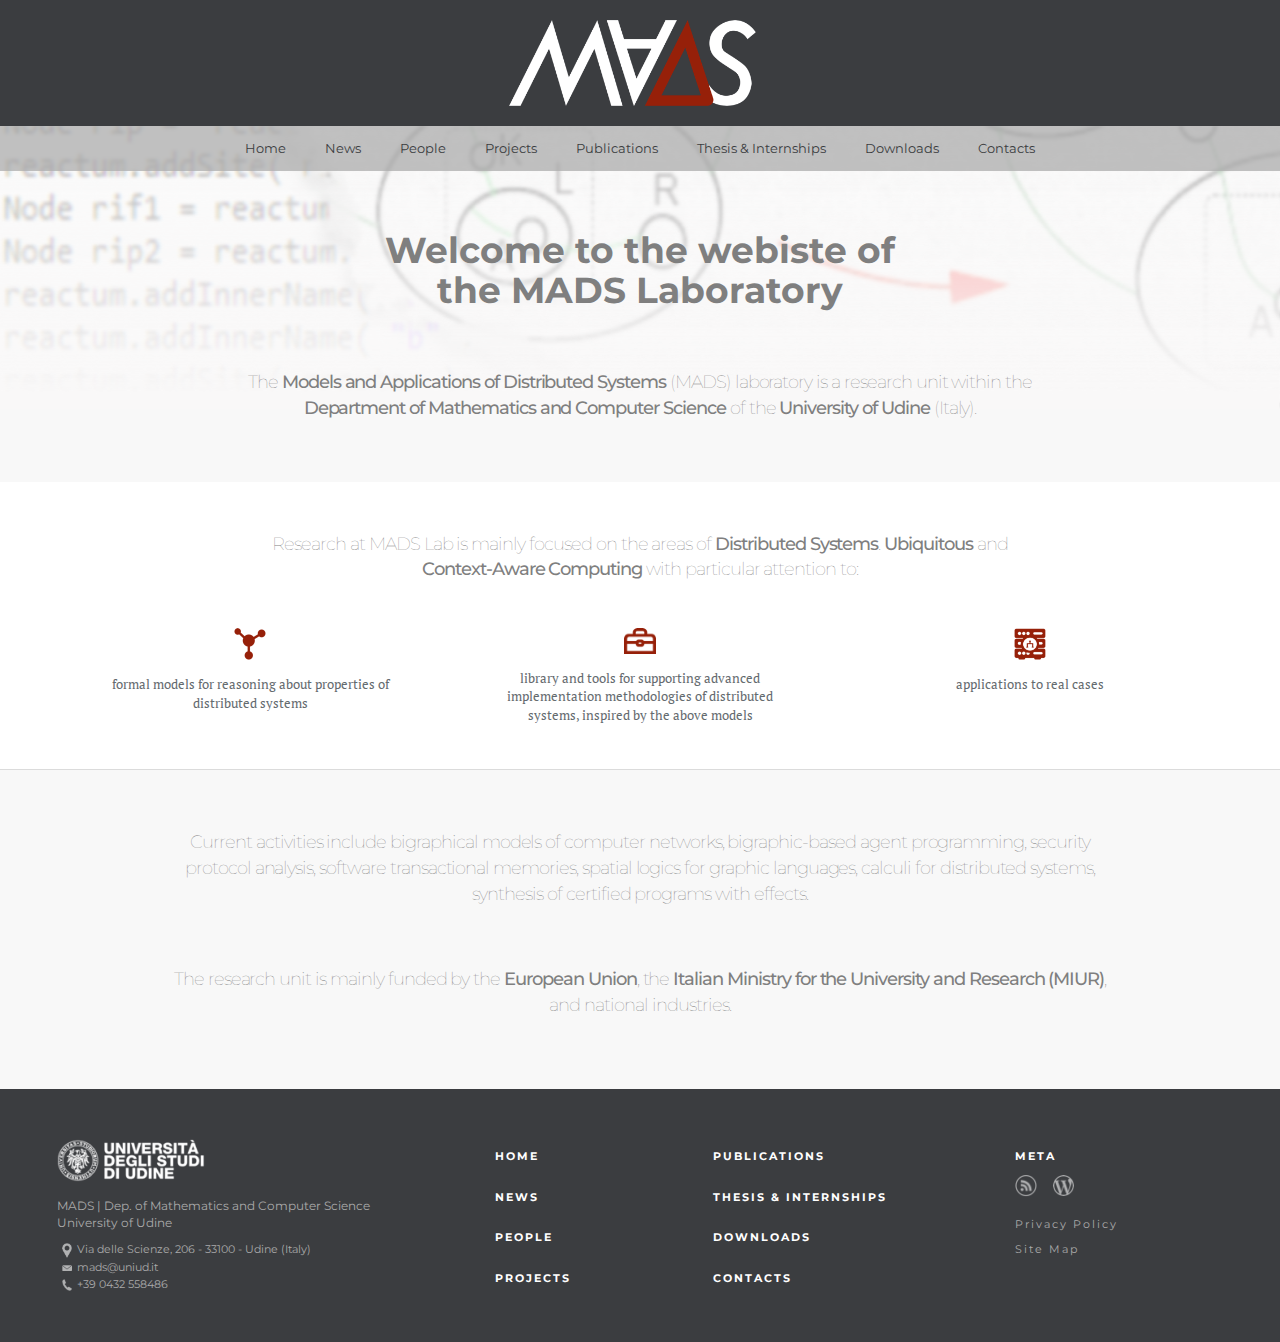
<file: index.html>
<!DOCTYPE html>
<html lang="en">
	<head>
		<meta charset="UTF-8"/>
		<meta name="viewport" content="width=device-width, initial-scale=1.0, maximum-scale=1.0, user-scalable=no"/>
		<meta name="format-detection" content="telephone=no"/>
		<meta name="description" content="The Models and Applications of Distributed Systems lab is a research unit within the Dep. of Mathematics and Computer Science of the University of Udine."/>
		<title>MADS Lab | Laboratory of Models &amp; Applications of Distributed Systems @University of Udine</title>
		<link rel="icon" href="img/icon/favicon.ico"/>
		<link rel="stylesheet" type="text/css" href="bootstrap/css/bootstrap.min.css" media="only screen"/>
		<link rel="stylesheet" type="text/css" href="css/style.css" media="only screen"/>
		<link rel="stylesheet" type="text/css" href="css/header.css" media="only screen"/>
		<link rel="stylesheet" type="text/css" href="css/footer.css" media="only screen"/>
		<link rel="stylesheet" type="text/css" href="css/home.css" media="only screen"/>
		<link rel="stylesheet" type="text/css" href="css/printable/home_print.css" media="print"/>
		<script type="text/javascript" src="https://code.jquery.com/jquery-3.2.1.min.js"></script>
		<script type="text/javascript" src="bootstrap/js/bootstrap.min.js"></script>
	</head>
	<body>
		<img alt="nav-banner" id="nav-bg" src="img/header/banner.png"/>
		<nav class="navbar navbar-default">
		  <div class="container-fluid">

		    <div id="brand-container" class="navbar-header">
		      	<a class="navbar-brand" href="index.html"><img alt="madsLogo" src="img/header/MADSlogo.png"></a>
		      	<button type="button" class="navbar-toggle collapsed" data-toggle="collapse" data-target="#navbar-collapse-1" aria-expanded="false">
			        <span class="sr-only">Toggle navigation</span>
			        <span class="icon-bar"></span>
			        <span class="icon-bar"></span>
			        <span class="icon-bar"></span>
			    </button>
		    </div>

		    <div class="collapse navbar-collapse" id="navbar-collapse-1">
		      <ul class="nav navbar-nav">
		        <li>
		        	<a href="index.html">Home</a>
		        </li>
		        <li>
		        	<a href="news.html">News</a>
		        </li>
		        <li>
		        	<a href="people.html">People</a>
		        </li>
		        <li>
		        	<a href="projects.html">Projects</a>
		        </li>
		        <li>
		        	<a href="publications.html">Publications</a>
		        </li>
		        <li>
		        	<a href="thesis.html">Thesis & Internships</a>
		        </li>
		        <li>
					<a href="downloads.html">Downloads</a>
		        </li>
		        <li>
		        	<a href="contacts.html">Contacts</a>
		        </li>
		      </ul>
		      <!--
		      <form class="navbar-form navbar-left">
		        <div class="form-group">
		          <input type="text" class="form-control" placeholder="Search"/>
		        </div>
		      </form>
		      -->
		    </div>
		  </div>
		</nav>

		<div id="main-content">
			<div class="container">
				<div class="row">
					<div class="col-xs-12 col-sm-6 col-sm-offset-3">
						<h1 class="page-title">Welcome to the webiste of<br/>
							the MADS Laboratory
						</h1>
					</div>
				</div>

				<div class="row">
					<div class="col-xs-12 col-sm-10 col-sm-offset-1">
						<p class="page-subtitle description">
							The <span class="medium-weight">Models and Applications of Distributed Systems</span> (MADS) laboratory is a research unit within the <span class="medium-weight">Department of Mathematics and</span> <span class="medium-weight">Computer Science</span> of the <span class="medium-weight">University of Udine</span> (Italy).
						</p>
					</div>
				</div>
			</div>

			<div id="strengths-wrapper" class="bg-fff">
				<div class="container">

					<div class="row">
						<div class="col-xs-12 col-sm-10 col-sm-offset-1">
							<p class="description">
								Research at MADS Lab is mainly focused on the areas of <span class="medium-weight">Distributed Systems</span>. <span class="medium-weight">Ubiquitous</span> and <span class="medium-weight">Context-Aware Computing</span> with particular attention to:
							</p>
						</div>
					</div>

					<div class="row strengths">
						<div class="col-xs-10 col-xs-offset-1 col-sm-4 col-sm-offset-0">
							<img alt="distribuited systems" src="img/home/01Systems.png">
							<p>
								formal models for reasoning about properties of distributed systems
							</p>
						</div>
						<div class="col-xs-10 col-xs-offset-1 col-sm-4 col-sm-offset-0">
							<img alt="suitecase" src="img/home/02Toolbox.png">
							<p>
								library and tools for supporting advanced implementation methodologies of distributed systems, inspired by the above models
							</p>
						</div>
						<div class="col-xs-10 col-xs-offset-1 col-sm-4 col-sm-offset-0">
							<img alt="real" src="img/home/03Real.png">
							<p>
								applications to real cases
							</p>
						</div>
					</div>

				</div>
			</div>

			<div class="container" id="last-section">

				<div class="row">
					<div class="col-xs-12 col-sm-10 col-sm-offset-1">
						<p class="description">
							Current activities include bigraphical models of computer networks, bigraphic-based agent programming, security protocol analysis, software transactional memories, spatial logics for graphic languages, calculi for distributed systems, synthesis of certified programs with effects.
						</p>
					</div>
				</div>

				<div class="row">
					<div class="col-xs-12 col-sm-10 col-sm-offset-1">
						<p class="description">
							The research unit is mainly funded by the <span class="medium-weight">European Union</span>, the <span class="medium-weight">Italian Ministry for the</span> <span class="medium-weight">University and Research (MIUR)</span>, and national industries.
						</p>
					</div>
				</div>

			</div>

		</div>

		<footer id="footer" class="container">
			<div class="row" >
				<div class="col-xs-12 col-sm-4">
					<div id="footer-general" class="footcenter">
						<img alt="footer logo" id="footer-logo" src="img/footer/UNIUDlogo.png" />
						<p id="footer-dep">
							MADS | Dep. of Mathematics and Computer Science<br/>
							University of Udine
						</p>
						<ul>
							<li>
								<a href="https://goo.gl/maps/F5EtAQ3RYzR2"><img alt="map icon" src="img/footer/mapIcon.png" />Via delle Scienze, 206 - 33100 - Udine (Italy)</a>
							</li>
							<li>
								<a href="mailto:mads@uniud.it"><img alt="email icon" src="img/footer/emailIcon.png" />mads@uniud.it</a>
							</li>
							<li>
								<a href="tel:+390432558486"><img alt="phone icon" src="img/footer/phoneIcon.png" />+39 0432 558486</a>
							</li>
						</ul>
					</div>
				</div>
				<div class="col-xs-6 col-sm-2 hidden-xs">
					<div class="footcenter footmenu">
						<a href="index.html">Home</a>
						<a href="news.html">News</a>
						<a href="people.html">People</a>
						<a href="projects.html">Projects</a>
					</div>
				</div>
				<div class="col-xs-6 col-sm-3 hidden-xs">
					<div class="footcenter footmenu">
						<a href="publications.html">Publications</a>
						<a href="thesis.html">Thesis & Internships</a>
						<a href="downloads.html">Downloads</a>
						<a href="contacts.html">Contacts</a>
					</div>
				</div>
				<div class="col-xs-12 col-sm-2">
					<div class="footcenter footmeta">
						<p class="hidden-xs">Meta</p>
							<a href="http://mads.uniud.it/wordpress/feed/"><img id="rss" alt="rss icon" class="hidden-xs" src="img/footer/rssIcon.png" /></a>
							<a href="http://mads.uniud.it/wordpress/wp-login.php"><img id="wp" alt="wordpress icon" class="hidden-xs" src="img/footer/wpIcon.png" /></a>
							<div class="terms">
								<a href="http://mads.uniud.it/privpolicy.html" target="_blank">Privacy Policy</a>
								<a href="sitemap.html" target="_blank">Site Map</a>
							</div>
						</div>
					</div>
				<div class="col-xs-12 col-sm-1"></div>
			</div>
		</footer>

	</body>
</html>
</file>
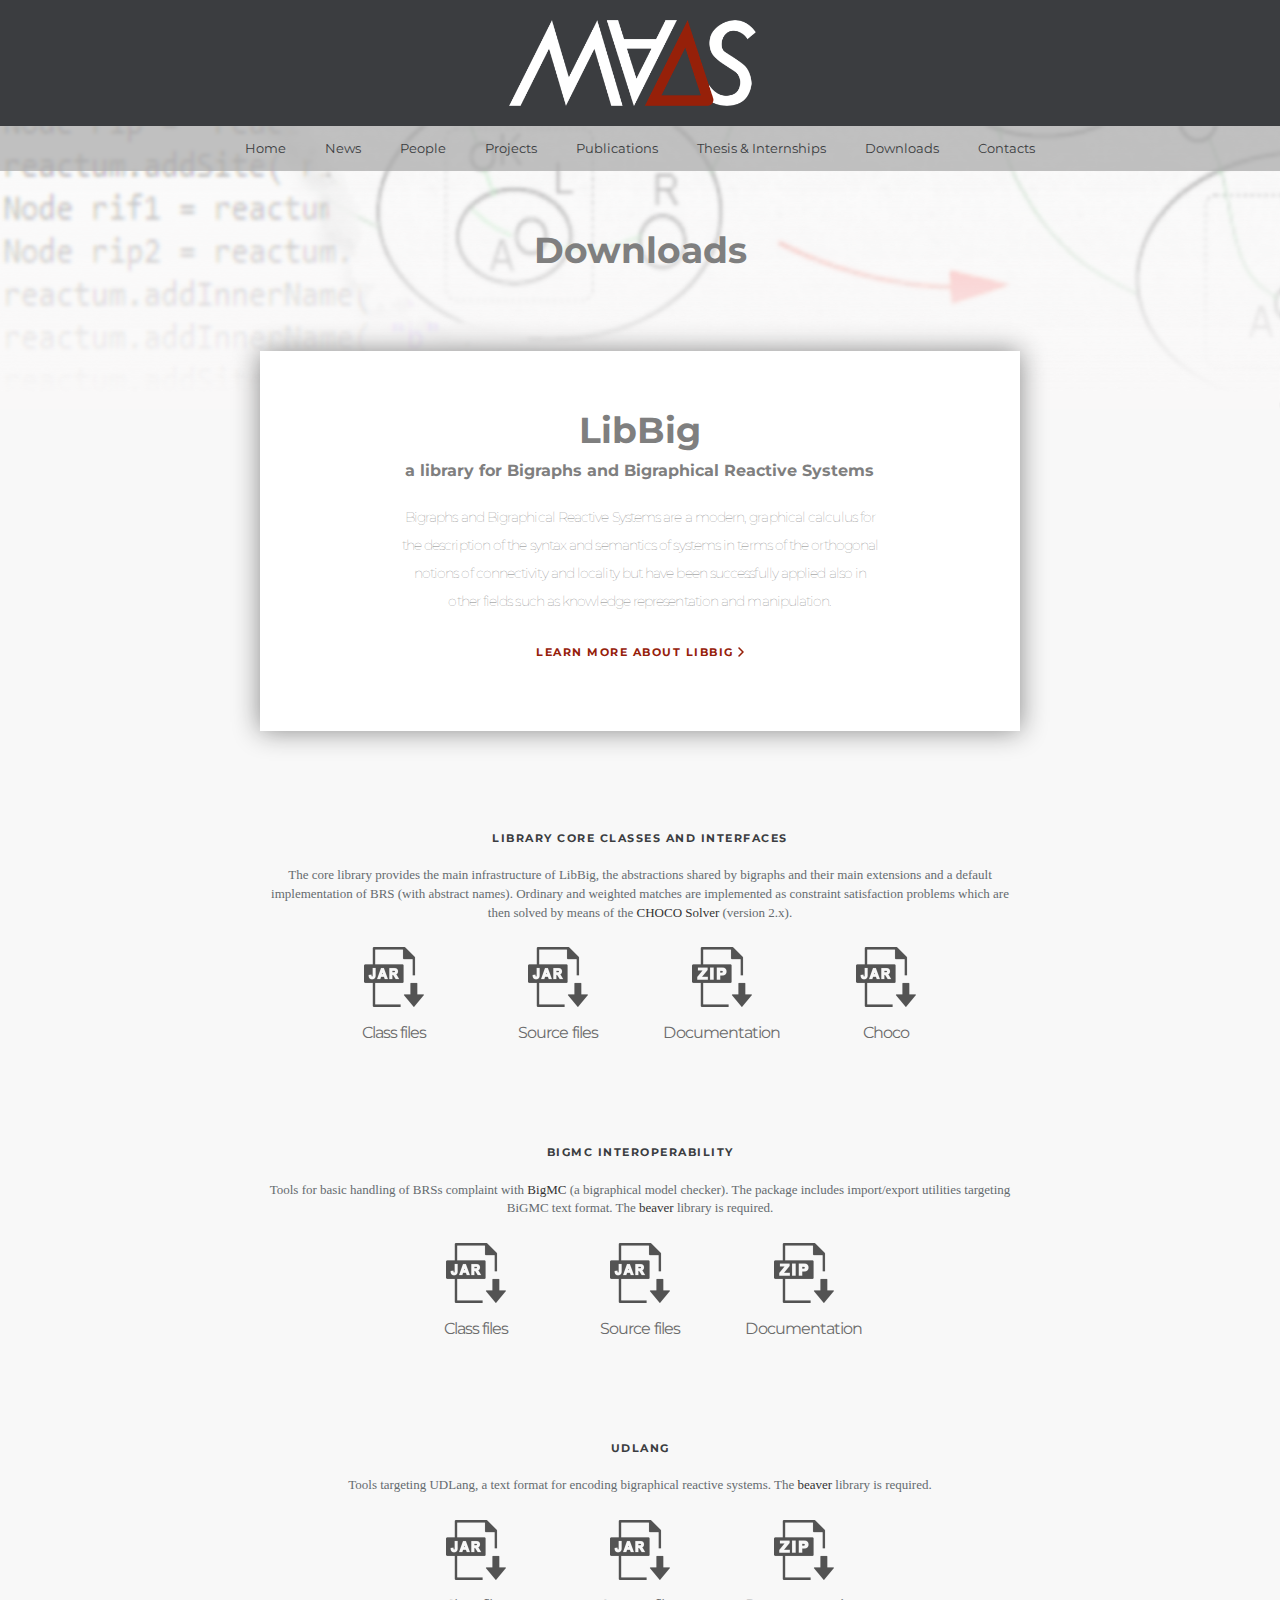
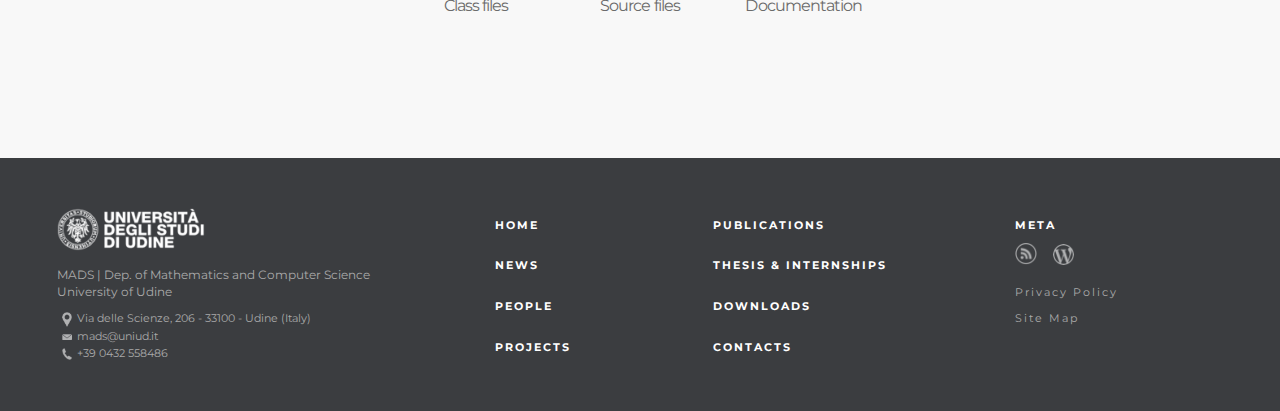
<file: downloads.html>
<!DOCTYPE html>
<html lang="en">
	<head>
		<meta charset="UTF-8"/>
		<meta name="viewport" content="width=device-width, initial-scale=1.0, maximum-scale=1.0, user-scalable=no"/>
		<meta name="format-detection" content="telephone=no"/>
		<meta name="description" content="The Models and Applications of Distributed Systems lab is a research unit within the Dep. of Mathematics and Computer Science of the University of Udine."/>
		<title>Downloads | MADS Lab</title>
		<link rel="icon" href="img/icon/favicon.ico"/>
		<link rel="stylesheet" type="text/css" href="bootstrap/css/bootstrap.min.css" media="only screen"/>
		<link rel="stylesheet" type="text/css" href="css/style.css" media="only screen"/>
		<link rel="stylesheet" type="text/css" href="css/header.css" media="only screen"/>
		<link rel="stylesheet" type="text/css" href="css/footer.css" media="only screen"/>
		<link rel="stylesheet" type="text/css" href="css/downloads.css" media="only screen"/>
		<link rel="stylesheet" type="text/css" href="css/printable/downloads_print.css" media="print"/>
		<script type="text/javascript" src="https://code.jquery.com/jquery-3.2.1.min.js"></script>
		<script type="text/javascript" src="bootstrap/js/bootstrap.min.js"></script>
	</head>
	<body>
		<img alt="nav-banner" id="nav-bg" src="img/header/banner.png"/>
		<nav class="navbar navbar-default">
		  <div class="container-fluid">

		    <div id="brand-container" class="navbar-header">
		      	<a class="navbar-brand" href="index.html"><img alt="madsLogo" src="img/header/MADSlogo.png"></a>
		      	<button type="button" class="navbar-toggle collapsed" data-toggle="collapse" data-target="#navbar-collapse-1" aria-expanded="false">
			        <span class="sr-only">Toggle navigation</span>
			        <span class="icon-bar"></span>
			        <span class="icon-bar"></span>
			        <span class="icon-bar"></span>
			    </button>
		    </div>

		    <div class="collapse navbar-collapse" id="navbar-collapse-1">
		      <ul class="nav navbar-nav">
		        <li>
		        	<a href="index.html">Home</a>
		        </li>
		        <li>
		        	<a href="news.html">News</a>
		        </li>
		        <li>
		        	<a href="people.html">People</a>
		        </li>
		        <li>
		        	<a href="projects.html">Projects</a>
		        </li>
		        <li>
		        	<a href="publications.html">Publications</a>
		        </li>
		        <li>
		        	<a href="thesis.html">Thesis & Internships</a>
		        </li>
		        <li>
					<a href="downloads.html">Downloads</a>
		        </li>
		        <li>
		        	<a href="contacts.html">Contacts</a>
		        </li>
		      </ul>
		    </div>
		  </div>
		</nav>

		<div id="main-content">
			<div class="container">
				<div class="row">
					<div class="col-xs-12 col-sm-6 col-sm-offset-3">
						<h1 id="first" class="page-title">Downloads
						</h1>
					</div>
				</div>

				<div class="col-xs-12 col-sm-8 col-sm-offset-2">
					<div class="row white-block">
						<h1 class="page-title">LibBig</h1>
						<div class="col-xs-12 col-sm-8 col-sm-offset-2">
							<p class="page-title libbig">
								a library for Bigraphs and Bigraphical Reactive Systems
							</p>
					</div>
						<div class="col-xs-12 col-sm-8 col-sm-offset-2">
							<p id="libbig-description" class="medium-weight">
								Bigraphs and Bigraphical Reactive Systems are a modern, graphical calculus for the description of the syntax and semantics of systems in terms of the orthogonal notions of connectivity and locality but have been successfully applied also in other fields such as knowledge representation and manipulation.
							</p>
						</div>
						<div class="col-xs-12 col-sm-6 col-sm-offset-3">
							<a href="downloads/libbig.html">
								<p id="learn-more">
									LEARN MORE ABOUT LIBBIG <img id="next" alt="next icon" src="img/downloads/next.png">
								</p>
							</a>
						</div>
					</div>
				</div>

				<div class="download-item">
					<div class="row">
						<div class="col-xs-12 col-sm-6 col-sm-offset-3">
							<p class="download-title">
								LIBRARY CORE CLASSES AND INTERFACES
							</p>
						</div>
					</div>

					<div class="row">
						<div class="col-xs-12 col-sm-8 col-sm-offset-2">
							<p class="download-description">
								The core library provides the main infrastructure of LibBig, the abstractions shared by bigraphs and their main extensions and a default implementation of BRS (with abstract names). Ordinary and weighted matches are implemented as constraint satisfaction problems which are then solved by means of the <a href="http://www.emn.fr/z-info/choco-solver/" class="links">CHOCO Solver</a> (version 2.x).
							</p>
						</div>
					</div>

					<div class="row files-container">
						<div class="col-xs-12 col-sm-8 col-sm-offset-2">
							<a href="https://goo.gl/0dl8da" class="file">
								<img class="file-icon" alt="download jar" src="img/downloads/jar.png">
								<p class ="file-description">Class files</p>
							</a>
							<a href="https://goo.gl/Ix3nWV" class="file">
								<img class="file-icon" alt="download jar" src="img/downloads/jar.png">
								<p class ="file-description">Source files</p>
							</a>
							<a href="https://goo.gl/7IX6km" class="file">
								<img class="file-icon" alt="download zip" src="img/downloads/zip.png">
								<p class ="file-description">Documentation</p>
							</a>
							<a href="https://dl.dropboxusercontent.com/u/5625209/libbig/libs/choco-solver-2.1.5.jar" class="file">
								<img class="file-icon" alt="download jar" src="img/downloads/jar.png">
								<p class ="file-description">Choco</p>
							</a>
						</div>
					</div>
				</div>
				<div class="download-item">
					<div class="row">
						<div class="col-xs-12 col-sm-6 col-sm-offset-3">
							<p class="download-title">
								BIGMC INTEROPERABILITY
							</p>
						</div>
					</div>

					<div class="row">
						<div class="col-xs-12 col-sm-8 col-sm-offset-2">
							<p class="download-description">
								Tools for basic handling of BRSs complaint with <a href="http://bigraph.org/bigmc/" class="links">BigMC</a> (a bigraphical model checker). The package includes import/export utilities targeting BiGMC text format. The <a href="http://beaver.sourceforge.net/" class="links">beaver</a> library is required.
							</p>
						</div>
					</div>

					<div class="row files-container">
						<div class="col-xs-12 col-sm-8 col-sm-offset-2">
							<a href="https://goo.gl/ERpd7R" class="file">
								<img class="file-icon" alt="download jar" src="img/downloads/jar.png">
								<p class ="file-description">Class files</p>
							</a>
							<a href="https://goo.gl/xIWX6E" class="file">
								<img class="file-icon" alt="download jar" src="img/downloads/jar.png">
								<p class ="file-description">Source files</p>
							</a>
							<a href="https://goo.gl/xnz8ec" class="file">
								<img class="file-icon" alt="download zip" src="img/downloads/zip.png">
								<p class ="file-description">Documentation</p>
							</a>
						</div>
					</div>
				</div>
				<div class="download-item">
					<div class="row">
						<div class="col-xs-12 col-sm-6 col-sm-offset-3">
							<p class="download-title">
								UDLANG
							</p>
						</div>
					</div>

					<div class="row">
						<div class="col-xs-12 col-sm-8 col-sm-offset-2">
							<p class="download-description">
								Tools targeting UDLang, a text format for encoding bigraphical reactive systems. The <a href="http://beaver.sourceforge.net/" class="links">beaver</a> library is required.
							</p>
						</div>
					</div>

					<div class="row files-container">
						<div class="col-xs-12 col-sm-8 col-sm-offset-2">
							<a href="https://goo.gl/0av1WR" class="file">
								<img class="file-icon" alt="download jar" src="img/downloads/jar.png">
								<p class ="file-description">Class files</p>
							</a>
							<a href="https://goo.gl/Dk6Alg" class="file">
								<img class="file-icon" alt="download jar" src="img/downloads/jar.png">
								<p class ="file-description">Source files</p>
							</a>
							<a href="https://goo.gl/xnz8ec" class="file">
								<img class="file-icon" alt="download zip" src="img/downloads/zip.png">
								<p class ="file-description">Documentation</p>
							</a>
						</div>
					</div>
				</div>
			</div>
		</div>




		<footer id="footer" class="container">
			<div class="row" >
				<div class="col-xs-12 col-sm-4">
					<div id="footer-general" class="footcenter">
						<img alt="footer logo" id="footer-logo" src="img/footer/UNIUDlogo.png" />
						<p id="footer-dep">
							MADS | Dep. of Mathematics and Computer Science<br/>
							University of Udine
						</p>
						<ul>
							<li>
								<a href="https://goo.gl/maps/F5EtAQ3RYzR2"><img alt="map icon" src="img/footer/mapIcon.png" />Via delle Scienze, 206 - 33100 - Udine (Italy)</a>
							</li>
							<li>
								<a href="mailto:mads@uniud.it"><img alt="email icon" src="img/footer/emailIcon.png" />mads@uniud.it</a>
							</li>
							<li>
								<a href="tel:+390432558486"><img alt="phone icon" src="img/footer/phoneIcon.png" />+39 0432 558486</a>
							</li>
						</ul>
					</div>
				</div>
				<div class="col-xs-6 col-sm-2 hidden-xs">
					<div class="footcenter footmenu">
						<a href="index.html">Home</a>
						<a href="news.html">News</a>
						<a href="people.html">People</a>
						<a href="projects.html">Projects</a>
					</div>
				</div>
				<div class="col-xs-6 col-sm-3 hidden-xs">
					<div class="footcenter footmenu">
						<a href="publications.html">Publications</a>
						<a href="thesis.html">Thesis & Internships</a>
						<a href="downloads.html">Downloads</a>
						<a href="contacts.html">Contacts</a>
					</div>
				</div>
				<div class="col-xs-12 col-sm-2">
					<div class="footcenter footmeta">
						<p class="hidden-xs">Meta</p>
							<a href="http://mads.uniud.it/wordpress/feed/"><img id="rss" alt="rss icon" class="hidden-xs" src="img/footer/rssIcon.png" /></a>
							<a href="http://mads.uniud.it/wordpress/wp-login.php"><img id="wp" alt="wordpress icon" class="hidden-xs" src="img/footer/wpIcon.png" /></a>
							<div class="terms">
								<a href="http://mads.uniud.it/privpolicy.html" target="_blank">Privacy Policy</a>
								<a href="sitemap.html" target="_blank">Site Map</a>
							</div>
						</div>
					</div>
				<div class="col-xs-12 col-sm-1"></div>
			</div>
		</footer>

	</body>
</html>
</file>
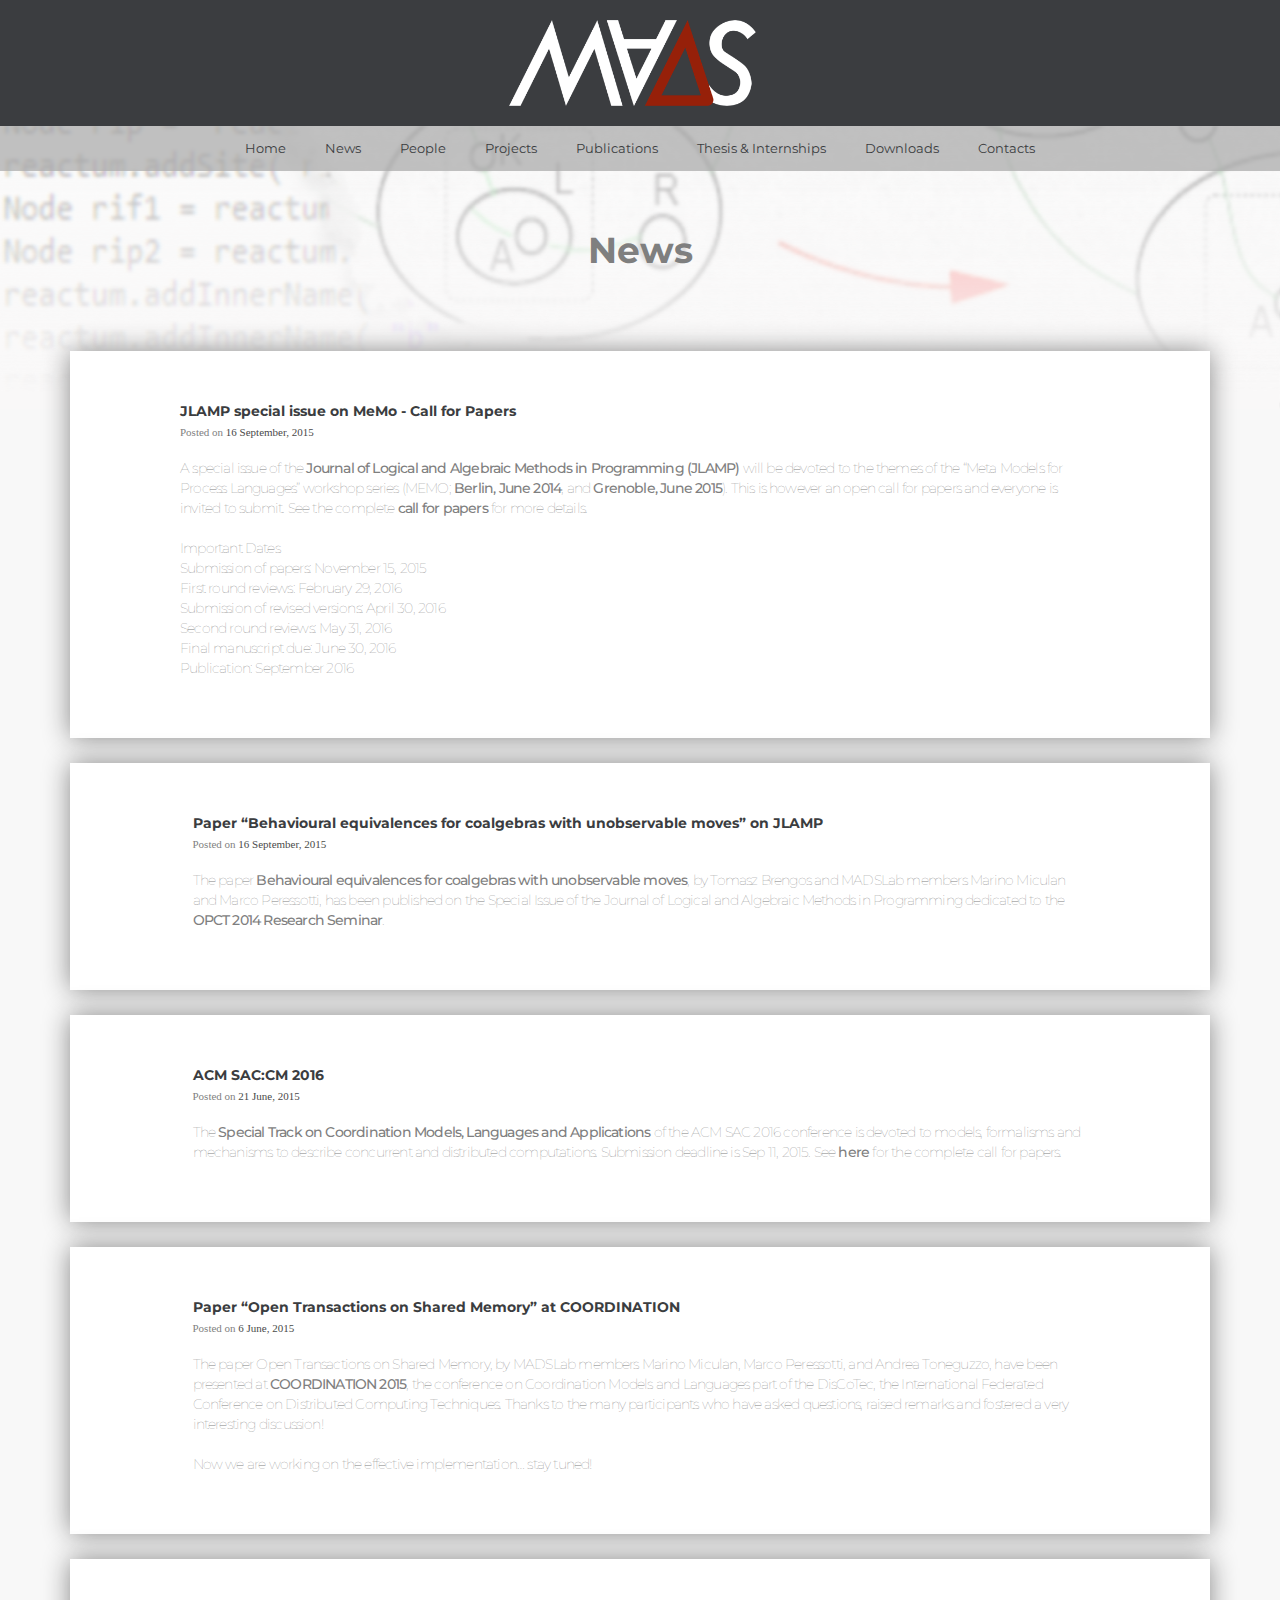
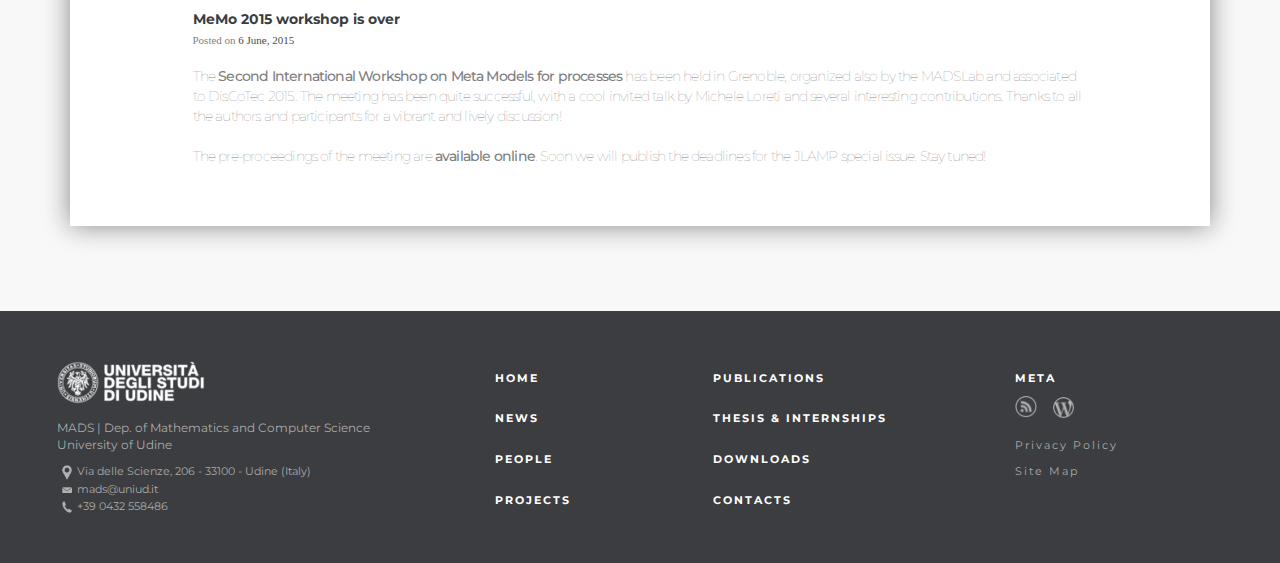
<file: news.html>
<!DOCTYPE html>
<html lang="en">
	<head>
		<meta charset="UTF-8"/>
		<meta name="viewport" content="width=device-width, initial-scale=1.0, maximum-scale=1.0, user-scalable=no"/>
		<meta name="format-detection" content="telephone=no"ß/>
		<meta name="description" content="The Models and Applications of Distributed Systems lab is a research unit within the Dep. of Mathematics and Computer Science of the University of Udine."/>
		<title>News | MADS Lab</title>
		<link rel="icon" href="img/icon/favicon.ico"/>
		<link rel="stylesheet" type="text/css" href="bootstrap/css/bootstrap.min.css" media="only screen"/>
		<link rel="stylesheet" type="text/css" href="css/style.css" media="only screen"/>
		<link rel="stylesheet" type="text/css" href="css/header.css" media="only screen"/>
		<link rel="stylesheet" type="text/css" href="css/footer.css" media="only screen"/>
		<link rel="stylesheet" type="text/css" href="css/news.css" media="only screen"/>
		<link rel="stylesheet" type="text/css" href="css/printable/news_print.css" media="print"/>
		<script type="text/javascript" src="https://code.jquery.com/jquery-3.2.1.min.js"></script>
		<script type="text/javascript" src="bootstrap/js/bootstrap.min.js"></script>
	</head>
	<body>
		<img alt="nav-banner" id="nav-bg" src="img/header/banner.png"/>
		<nav class="navbar navbar-default">
		  <div class="container-fluid">

		    <div id="brand-container" class="navbar-header">
		      	<a class="navbar-brand" href="index.html"><img alt="madsLogo" src="img/header/MADSlogo.png"></a>
		      	<button type="button" class="navbar-toggle collapsed" data-toggle="collapse" data-target="#navbar-collapse-1" aria-expanded="false">
			        <span class="sr-only">Toggle navigation</span>
			        <span class="icon-bar"></span>
			        <span class="icon-bar"></span>
			        <span class="icon-bar"></span>
			    </button>
		    </div>

		    <div class="collapse navbar-collapse" id="navbar-collapse-1">
		      <ul class="nav navbar-nav">
		        <li>
		        	<a href="index.html">Home</a>
		        </li>
		        <li>
		        	<a href="news.html">News</a>
		        </li>
		        <li>
		        	<a href="people.html">People</a>
		        </li>
		        <li>
		        	<a href="projects.html">Projects</a>
		        </li>
		        <li>
		        	<a href="publications.html">Publications</a>
		        </li>
		        <li>
		        	<a href="thesis.html">Thesis & Internships</a>
		        </li>
		        <li>
					<a href="downloads.html">Downloads</a>
		        </li>
		        <li>
		        	<a href="contacts.html">Contacts</a>
		        </li>
		      </ul>
		    </div>
		  </div>
		</nav>

		<div id="main-content">
			<div class="container">
				<div class="row">
					<div class="col-xs-12 col-sm-6 col-sm-offset-3">
						<h1 class="page-title">News
						</h1>
					</div>
				</div>

				<div class="col-xs-12 col-sm-12 col-sm-offset-0">
					<div class="row white-block">
						<div class="col-xs-12 col-sm-10 col-sm-offset-1">
							<p class="news-title">
								JLAMP special issue on MeMo - Call for Papers
							</p>
							<p class="news-date">
								Posted on
								<span class="news-date date">
									16 September, 2015
								</span>
							</p>
							<p class="news-description">
								A special issue of the <a href="http://www.journals.elsevier.com/journal-of-logical-and-algebraic-methods-in-programming/" class="links">Journal of Logical and Algebraic Methods in Programming (JLAMP)</a> will be devoted to the themes of the “Meta Models for Process Languages” workshop series (MEMO; <a href="http://www.itu.dk/research/models/wiki/index.php/MeMo2014" class="links">Berlin, June 2014</a>, and <a href="http://discotec2015.inria.fr/memo-2015/" class="links">Grenoble, June 2015</a>). This is however an open call for papers and everyone is invited to submit. See the complete <a href="http://discotec2015.inria.fr/jlamp-special-issue-on-memo/" class="links">call for papers</a> for more details.<br/>
								<br/>
								Important Dates<br/>
								Submission of papers: November 15, 2015<br/>
								First round reviews: February 29, 2016<br/>
								Submission of revised versions: April 30, 2016<br/>
								Second round reviews: May 31, 2016<br/>
								Final manuscript due: June 30, 2016<br/>
								Publication: September 2016<br/>
							</p>
						</div>
					</div>
					<div class="row white-block">
						<div class="col-xs-12 col-sm-12 col-sm-offset-0">
							<div class="col-xs-12 col-sm-10 col-sm-offset-1">
								<p class="news-title">
									Paper “Behavioural equivalences for coalgebras with unobservable moves” on JLAMP
								</p>
								<p class="news-date">
									Posted on
									<span class="news-date date">
										16 September, 2015
									</span>
								</p>
								<p class="news-description">
									The paper <a href="http://dx.doi.org/10.1016/j.jlamp.2015.09.002" class="links">Behavioural equivalences for coalgebras with unobservable moves</a>, by Tomasz Brengos and MADSLab members Marino Miculan and Marco Peressotti, has been published on the Special Issue of the Journal of Logical and Algebraic Methods in Programming dedicated to the <a href="http://opct2014.cs.vu.nl/" class="links">OPCT 2014 Research Seminar</a>.
								</p>
							</div>
						</div>
					</div>
					<div class="row white-block">
						<div class="col-xs-12 col-sm-12 col-sm-offset-0">
							<div class="col-xs-12 col-sm-10 col-sm-offset-1">
								<p class="news-title">
									ACM SAC:CM 2016
								</p>
								<p class="news-date">
									Posted on
									<span class="news-date date">
										21 June, 2015
									</span>
								</p>
								<p class="news-description">
									The <a href="http://sac2016.apice.unibo.it/" class="links">Special Track on Coordination Models, Languages and Applications</a> of the ACM SAC 2016 conference is devoted to models, formalisms and mechanisms to describe concurrent and distributed computations. Submission deadline is Sep 11, 2015. See <a href="http://sac2016.apice.unibo.it/cfp.html" class="links">here</a> for the complete call for papers.
								</p>
							</div>
						</div>
					</div>
					<div class="row white-block">
						<div class="col-xs-12 col-sm-12 col-sm-offset-0">
							<div class="col-xs-12 col-sm-10 col-sm-offset-1">
								<p class="news-title">
									Paper “Open Transactions on Shared Memory” at COORDINATION
								</p>
								<p class="news-date">
									Posted on
									<span class="news-date date">
										6 June, 2015
									</span>
								</p>
								<p class="news-description">
									The paper Open Transactions on Shared Memory, by MADSLab members Marino Miculan, Marco Peressotti, and Andrea Toneguzzo, have been presented at <a href="http://discotec2015.inria.fr/program/" class="links">COORDINATION 2015</a>, the conference on Coordination Models and Languages part of the DisCoTec, the International Federated Conference on Distributed Computing Techniques. Thanks to the many participants who have asked questions, raised remarks and fostered a very interesting discussion!<br/>
									<br/>
									Now we are working on the effective implementation… stay tuned!
								</p>
							</div>
						</div>
					</div>
					<div class="row white-block">
						<div class="col-xs-12 col-sm-12 col-sm-offset-0">
							<div class="col-xs-12 col-sm-10 col-sm-offset-1">
								<p class="news-title">
									MeMo 2015 workshop is over
								</p>
								<p class="news-date">
									Posted on
									<span class="news-date date">
										6 June, 2015
									</span>
								</p>
								<p class="news-description">
									The <a href="http://discotec2015.inria.fr/memo-2015/" class="links">Second International Workshop on Meta Models for processes</a> has been held in Grenoble, organized also by the MADSLab and associated to DisCoTec 2015. The meeting has been quite successful, with a cool invited talk by Michele Loreti and several interesting contributions. Thanks to all the authors and participants for a vibrant and lively discussion!<br/>
									<br/>
									The pre-proceedings of the meeting are <a href="https://webconf.inrialpes.fr/wp-content/uploads/sites/9/2015/06/memo2015-preproc.pdf" class="links">available online</a>. Soon we will publish the deadlines for the JLAMP special issue. Stay tuned!
								</p>
							</div>
						</div>
					</div>
				</div>
			</div>
		</div>


		<footer id="footer" class="container">
			<div class="row" >
				<div class="col-xs-12 col-sm-4">
					<div id="footer-general" class="footcenter">
						<img alt="footer logo" id="footer-logo" src="img/footer/UNIUDlogo.png" />
						<p id="footer-dep">
							MADS | Dep. of Mathematics and Computer Science<br/>
							University of Udine
						</p>
						<ul>
							<li>
								<a href="https://goo.gl/maps/F5EtAQ3RYzR2"><img alt="map icon" src="img/footer/mapIcon.png" />Via delle Scienze, 206 - 33100 - Udine (Italy)</a>
							</li>
							<li>
								<a href="mailto:mads@uniud.it"><img alt="email icon" src="img/footer/emailIcon.png" />mads@uniud.it</a>
							</li>
							<li>
								<a href="tel:+390432558486"><img alt="phone icon" src="img/footer/phoneIcon.png" />+39 0432 558486</a>
							</li>
						</ul>
					</div>
				</div>
				<div class="col-xs-6 col-sm-2 hidden-xs">
					<div class="footcenter footmenu">
						<a href="index.html">Home</a>
						<a href="news.html">News</a>
						<a href="people.html">People</a>
						<a href="projects.html">Projects</a>
					</div>
				</div>
				<div class="col-xs-6 col-sm-3 hidden-xs">
					<div class="footcenter footmenu">
						<a href="publications.html">Publications</a>
						<a href="thesis.html">Thesis & Internships</a>
						<a href="downloads.html">Downloads</a>
						<a href="contacts.html">Contacts</a>
					</div>
				</div>
				<div class="col-xs-12 col-sm-2">
					<div class="footcenter footmeta">
						<p class="hidden-xs">Meta</p>
							<a href="http://mads.uniud.it/wordpress/feed/"><img id="rss" alt="rss icon" class="hidden-xs" src="img/footer/rssIcon.png" /></a>
							<a href="http://mads.uniud.it/wordpress/wp-login.php"><img id="wp" alt="wordpress icon" class="hidden-xs" src="img/footer/wpIcon.png" /></a>
							<div class="terms">
								<a href="http://mads.uniud.it/privpolicy.html" target="_blank">Privacy Policy</a>
								<a href="sitemap.html" target="_blank">Site Map</a>
							</div>
						</div>
					</div>
				<div class="col-xs-12 col-sm-1"></div>
			</div>
		</footer>

	</body>
</html>
</file>
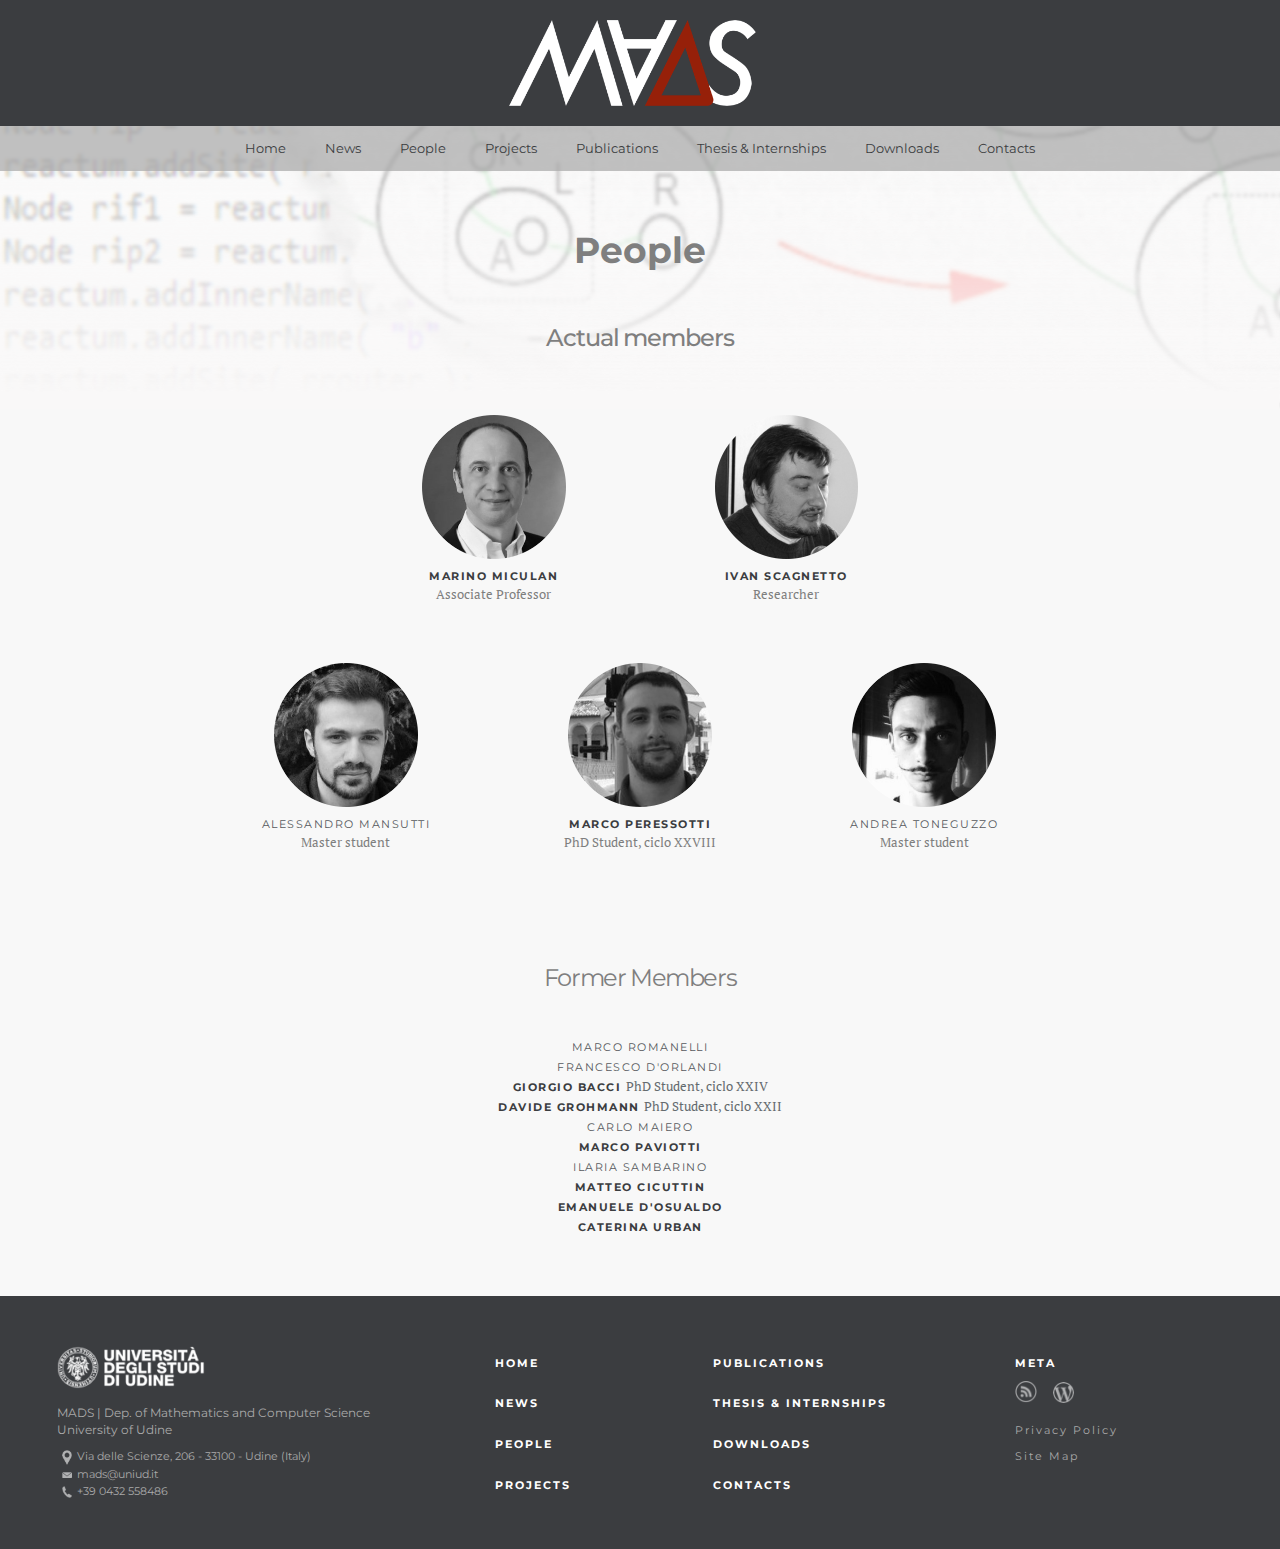
<file: people.html>
<!DOCTYPE html>
<html lang="en">
	<head>
		<meta charset="UTF-8"/>
		<meta name="viewport" content="width=device-width, initial-scale=1.0, maximum-scale=1.0, user-scalable=no"/>
		<meta name="format-detection" content="telephone=no"/>
		<meta name="description" content="The Models and Applications of Distributed Systems lab is a research unit within the Dep. of Mathematics and Computer Science of the University of Udine."/>
		<title>People | MADS Lab</title>
		<link rel="icon" href="img/icon/favicon.ico"/>
		<link rel="stylesheet" type="text/css" href="bootstrap/css/bootstrap.min.css" media="only screen"/>
		<link rel="stylesheet" type="text/css" href="css/style.css" media="only screen"/>
		<link rel="stylesheet" type="text/css" href="css/header.css" media="only screen"/>
		<link rel="stylesheet" type="text/css" href="css/footer.css" media="only screen"/>
		<link rel="stylesheet" type="text/css" href="css/people.css" media="only screen"/>
		<link rel="stylesheet" type="text/css" href="css/printable/people_print.css" media="print"/>
		<script type="text/javascript" src="https://code.jquery.com/jquery-3.2.1.min.js"></script>
		<script type="text/javascript" src="bootstrap/js/bootstrap.min.js"></script>
	</head>
	<body>
		<img alt="nav-banner" id="nav-bg" src="img/header/banner.png"/>
		<nav class="navbar navbar-default">
		  <div class="container-fluid">

		    <div id="brand-container" class="navbar-header">
		      	<a class="navbar-brand" href="index.html"><img alt="madsLogo" src="img/header/MADSlogo.png"></a>
		      	<button type="button" class="navbar-toggle collapsed" data-toggle="collapse" data-target="#navbar-collapse-1" aria-expanded="false">
			        <span class="sr-only">Toggle navigation</span>
			        <span class="icon-bar"></span>
			        <span class="icon-bar"></span>
			        <span class="icon-bar"></span>
			    </button>
		    </div>

		    <div class="collapse navbar-collapse" id="navbar-collapse-1">
		      <ul class="nav navbar-nav">
		        <li>
		        	<a href="index.html">Home</a>
		        </li>
		        <li>
		        	<a href="news.html">News</a>
		        </li>
		        <li>
		        	<a href="people.html">People</a>
		        </li>
		        <li>
		        	<a href="projects.html">Projects</a>
		        </li>
		        <li>
		        	<a href="publications.html">Publications</a>
		        </li>
		        <li>
		        	<a href="thesis.html">Thesis & Internships</a>
		        </li>
		        <li>
					<a href="downloads.html">Downloads</a>
		        </li>
		        <li>
		        	<a href="contacts.html">Contacts</a>
		        </li>
		      </ul>
		    </div>
		  </div>
		</nav>

		<div id="main-content">
			<div class="container">
				<div class="row">
					<div class="col-xs-12 col-sm-6 col-sm-offset-3">
						<h1 class="page-title">People</h1>
					</div>
				</div>

				<div class="row">
					<div class="col-xs-12 col-sm-4 col-sm-offset-4">
						<p class="page-subtitle description">
							<span class="medium-weight">Actual members</span>
						</p>
					</div>
				</div>

				<div class="row">
					<div class="col-xs-12">

						<div class="row photo-wrapper">
							<div class="col-xs-10 col-xs-offset-1 col-sm-3 col-sm-offset-3">
								<a href="http://www.dimi.uniud.it/~marino.miculan">
									<img alt="marino miculan" class="member-picture" src="img/people/01Miculan.png">
									<p class="member-name">Marino Miculan</p>
									<p class="member-role">Associate Professor</p>
								</a>
							</div>
							<div class="col-xs-10 col-xs-offset-1 col-sm-3 col-sm-offset-0">
								<a href="http://www.dimi.uniud.it/~ivan.scagnetto">
									<img alt="ivan scagnetto" class="member-picture" src="img/people/02Scagnetto.png">
									<p class="member-name">Ivan Scagnetto</p>
									<p class="member-role">Researcher</p>
								</a>
							</div>
						</div>

						<div class="row photo-wrapper">
							<div class="col-xs-10 col-xs-offset-1 col-sm-4 col-sm-offset-0">
									<div class="special-behav">
										<img alt="Alessandro Mansutti" class="member-picture" src="img/people/03Mansutti.png">
										<p class="member-name not-linked">Alessandro Mansutti</p>
										<p class="member-role">Master student</p>
									</div>
							</div>
							<div class="col-xs-10 col-xs-offset-1 col-sm-4 col-sm-offset-0">
								<a href="https://uniud.academia.edu/MarcoPeressotti">
									<img alt="Marco Peressotti" class="member-picture" src="img/people/04Peressotti.png">
									<p class="member-name">Marco Peressotti</p>
									<p class="member-role">PhD Student, ciclo XXVIII</p>
								</a>
							</div>
							<div class="col-xs-10 col-xs-offset-1 col-sm-4 col-sm-offset-0">
									<div class="special-behav">
										<img alt="Andrea Toneguzzo" class="member-picture" src="img/people/05Toneguzzo.png">
										<p class="member-name not-linked">Andrea Toneguzzo</p>
										<p class="member-role">Master student</p>
									</div>
							</div>
						</div>

					</div>
				</div>

				<div class="row">

						<div class="person-container">
						<div class="col-xs-12 col-sm-4 col-sm-offset-4">
							<p class="members-time">
								Former Members
							</p>
						</div>
						<div class="col-xs-12 member-item">
							<div class="row">
								<div class="col-xs-12 col-sm-10 col-sm-offset-1">
									<a class="name not-linked">
										MARCO ROMANELLI
									</a>
								</div>
							</div>
						</div>
						<div class="col-xs-12 member-item">
							<div class="row">
								<div class="col-xs-12 col-sm-10 col-sm-offset-1">
									<a class="name not-linked">
										FRANCESCO D'ORLANDI
									</a>
								</div>
							</div>
						</div>
						<div class="col-xs-12 member-item">
							<div class="row">
								<div class="col-xs-12 col-sm-10 col-sm-offset-1">
									<a href="http://people.cs.aau.dk/~grbacci/" class="name linked">
										GIORGIO BACCI
										<span class="member-description">PhD Student, ciclo XXIV</span>
									</a>
								</div>
							</div>
						</div>
						<div class="col-xs-12 member-item">
							<div class="row">
								<div class="col-xs-12 col-sm-10 col-sm-offset-1">
									<a href="http://dk.linkedin.com/pub/davide-grohmann/38/b3a/535" class="name linked">
										DAVIDE GROHMANN
										<span class="member-description">PhD Student, ciclo XXII</span>
									</a>
								</div>
							</div>
						</div>
						<div class="col-xs-12 member-item">
							<div class="row">
								<div class="col-xs-12 col-sm-10 col-sm-offset-1">
									<a class="name not-linked">
										CARLO MAIERO
									</a>
								</div>
							</div>
						</div>
						<div class="col-xs-12 member-item">
							<div class="row">
								<div class="col-xs-12 col-sm-10 col-sm-offset-1">
									<a href="http://www.itu.dk/people/mpav/" class="name linked">
										MARCO PAVIOTTI
									</a>
								</div>
							</div>
						</div>
						<div class="col-xs-12 member-item">
							<div class="row">
								<div class="col-xs-12 col-sm-10 col-sm-offset-1">
									<a class="name not-linked">
										ILARIA SAMBARINO
									</a>
								</div>
							</div>
						</div>
						<div class="col-xs-12 member-item">
							<div class="row">
								<div class="col-xs-12 col-sm-10 col-sm-offset-1">
									<a href="http://www.matteocicuttin.it/" class="name linked">
										MATTEO CICUTTIN
									</a>
								</div>
							</div>
						</div>
						<div class="col-xs-12 member-item">
							<div class="row">
								<div class="col-xs-12 col-sm-10 col-sm-offset-1">
									<a href="http://www.cs.ox.ac.uk/people/emanuele.dosualdo/" class="name linked">
										EMANUELE D'OSUALDO
									</a>
								</div>
							</div>
						</div>
						<div class="col-xs-12 member-item">
							<div class="row">
								<div class="col-xs-12 col-sm-10 col-sm-offset-1">
									<a href="http://www.di.ens.fr/~urban/Home_Page.html" class="name linked">
										CATERINA URBAN
									</a>
								</div>
							</div>
						</div>
					</div>
				</div>

			</div>
		</div>

		<footer id="footer" class="container">
			<div class="row" >
				<div class="col-xs-12 col-sm-4">
					<div id="footer-general" class="footcenter">
						<img alt="footer logo" id="footer-logo" src="img/footer/UNIUDlogo.png" />
						<p id="footer-dep">
							MADS | Dep. of Mathematics and Computer Science<br/>
							University of Udine
						</p>
						<ul>
							<li>
								<a href="https://goo.gl/maps/F5EtAQ3RYzR2"><img alt="map icon" src="img/footer/mapIcon.png" />Via delle Scienze, 206 - 33100 - Udine (Italy)</a>
							</li>
							<li>
								<a href="mailto:mads@uniud.it"><img alt="email icon" src="img/footer/emailIcon.png" />mads@uniud.it</a>
							</li>
							<li>
								<a href="tel:+390432558486"><img alt="phone icon" src="img/footer/phoneIcon.png" />+39 0432 558486</a>
							</li>
						</ul>
					</div>
				</div>
				<div class="col-xs-6 col-sm-2 hidden-xs">
					<div class="footcenter footmenu">
						<a href="index.html">Home</a>
						<a href="news.html">News</a>
						<a href="people.html">People</a>
						<a href="projects.html">Projects</a>
					</div>
				</div>
				<div class="col-xs-6 col-sm-3 hidden-xs">
					<div class="footcenter footmenu">
						<a href="publications.html">Publications</a>
						<a href="thesis.html">Thesis & Internships</a>
						<a href="downloads.html">Downloads</a>
						<a href="contacts.html">Contacts</a>
					</div>
				</div>
				<div class="col-xs-12 col-sm-2">
					<div class="footcenter footmeta">
						<p class="hidden-xs">Meta</p>
							<a href="http://mads.uniud.it/wordpress/feed/"><img id="rss" alt="rss icon" class="hidden-xs" src="img/footer/rssIcon.png" /></a>
							<a href="http://mads.uniud.it/wordpress/wp-login.php"><img id="wp" alt="wordpress icon" class="hidden-xs" src="img/footer/wpIcon.png" /></a>
							<div class="terms">
								<a href="http://mads.uniud.it/privpolicy.html" target="_blank">Privacy Policy</a>
								<a href="sitemap.html" target="_blank">Site Map</a>
							</div>
						</div>
					</div>
				<div class="col-xs-12 col-sm-1"></div>
			</div>
		</footer>

	</body>
</html>
</file>
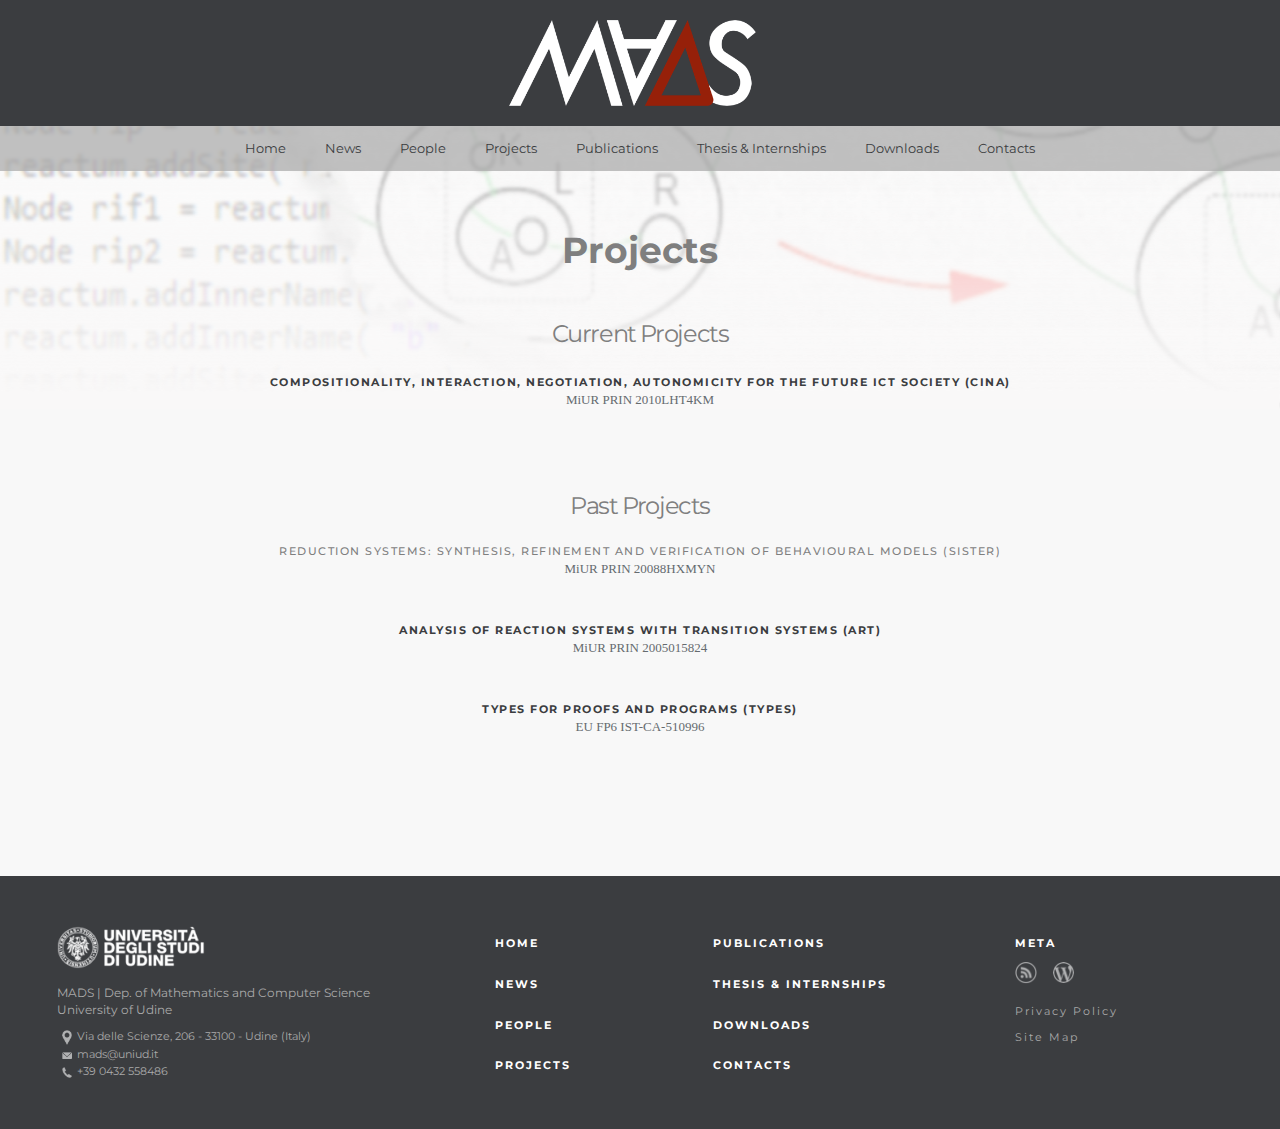
<file: projects.html>
<!DOCTYPE html>
<html lang="en">
	<head>
		<meta charset="UTF-8"/>
		<meta name="viewport" content="width=device-width, initial-scale=1.0, maximum-scale=1.0, user-scalable=no"/>
		<meta name="format-detection" content="telephone=no"/>
		<meta name="description" content="The Models and Applications of Distributed Systems lab is a research unit within the Dep. of Mathematics and Computer Science of the University of Udine."/>
		<title>Projects | MADS Lab</title>
		<link rel="icon" href="img/icon/favicon.ico"/>
		<link rel="stylesheet" type="text/css" href="bootstrap/css/bootstrap.min.css" media="only screen"/>
		<link rel="stylesheet" type="text/css" href="css/style.css" media="only screen"/>
		<link rel="stylesheet" type="text/css" href="css/header.css" media="only screen"/>
		<link rel="stylesheet" type="text/css" href="css/footer.css" media="only screen"/>
		<link rel="stylesheet" type="text/css" href="css/projects.css" media="only screen"/>
		<link rel="stylesheet" type="text/css" href="css/printable/projects_print.css" media="print"/>
		<script type="text/javascript" src="https://code.jquery.com/jquery-3.2.1.min.js"></script>
		<script type="text/javascript" src="bootstrap/js/bootstrap.min.js"></script>
	</head>
	<body>
		<img alt="nav-banner" id="nav-bg" src="img/header/banner.png"/>
		<nav class="navbar navbar-default">
		  <div class="container-fluid">

		    <div id="brand-container" class="navbar-header">
		      	<a class="navbar-brand" href="index.html"><img alt="madsLogo" src="img/header/MADSlogo.png"></a>
		      	<button type="button" class="navbar-toggle collapsed" data-toggle="collapse" data-target="#navbar-collapse-1" aria-expanded="false">
			        <span class="sr-only">Toggle navigation</span>
			        <span class="icon-bar"></span>
			        <span class="icon-bar"></span>
			        <span class="icon-bar"></span>
			    </button>
		    </div>

		    <div class="collapse navbar-collapse" id="navbar-collapse-1">
		      <ul class="nav navbar-nav">
		        <li>
		        	<a href="index.html">Home</a>
		        </li>
		        <li>
		        	<a href="news.html">News</a>
		        </li>
		        <li>
		        	<a href="people.html">People</a>
		        </li>
		        <li>
		        	<a href="projects.html">Projects</a>
		        </li>
		        <li>
		        	<a href="publications.html">Publications</a>
		        </li>
		        <li>
		        	<a href="thesis.html">Thesis & Internships</a>
		        </li>
		        <li>
					<a href="downloads.html">Downloads</a>
		        </li>
		        <li>
		        	<a href="contacts.html">Contacts</a>
		        </li>
		      </ul>
		    </div>
		  </div>
		</nav>

		<div id="main-content">
			<div class="container">
				<div class="row">
					<div class="col-xs-12 col-sm-6 col-sm-offset-3">
						<h1 class="page-title">Projects</h1>
					</div>
				</div>

				<div class="row">
					<div class="col-xs-12 projects-container">
						<div class="col-xs-12 col-sm-4 col-sm-offset-4">
							<p class="project-time">
								Current Projects
							</p>
						</div>
						<div class="project-item">
							<div class="row">
								<div class="col-xs-12 col-sm-10 col-sm-offset-1">
									<a href="http://sysma.lab.imtlucca.it/cina/doku.php" class="project-title">
										COMPOSITIONALITY, INTERACTION, NEGOTIATION, AUTONOMICITY FOR THE FUTURE ICT SOCIETY (CINA)
									</a>
								</div>
							</div>

							<div class="row">
								<div class="col-xs-12 col-sm-10 col-sm-offset-1">
									<p class="project-origin">
										MiUR PRIN 2010LHT4KM
									</p>
								</div>
							</div>
						</div>
					</div>
					<div class="col-xs-12 projects-container">
						<div class="col-xs-12 col-sm-4 col-sm-offset-4">
							<p class="project-time">
								Past Projects
							</p>
						</div>
						<div class="project-item">
							<div class="row">
								<div class="col-xs-12 col-sm-10 col-sm-offset-1">
									<p class="project-title not-linked">
										REDUCTION SYSTEMS: SYNTHESIS, REFINEMENT AND VERIFICATION OF BEHAVIOURAL MODELS (SISTER)
									</p>
								</div>
							</div>

							<div class="row">
								<div class="col-xs-12 col-sm-10 col-sm-offset-1">
									<p class="project-origin">
										MiUR PRIN 20088HXMYN
									</p>
								</div>
							</div>
						</div>
						<div class="project-item">
							<div class="row">
								<div class="col-xs-12 col-sm-10 col-sm-offset-1">
									<a href="http://art.dimi.uniud.it/" class="project-title">
										ANALYSIS OF REACTION SYSTEMS WITH TRANSITION SYSTEMS (ART)
									</a>
								</div>
							</div>

							<div class="row">
								<div class="col-xs-12 col-sm-10 col-sm-offset-1">
									<p class="project-origin">
										MiUR PRIN 2005015824
									</p>
								</div>
							</div>
						</div>
						<div class="project-item">
							<div class="row">
								<div class="col-xs-12 col-sm-10 col-sm-offset-1">
									<a href="http://www.cs.chalmers.se/Cs/Research/Logic/Types/" class="project-title">
										TYPES FOR PROOFS AND PROGRAMS (TYPES)
									</a>
								</div>
							</div>

							<div class="row">
								<div class="col-xs-12 col-sm-10 col-sm-offset-1">
									<p class="project-origin">
										EU FP6 IST-CA-510996
									</p>
								</div>
							</div>
						</div>
					</div>
				</div>
			</div>
		</div>

		<footer id="footer" class="container">
			<div class="row" >
				<div class="col-xs-12 col-sm-4">
					<div id="footer-general" class="footcenter">
						<img alt="footer logo" id="footer-logo" src="img/footer/UNIUDlogo.png" />
						<p id="footer-dep">
							MADS | Dep. of Mathematics and Computer Science<br/>
							University of Udine
						</p>
						<ul>
							<li>
								<a href="https://goo.gl/maps/F5EtAQ3RYzR2"><img alt="map icon" src="img/footer/mapIcon.png" />Via delle Scienze, 206 - 33100 - Udine (Italy)</a>
							</li>
							<li>
								<a href="mailto:mads@uniud.it"><img alt="email icon" src="img/footer/emailIcon.png" />mads@uniud.it</a>
							</li>
							<li>
								<a href="tel:+390432558486"><img alt="phone icon" src="img/footer/phoneIcon.png" />+39 0432 558486</a>
							</li>
						</ul>
					</div>
				</div>
				<div class="col-xs-6 col-sm-2 hidden-xs">
					<div class="footcenter footmenu">
						<a href="index.html">Home</a>
						<a href="news.html">News</a>
						<a href="people.html">People</a>
						<a href="projects.html">Projects</a>
					</div>
				</div>
				<div class="col-xs-6 col-sm-3 hidden-xs">
					<div class="footcenter footmenu">
						<a href="publications.html">Publications</a>
						<a href="thesis.html">Thesis & Internships</a>
						<a href="downloads.html">Downloads</a>
						<a href="contacts.html">Contacts</a>
					</div>
				</div>
				<div class="col-xs-12 col-sm-2">
					<div class="footcenter footmeta">
						<p class="hidden-xs">Meta</p>
							<a href="http://mads.uniud.it/wordpress/feed/"><img id="rss" alt="rss icon" class="hidden-xs" src="img/footer/rssIcon.png" /></a>
							<a href="http://mads.uniud.it/wordpress/wp-login.php"><img id="wp" alt="wordpress icon" class="hidden-xs" src="img/footer/wpIcon.png" /></a>
							<div class="terms">
								<a href="http://mads.uniud.it/privpolicy.html" target="_blank">Privacy Policy</a>
								<a href="sitemap.html" target="_blank">Site Map</a>
							</div>
						</div>
					</div>
				<div class="col-xs-12 col-sm-1"></div>
			</div>
		</footer>

	</body>
</html>
</file>
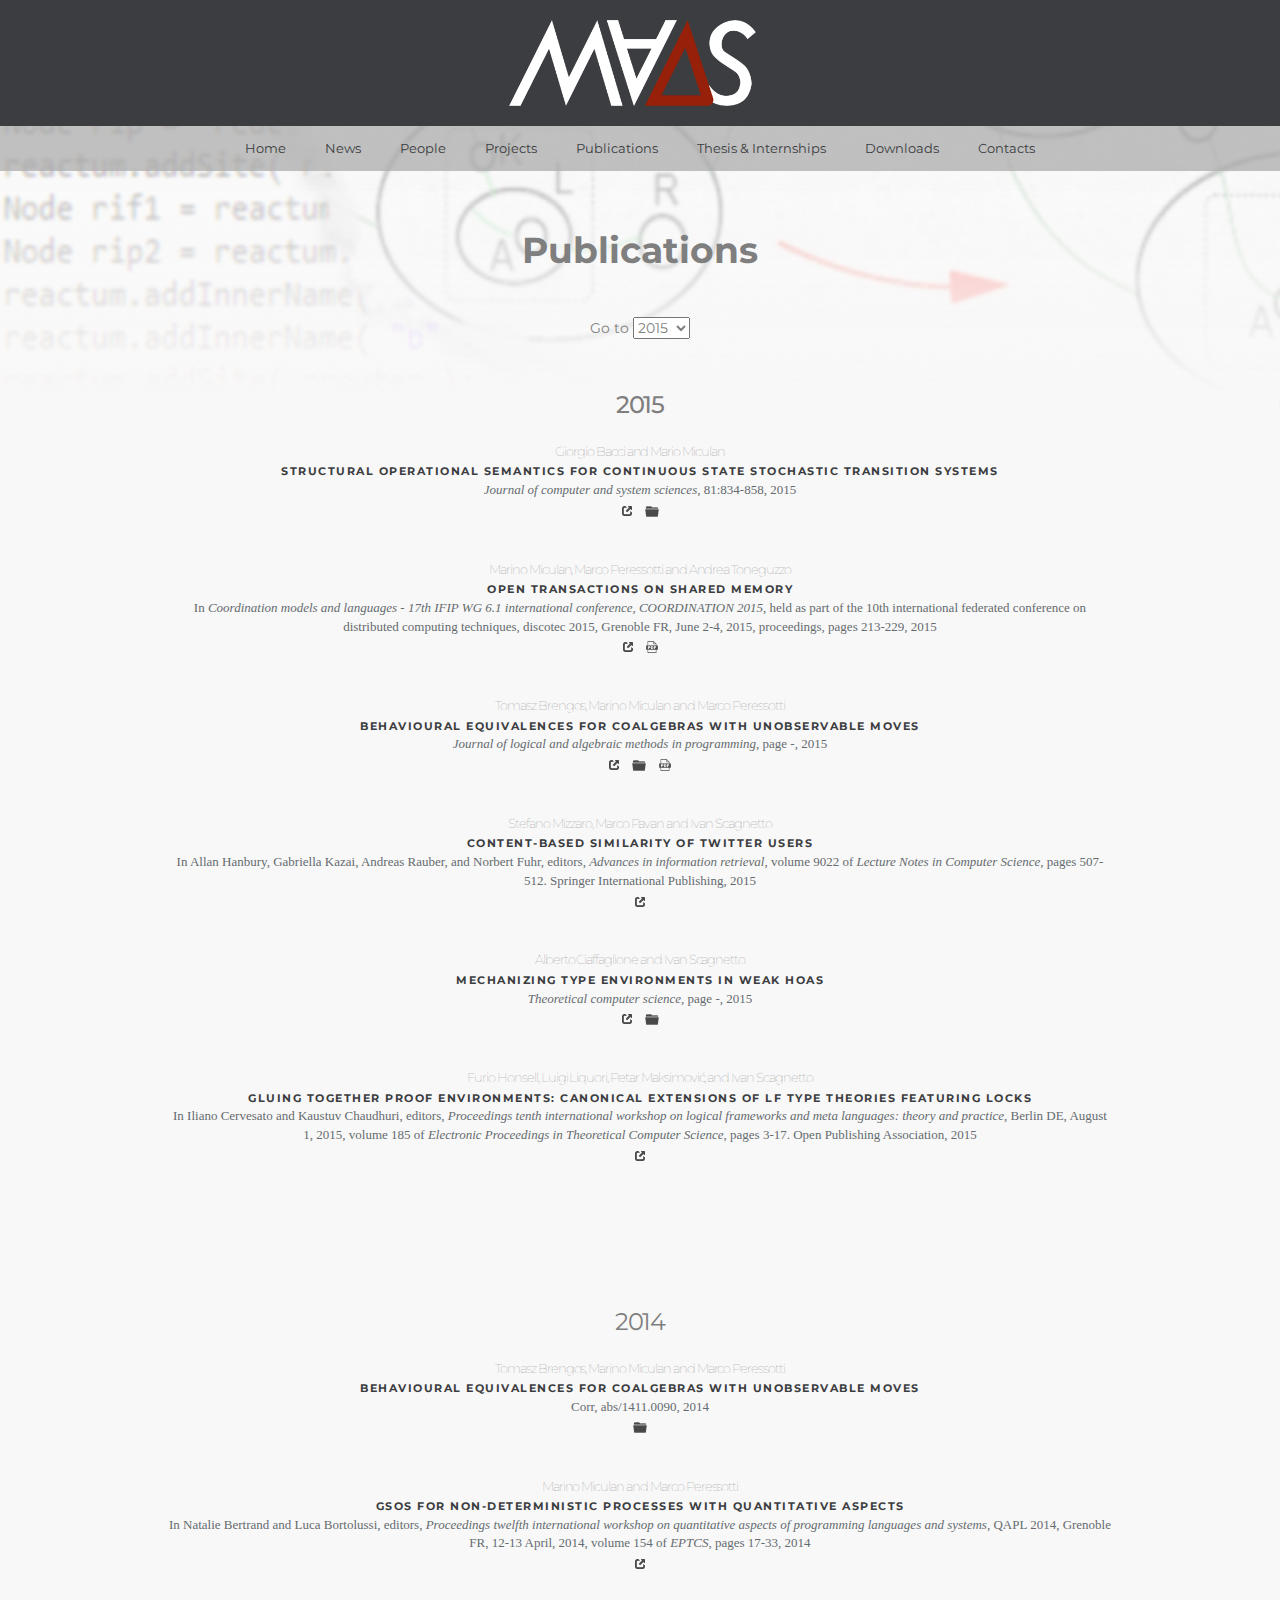
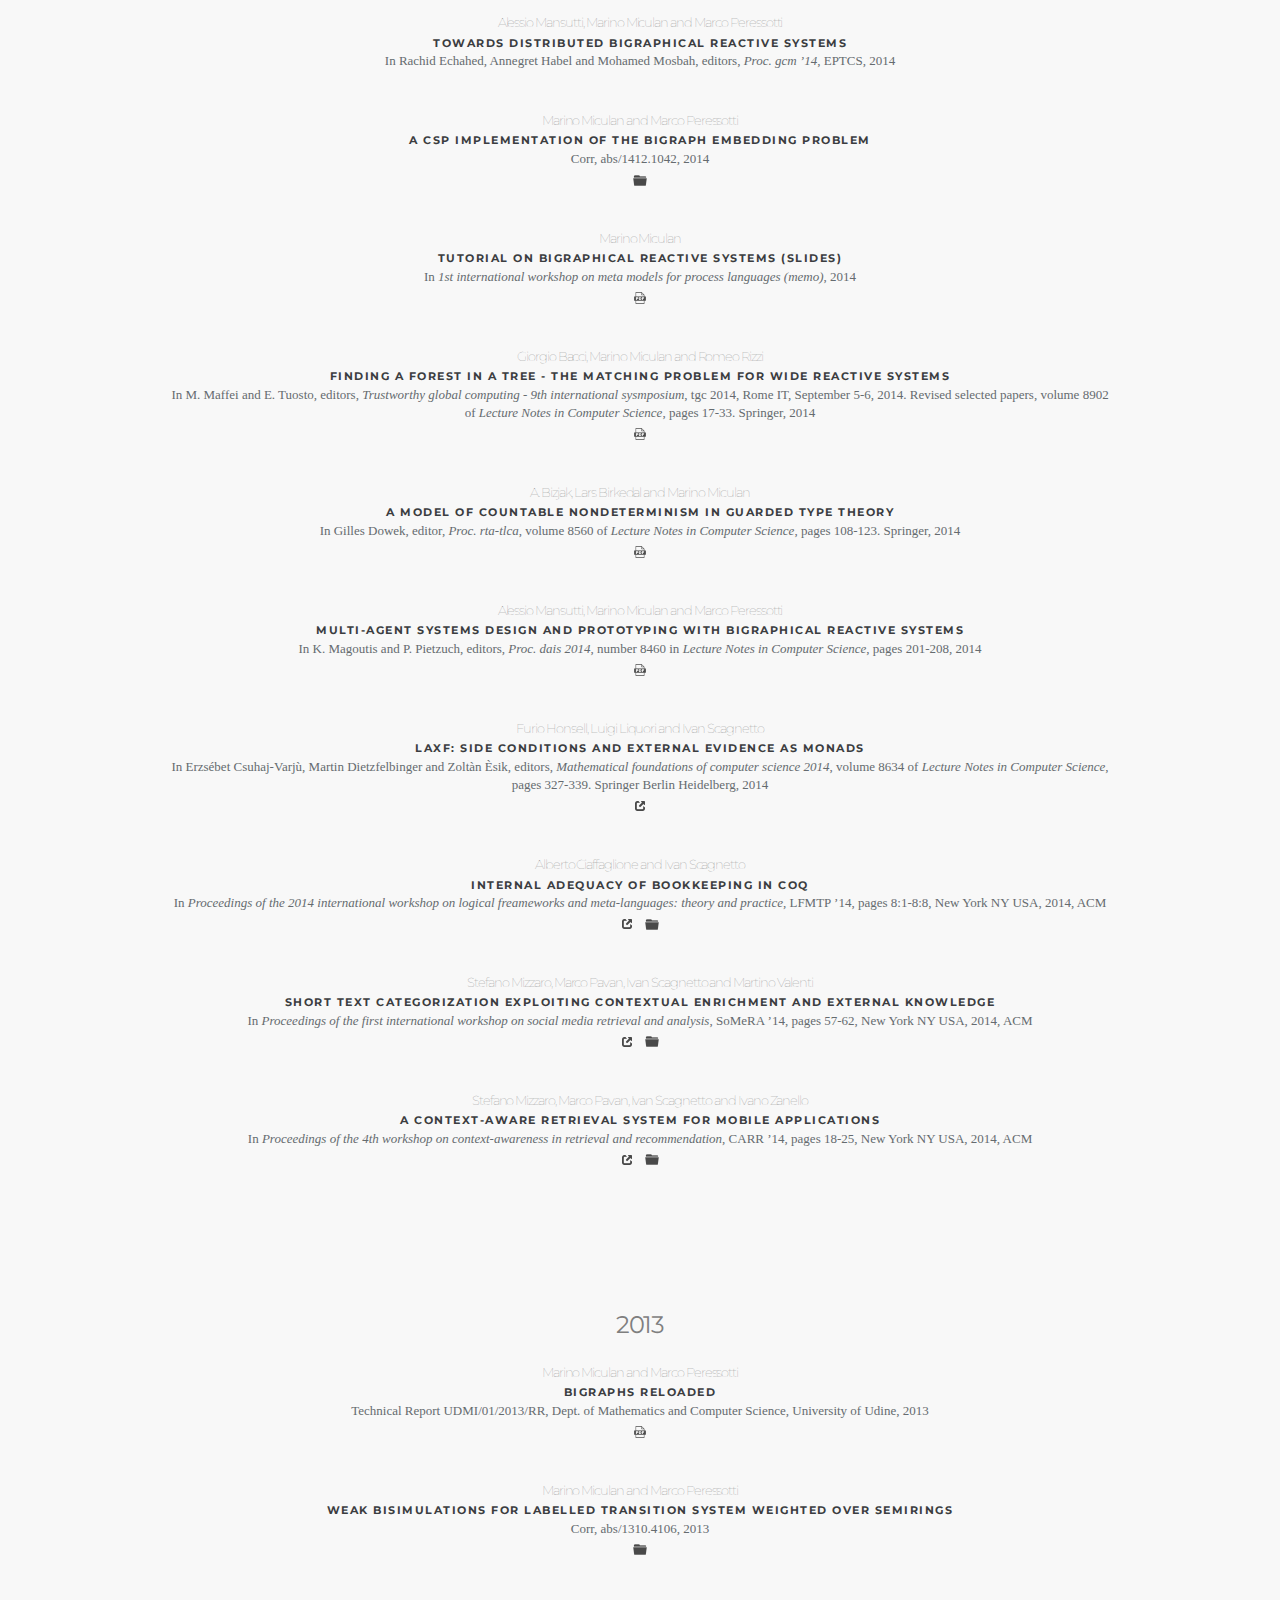
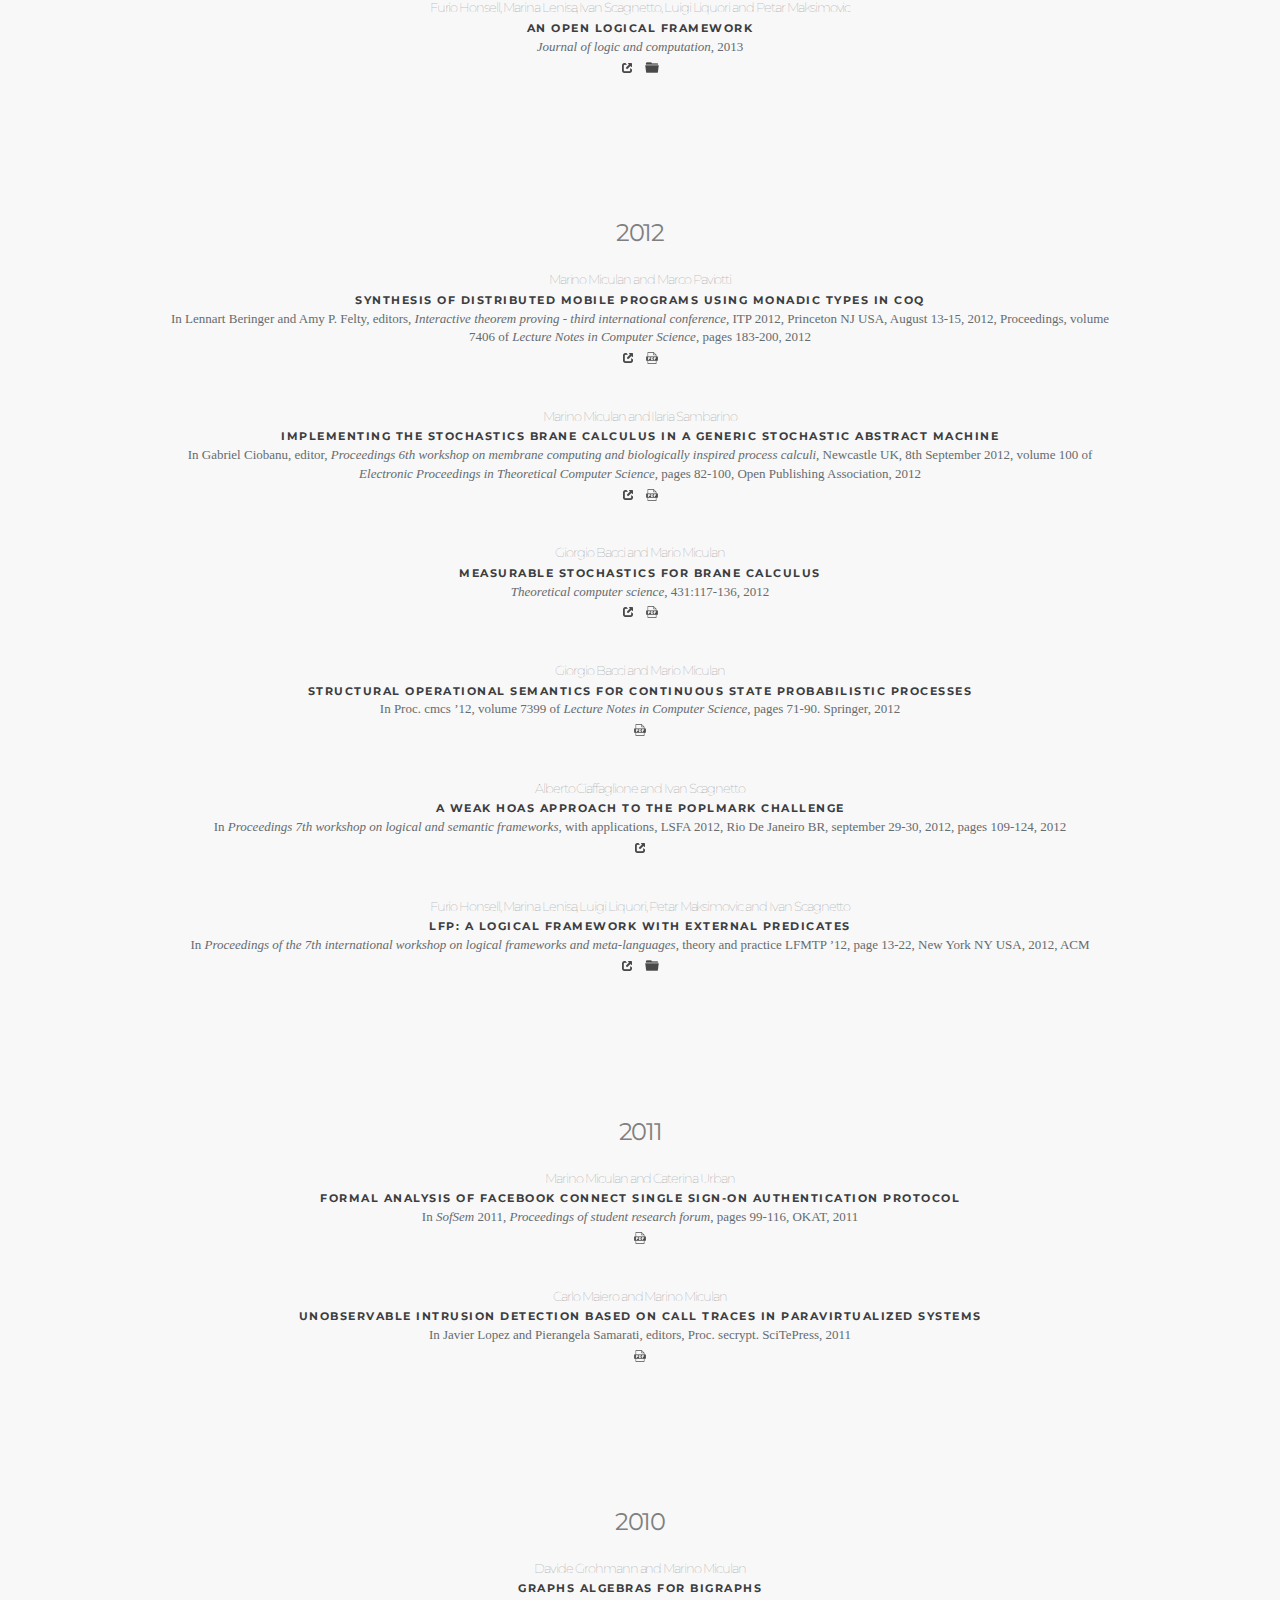
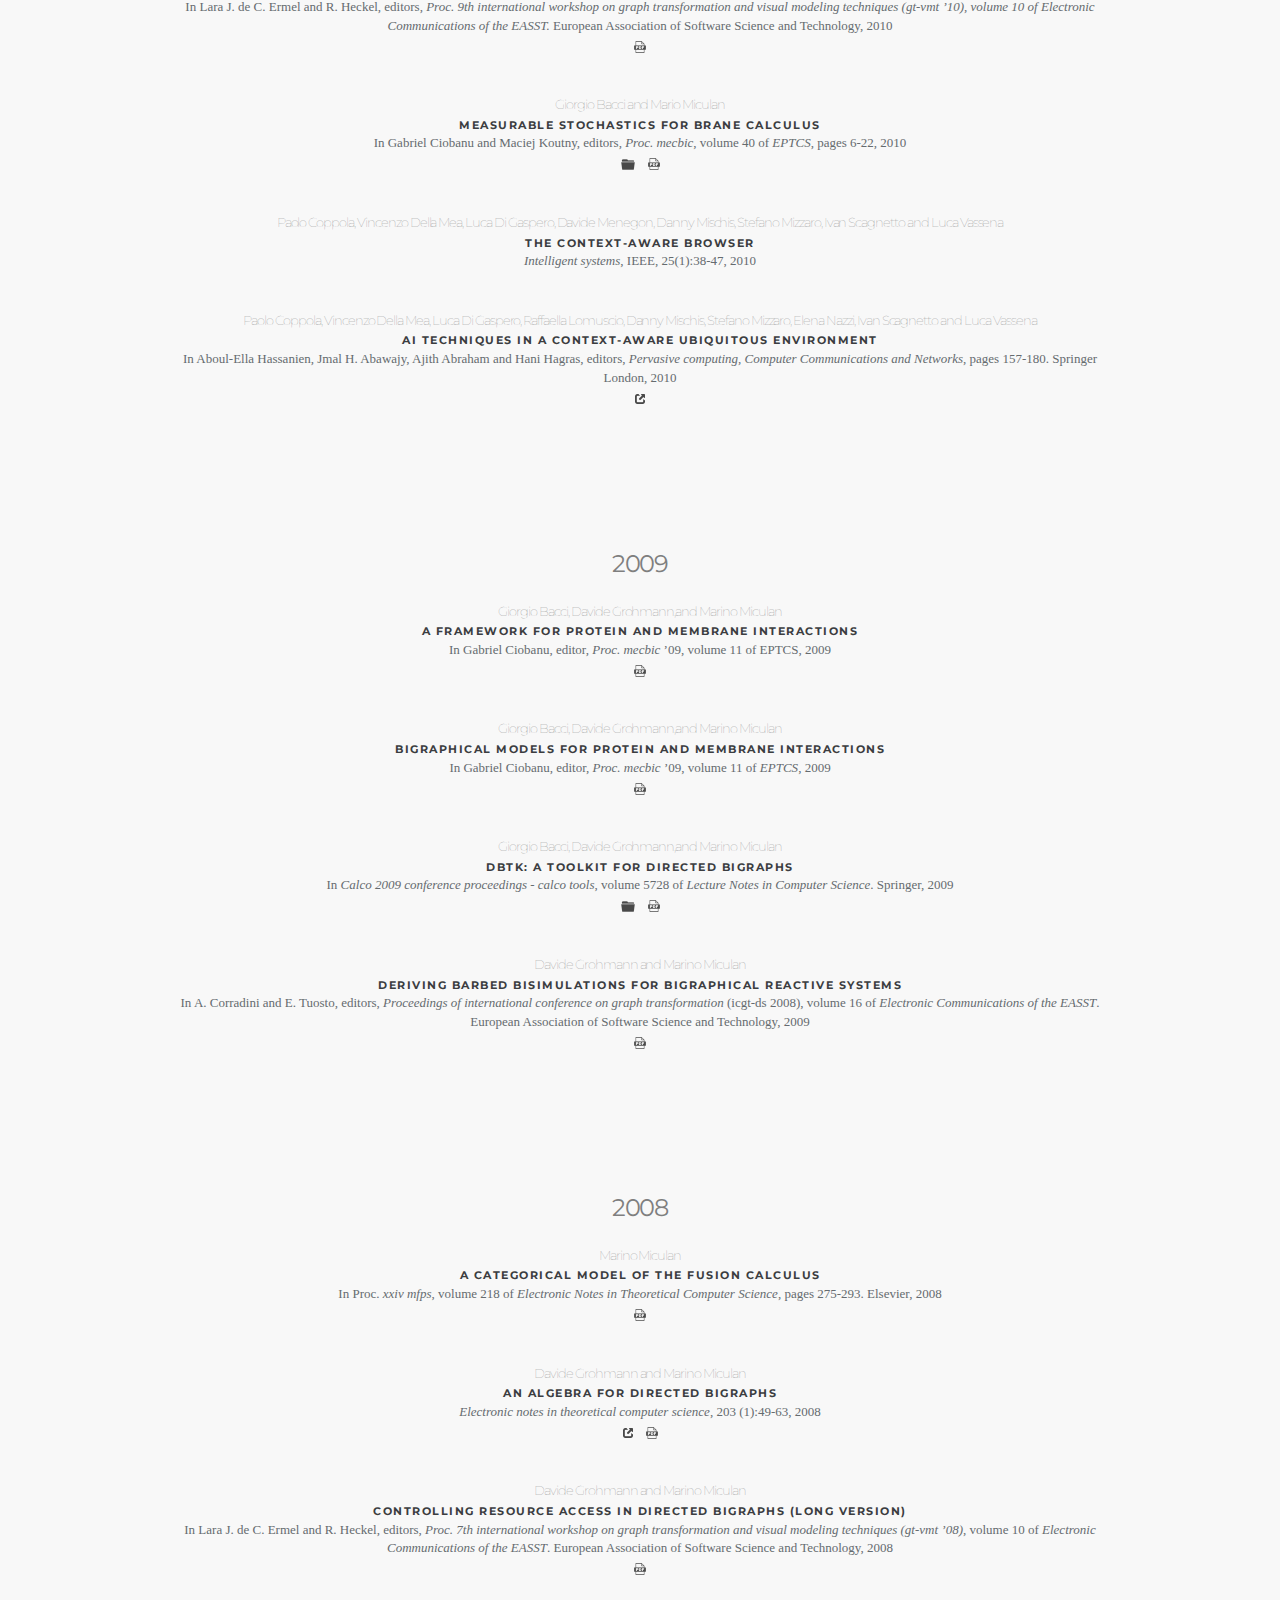
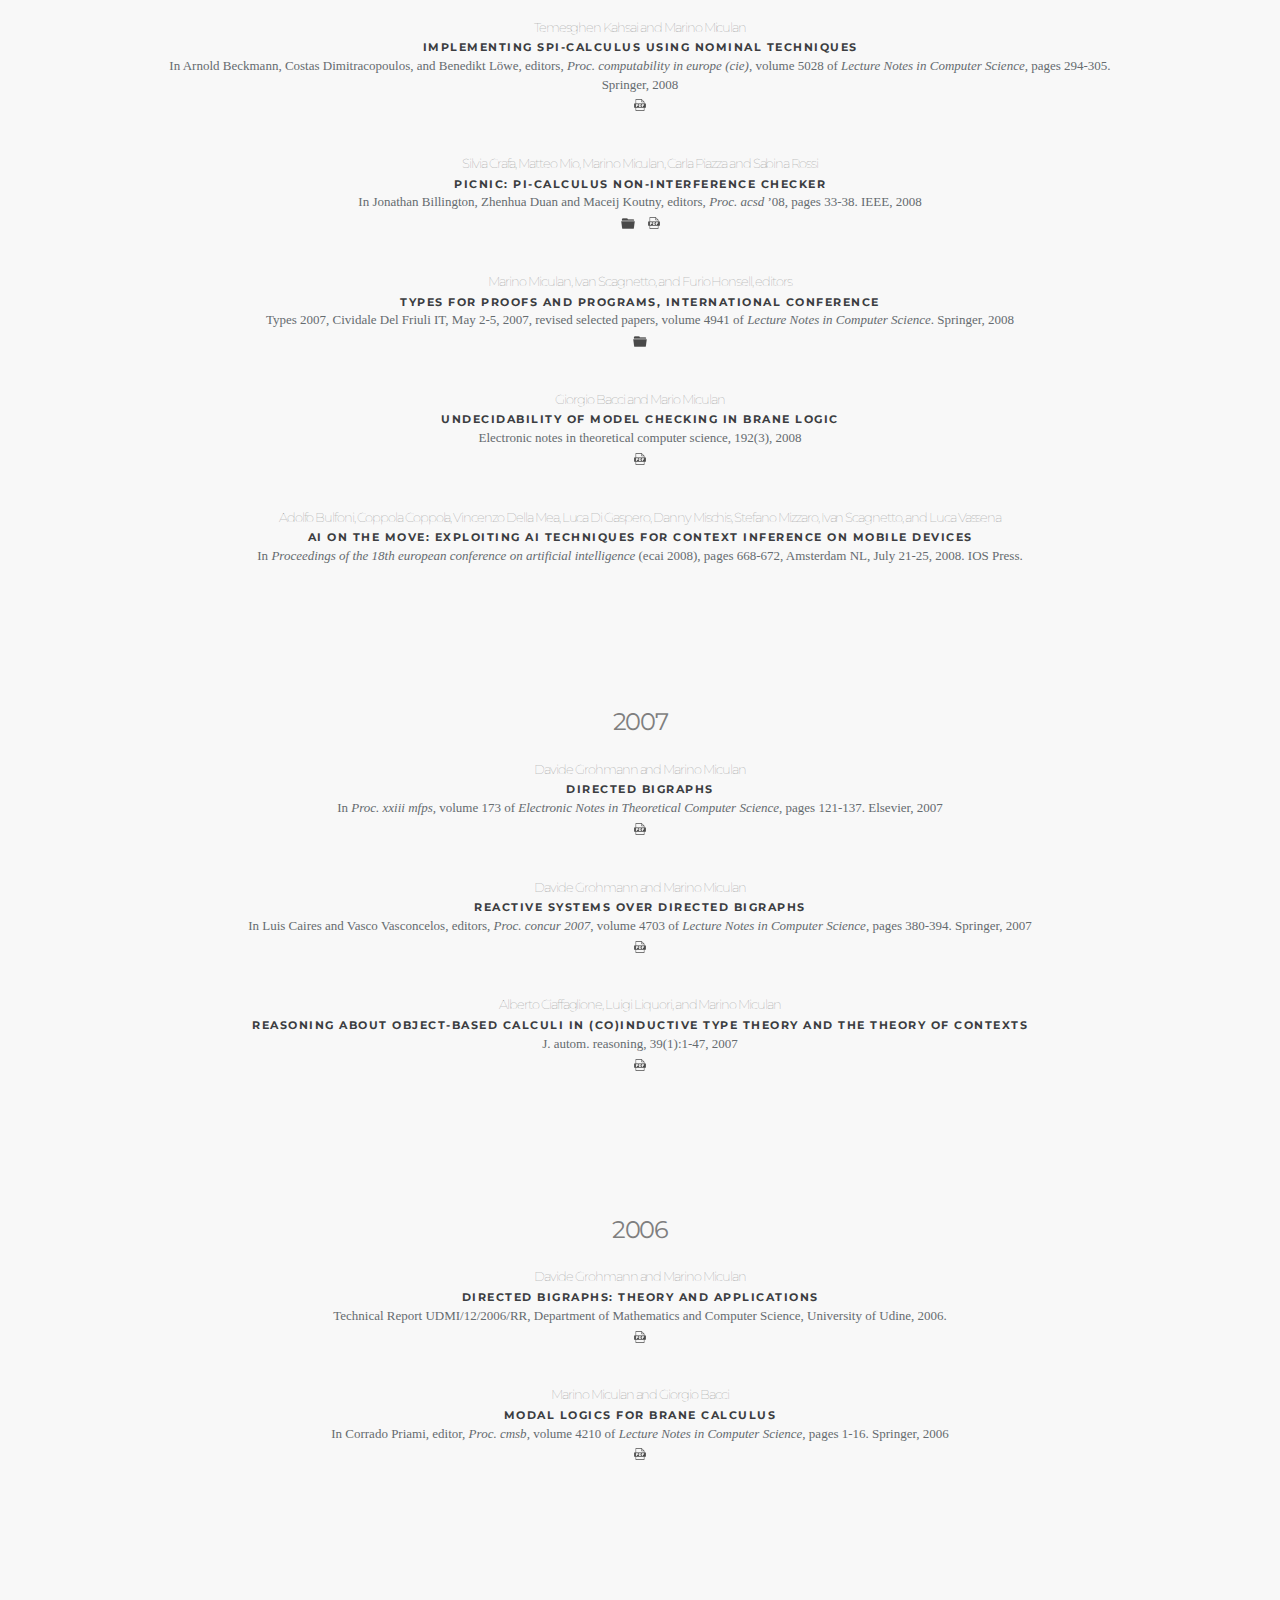
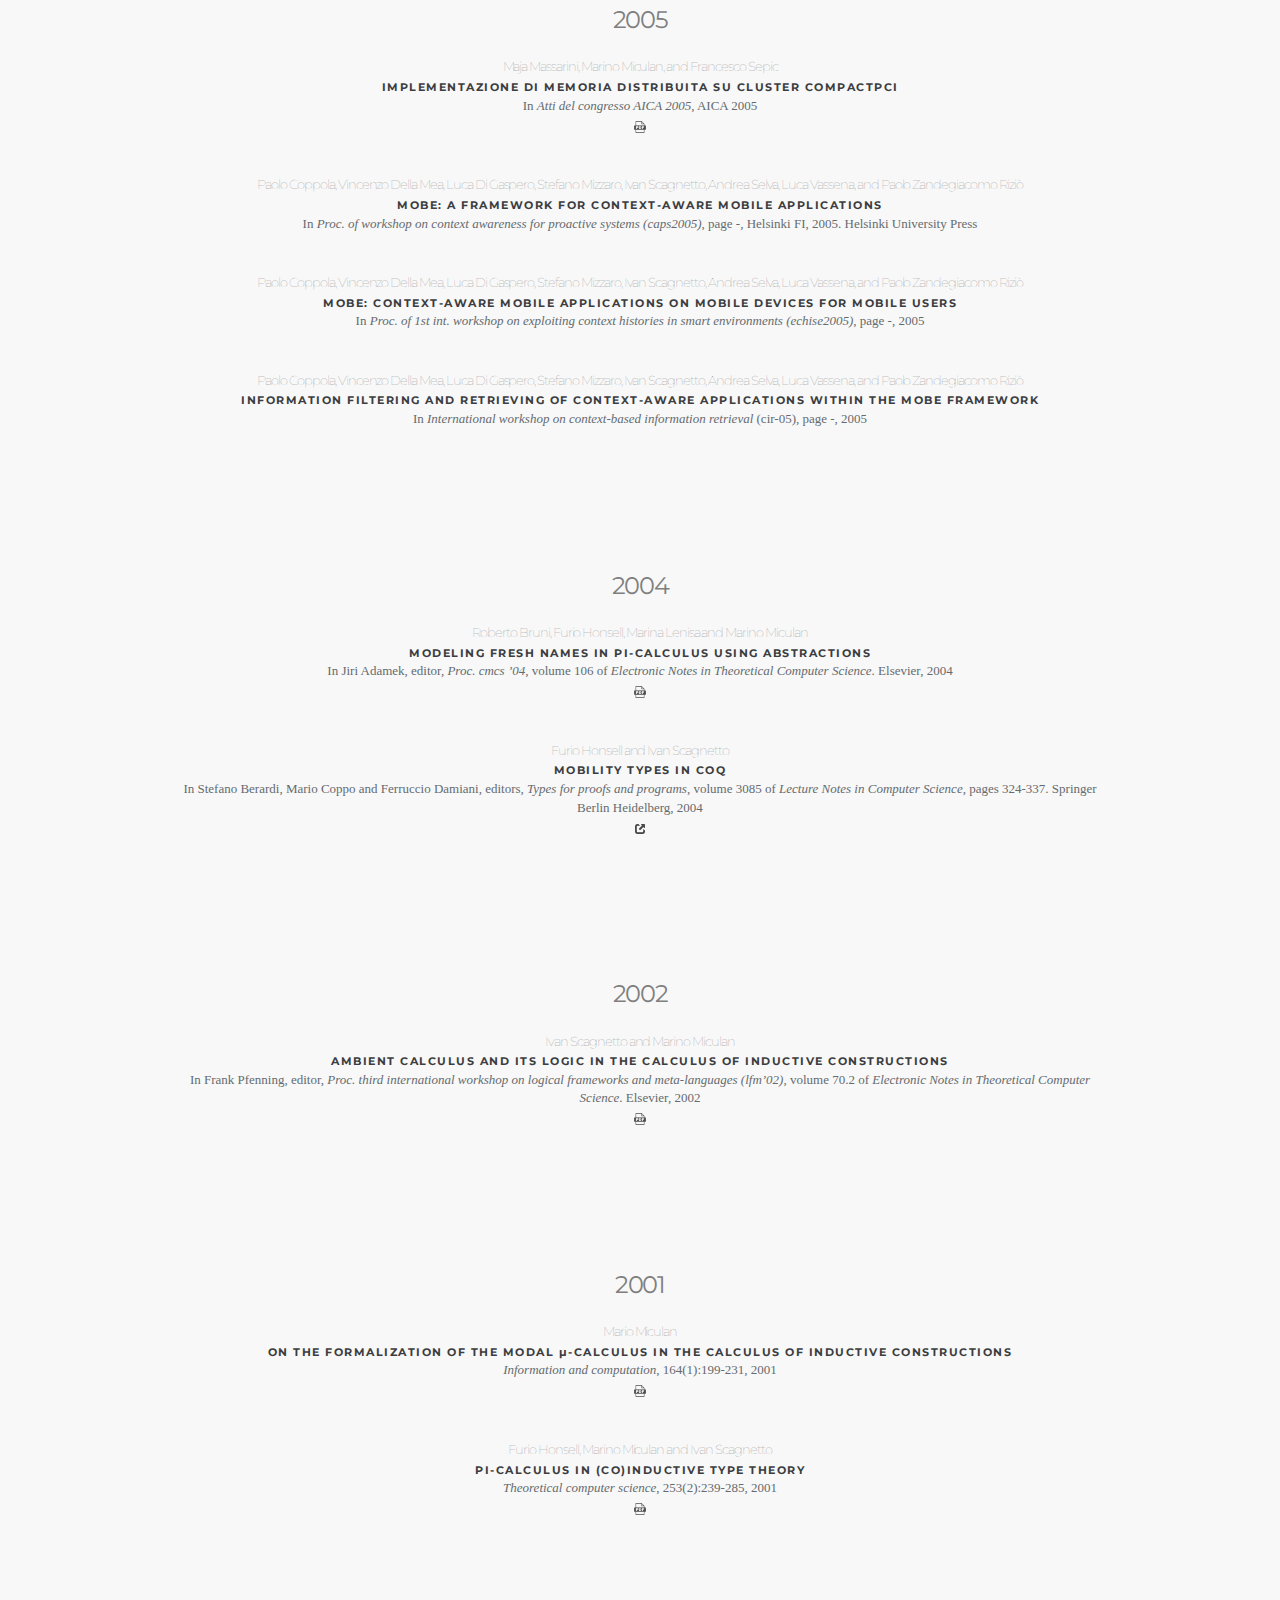
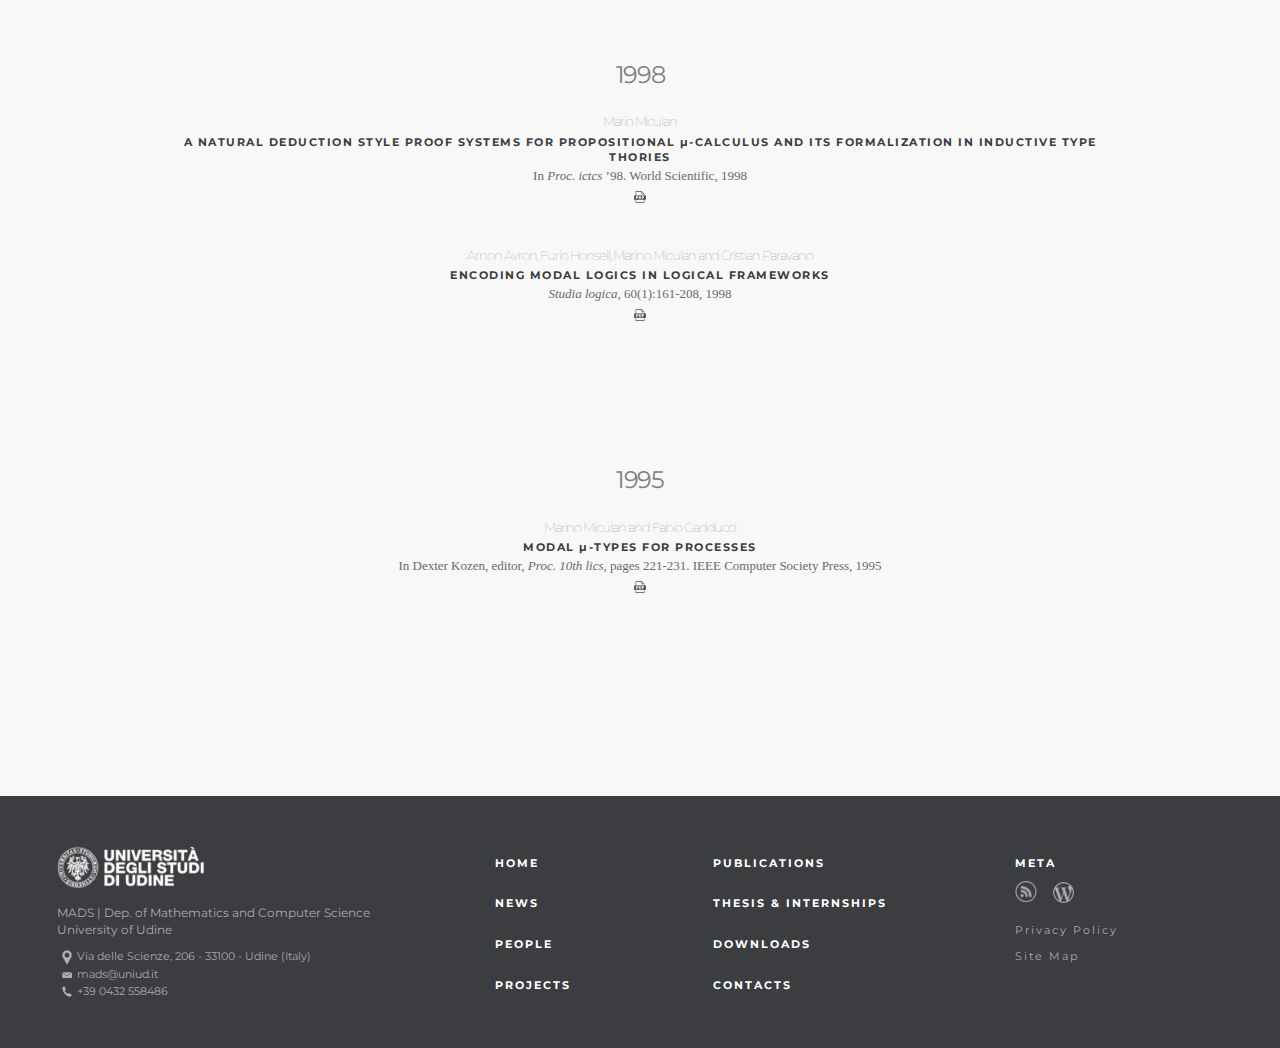
<file: publications.html>
<!DOCTYPE html>
<html lang="en">
		<head>
			<meta charset="UTF-8"/>
			<meta name="viewport" content="width=device-width, initial-scale=1.0, maximum-scale=1.0, user-scalable=no"/>
			<meta name="format-detection" content="telephone=no"/>
			<meta name="description" content="The Models and Applications of Distributed Systems lab is a research unit within the Dep. of Mathematics and Computer Science of the University of Udine."/>
			<title>Publications | MADS Lab</title>
			<link rel="icon" href="img/icon/favicon.ico"/>
			<link rel="stylesheet" type="text/css" href="bootstrap/css/bootstrap.min.css" media="only screen"/>
			<link rel="stylesheet" type="text/css" href="css/style.css" media="only screen"/>
			<link rel="stylesheet" type="text/css" href="css/header.css" media="only screen"/>
			<link rel="stylesheet" type="text/css" href="css/footer.css" media="only screen"/>
			<link rel="stylesheet" type="text/css" href="css/publications.css" media="only screen"/>
			<link rel="stylesheet" type="text/css" href="css/printable/publications_print.css" media="print"/>
			<script type="text/javascript" src="https://code.jquery.com/jquery-3.2.1.min.js"></script>
			<script type="text/javascript" src="bootstrap/js/bootstrap.min.js"></script>
		</head>
		<body>
			<img alt="nav-banner" id="nav-bg" src="img/header/banner.png"/>
			<nav class="navbar navbar-default">
			  <div class="container-fluid">

			    <div id="brand-container" class="navbar-header">
			      	<a class="navbar-brand" href="index.html"><img alt="madsLogo" src="img/header/MADSlogo.png"></a>
			      	<button type="button" class="navbar-toggle collapsed" data-toggle="collapse" data-target="#navbar-collapse-1" aria-expanded="false">
				        <span class="sr-only">Toggle navigation</span>
				        <span class="icon-bar"></span>
				        <span class="icon-bar"></span>
				        <span class="icon-bar"></span>
				    </button>
			    </div>

			    <div class="collapse navbar-collapse" id="navbar-collapse-1">
			      <ul class="nav navbar-nav">
			        <li>
			        	<a href="index.html">Home</a>
			        </li>
			        <li>
			        	<a href="news.html">News</a>
			        </li>
			        <li>
			        	<a href="people.html">People</a>
			        </li>
			        <li>
			        	<a href="projects.html">Projects</a>
			        </li>
			        <li>
			        	<a href="publications.html">Publications</a>
			        </li>
			        <li>
			        	<a href="thesis.html">Thesis & Internships</a>
			        </li>
			        <li>
						<a href="downloads.html">Downloads</a>
			        </li>
			        <li>
			        	<a href="contacts.html">Contacts</a>
			        </li>
			      </ul>
			    </div>
			  </div>
			</nav>

			<div id="main-content">
				<div class="container">
					<div class="row">
						<div class="col-xs-12 col-sm-6 col-sm-offset-3">
							<h1 class="page-title">Publications</h1>
						</div>
					</div>

					<div id="menu" class="row">
						<div class="col-xs-12 col-sm-4 col-sm-offset-4">
							<p id="go-to">
								Go to
							</p>
							<form action="/action_page.php">
								<select onChange="window.location.href=this.value">
										<option value="#2015">2015</option>
										<option value="#2014">2014</option>
										<option value="#2013">2013</option>
										<option value="#2012">2012</option>
										<option value="#2011">2011</option>
										<option value="#2010">2010</option>
										<option value="#2009">2009</option>
										<option value="#2008">2008</option>
										<option value="#2007">2007</option>
										<option value="#2006">2006</option>
										<option value="#2005">2005</option>
										<option value="#2004">2004</option>
										<option value="#2002">2002</option>
										<option value="#2001">2001</option>
										<option value="#1998">1998</option>
										<option value="#1995">1995</option>
								</select>
							</form>
						</div>
					</div>

					<!--2015-->
					<div class="row year-block">
						<div class="col-xs-12 col-sm-4 col-sm-offset-4">
							<p id="2015" class="publication-year medium-weight">
								2015
							</p>
						</div>
						<div class="col-xs-12 publication-item">
							<div class="row">
								<div class="col-xs-12 col-sm-10 col-sm-offset-1">
									<p class="publication-authors">
										Giorgio Bacci and Mario Miculan
									</p>
								</div>
							</div>

							<div class="row">
								<div class="col-xs-12 col-sm-10 col-sm-offset-1">
									<p class="publication-title">
										STRUCTURAL OPERATIONAL SEMANTICS FOR CONTINUOUS STATE STOCHASTIC TRANSITION SYSTEMS
									</p>
								</div>
							</div>

							<div class="row">
								<div class="col-xs-12 col-sm-10 col-sm-offset-1">
									<p class="publication-origin">
										<i>Journal of computer and system sciences</i>, 81:834-858, 2015
									</p>
								</div>
							</div>

							<div class="row">
								<div class="col-xs-12 col-sm-2 col-sm-offset-5">
									<div class="publication-links">
										<a href="http://dx.doi.org/10.1016/j.jcss.2014.12.003"><img alt="external link" class="ext" src="img/publications/ext.png"></a>
										<a href="http://www.sciencedirect.com/science/article/pii/S0022000014001652"><img alt="folder" class="folder" src="img/publications/folder.png"></a>
									</div>
								</div>
							</div>
						</div>
						<div class="col-xs-12 publication-item">
							<div class="row">
								<div class="col-xs-12 col-sm-10 col-sm-offset-1">
									<p class="publication-authors">
										Marino Miculan, Marco Peressotti and Andrea Toneguzzo
									</p>
								</div>
							</div>

							<div class="row">
								<div class="col-xs-12 col-sm-10 col-sm-offset-1">
									<p class="publication-title">
										OPEN TRANSACTIONS ON SHARED MEMORY
									</p>
								</div>
							</div>

							<div class="row">
								<div class="col-xs-12 col-sm-10 col-sm-offset-1">
									<p class="publication-origin">
										In <i>Coordination models and languages - 17th IFIP WG 6.1 international conference, COORDINATION 2015</i>, held as part of the 10th international federated conference on distributed computing techniques, discotec 2015, Grenoble FR, June 2-4, 2015, proceedings, pages 213-229, 2015
									</p>
								</div>
							</div>

							<div class="row">
								<div class="col-xs-12 col-sm-10 col-sm-offset-1">
									<div class="publication-links">
										<a href="http://dx.doi.org/10.1007/978-3-319-19282-6_14"><img alt="external link" class="ext" src="img/publications/ext.png"></a>
										<a href="http://users.dimi.uniud.it/~marino.miculan/Papers/COORDINATION15.pdf"><img alt="pdf" class="pdf" src="img/publications/pdf.png"></a>
									</div>
								</div>
							</div>
						</div>
						<div class="col-xs-12 publication-item">
							<div class="row">
								<div class="col-xs-12 col-sm-10 col-sm-offset-1">
									<p class="publication-authors">
										Tomasz Brengos, Marino Miculan and Marco Peressotti
									</p>
								</div>
							</div>

							<div class="row">
								<div class="col-xs-12 col-sm-10 col-sm-offset-1">
									<p class="publication-title">
										BEHAVIOURAL EQUIVALENCES FOR COALGEBRAS WITH UNOBSERVABLE MOVES
									</p>
								</div>
							</div>

							<div class="row">
								<div class="col-xs-12 col-sm-10 col-sm-offset-1">
									<p class="publication-origin">
										<i>Journal of logical and algebraic methods in programming</i>, page -, 2015
									</p>
								</div>
							</div>

							<div class="row">
								<div class="col-xs-12 col-sm-10 col-sm-offset-1">
									<div class="publication-links">
										<a href="http://dx.doi.org/10.1016/j.jlamp.2015.09.002"><img alt="external link" class="ext" src="img/publications/ext.png"></a>
										<a href="http://arxiv.org/abs/1411.0090"><img alt="folder" class="folder" src="img/publications/folder.png"></a>
										<a href="http://arxiv.org/pdf/1411.0090v3"><img alt="pdf" class="pdf" src="img/publications/pdf.png"></a>
									</div>
								</div>
							</div>
						</div>
						<div class="col-xs-12 publication-item">
							<div class="row">
								<div class="col-xs-12 col-sm-10 col-sm-offset-1">
									<p class="publication-authors">
										Stefano Mizzaro, Marco Pavan and Ivan Scagnetto
									</p>
								</div>
							</div>

							<div class="row">
								<div class="col-xs-12 col-sm-10 col-sm-offset-1">
									<p class="publication-title">
										CONTENT-BASED SIMILARITY OF TWITTER USERS
									</p>
								</div>
							</div>

							<div class="row">
								<div class="col-xs-12 col-sm-10 col-sm-offset-1">
									<p class="publication-origin">
										In Allan Hanbury, Gabriella Kazai, Andreas Rauber, and Norbert Fuhr, editors, <i>Advances in information retrieval</i>, volume 9022 of <i>Lecture Notes in Computer Science</i>, pages 507-512. Springer International Publishing, 2015
									</p>
								</div>
							</div>

							<div class="row">
								<div class="col-xs-12 col-sm-10 col-sm-offset-1">
									<div class="publication-links">
										<a href="http://dx.doi.org/10.1007/978-3-319-16354-3_56"><img alt="external link" class="ext" src="img/publications/ext.png"></a>
									</div>
								</div>
							</div>
						</div>
						<div class="col-xs-12 publication-item">
							<div class="row">
								<div class="col-xs-12 col-sm-10 col-sm-offset-1">
									<p class="publication-authors">
										Alberto Ciaffaglione and Ivan Scagnetto
									</p>
								</div>
							</div>

							<div class="row">
								<div class="col-xs-12 col-sm-10 col-sm-offset-1">
									<p class="publication-title">
										MECHANIZING TYPE ENVIRONMENTS IN WEAK HOAS
									</p>
								</div>
							</div>

							<div class="row">
								<div class="col-xs-12 col-sm-10 col-sm-offset-1">
									<p class="publication-origin">
										<i>Theoretical computer science</i>, page -, 2015
									</p>
								</div>
							</div>

							<div class="row">
								<div class="col-xs-12 col-sm-10 col-sm-offset-1">
									<div class="publication-links">
										<a href="http://dx.doi.org/10.1016/j.tcs.2015.07.019"><img alt="external link" class="ext" src="img/publications/ext.png"></a>
										<a href="http://www.sciencedirect.com/science/article/pii/S0304397515006404"><img alt="folder" class="folder" src="img/publications/folder.png"></a>
									</div>
								</div>
							</div>
						</div>
						<div class="col-xs-12 publication-item">
							<div class="row">
								<div class="col-xs-12 col-sm-10 col-sm-offset-1">
									<p class="publication-authors">
										Furio Honsell, Luigi Liquori, Petar Maksimović, and Ivan Scagnetto
									</p>
								</div>
							</div>

							<div class="row">
								<div class="col-xs-12 col-sm-10 col-sm-offset-1">
									<p class="publication-title">
										GLUING TOGETHER PROOF ENVIRONMENTS: CANONICAL EXTENSIONS OF LF TYPE THEORIES FEATURING LOCKS
									</p>
								</div>
							</div>

							<div class="row">
								<div class="col-xs-12 col-sm-10 col-sm-offset-1">
									<p class="publication-origin">
										In Iliano Cervesato and Kaustuv Chaudhuri, editors, <i>Proceedings tenth international workshop on logical frameworks and meta languages: theory and practice</i>, Berlin DE, August 1, 2015, volume 185 of <i>Electronic Proceedings in Theoretical Computer Science</i>, pages 3-17. Open Publishing Association, 2015
								</div>
							</div>

							<div class="row">
								<div class="col-xs-12 col-sm-10 col-sm-offset-1">
									<div class="publication-links">
										<a href="http://dx.doi.org/10.4204/EPTCS.185.1"><img alt="external link" class="ext" src="img/publications/ext.png"></a>
									</div>
								</div>
							</div>
						</div>
					</div>
					<!--2014-->
					<div class="row year-block">
						<div class="col-xs-12 col-sm-4 col-sm-offset-4">
							<p id="2014" class="publication-year">
								2014
							</p>
						</div>
						<div class="col-xs-12 publication-item">
							<div class="row">
								<div class="col-xs-12 col-sm-10 col-sm-offset-1">
									<p class="publication-authors">
										Tomasz Brengos, Marino Miculan and Marco Peressotti
									</p>
								</div>
							</div>

							<div class="row">
								<div class="col-xs-12 col-sm-10 col-sm-offset-1">
									<p class="publication-title">
										BEHAVIOURAL EQUIVALENCES FOR COALGEBRAS WITH UNOBSERVABLE MOVES
									</p>
								</div>
							</div>

							<div class="row">
								<div class="col-xs-12 col-sm-10 col-sm-offset-1">
									<p class="publication-origin">
										Corr, abs/1411.0090, 2014
									</p>
								</div>
							</div>

							<div class="row">
								<div class="col-xs-12 col-sm-10 col-sm-offset-1">
									<div class="publication-links">
										<a href="http://arxiv.org/abs/1411.0090"><img alt="folder" class="folder" src="img/publications/folder.png"></a>
									</div>
								</div>
							</div>
						</div>
						<div class="col-xs-12 publication-item">
							<div class="row">
								<div class="col-xs-12 col-sm-10 col-sm-offset-1">
									<p class="publication-authors">
										Marino Miculan and Marco Peressotti
									</p>
								</div>
							</div>

							<div class="row">
								<div class="col-xs-12 col-sm-10 col-sm-offset-1">
									<p class="publication-title">
										GSOS FOR NON-DETERMINISTIC PROCESSES WITH QUANTITATIVE ASPECTS
									</p>
								</div>
							</div>

							<div class="row">
								<div class="col-xs-12 col-sm-10 col-sm-offset-1">
									<p class="publication-origin">
										In Natalie Bertrand and Luca Bortolussi, editors, <i>Proceedings twelfth international workshop on quantitative aspects of programming languages and systems</i>, QAPL 2014, Grenoble FR, 12-13 April, 2014, volume 154 of <i>EPTCS</i>, pages 17-33, 2014
									</p>
								</div>
							</div>

							<div class="row">
								<div class="col-xs-12 col-sm-10 col-sm-offset-1">
									<div class="publication-links">
										<a href="http://dx.doi.org/10.4204/EPTCS.154.2"><img alt="external link" class="ext" src="img/publications/ext.png"></a>
									</div>
								</div>
							</div>
						</div>
						<div class="col-xs-12 publication-item">
							<div class="row">
								<div class="col-xs-12 col-sm-10 col-sm-offset-1">
									<p class="publication-authors">
										Alessio Mansutti, Marino Miculan and Marco Peressotti
									</p>
								</div>
							</div>

							<div class="row">
								<div class="col-xs-12 col-sm-10 col-sm-offset-1">
									<p class="publication-title">
										TOWARDS DISTRIBUTED BIGRAPHICAL REACTIVE SYSTEMS
									</p>
								</div>
							</div>

							<div class="row">
								<div class="col-xs-12 col-sm-10 col-sm-offset-1">
									<p class="publication-origin">
										In Rachid Echahed, Annegret Habel and Mohamed Mosbah, editors, <i>Proc. gcm ’14</i>, EPTCS, 2014
									</p>
								</div>
							</div>

							<div class="row">
								<div class="col-xs-12 col-sm-10 col-sm-offset-1">
									<div class="publication-links">
									</div>
								</div>
							</div>
						</div>
						<div class="col-xs-12 publication-item">
							<div class="row">
								<div class="col-xs-12 col-sm-10 col-sm-offset-1">
									<p class="publication-authors">
										Marino Miculan and Marco Peressotti
									</p>
								</div>
							</div>

							<div class="row">
								<div class="col-xs-12 col-sm-10 col-sm-offset-1">
									<p class="publication-title">
										A CSP IMPLEMENTATION OF THE BIGRAPH EMBEDDING PROBLEM
									</p>
								</div>
							</div>

							<div class="row">
								<div class="col-xs-12 col-sm-10 col-sm-offset-1">
									<p class="publication-origin">
										Corr, abs/1412.1042, 2014
									</p>
								</div>
							</div>

							<div class="row">
								<div class="col-xs-12 col-sm-10 col-sm-offset-1">
									<div class="publication-links">
										<a href="http://arxiv.org/abs/1412.1042"><img alt="folder" class="folder" src="img/publications/folder.png"></a>
									</div>
								</div>
							</div>
						</div>
						<div class="col-xs-12 publication-item">
							<div class="row">
								<div class="col-xs-12 col-sm-10 col-sm-offset-1">
									<p class="publication-authors">
										Marino Miculan
									</p>
								</div>
							</div>

							<div class="row">
								<div class="col-xs-12 col-sm-10 col-sm-offset-1">
									<p class="publication-title">
										TUTORIAL ON BIGRAPHICAL REACTIVE SYSTEMS (SLIDES)
									</p>
								</div>
							</div>

							<div class="row">
								<div class="col-xs-12 col-sm-10 col-sm-offset-1">
									<p class="publication-origin">
										In <i>1st international workshop on meta models for process languages (memo)</i>, 2014
									</p>
								</div>
							</div>

							<div class="row">
								<div class="col-xs-12 col-sm-10 col-sm-offset-1">
									<div class="publication-links">
										<a href="http://users.dimi.uniud.it/~marino.miculan/Papers/MeMo14-tutorial.pdf"><img alt="pdf" class="pdf" src="img/publications/pdf.png"></a>
									</div>
								</div>
							</div>
						</div>
						<div class="col-xs-12 publication-item">
							<div class="row">
								<div class="col-xs-12 col-sm-10 col-sm-offset-1">
									<p class="publication-authors">
										Giorgio Bacci, Marino Miculan and Romeo Rizzi
									</p>
								</div>
							</div>

							<div class="row">
								<div class="col-xs-12 col-sm-10 col-sm-offset-1">
									<p class="publication-title">
										FINDING A FOREST IN A TREE - THE MATCHING PROBLEM FOR WIDE REACTIVE SYSTEMS
									</p>
								</div>
							</div>

							<div class="row">
								<div class="col-xs-12 col-sm-10 col-sm-offset-1">
									<p class="publication-origin">
										In M. Maffei and E. Tuosto, editors, <i>Trustworthy global computing - 9th international sysmposium</i>, tgc 2014, Rome IT, September 5-6, 2014. Revised selected papers, volume 8902 of <i>Lecture Notes in Computer Science</i>, pages 17-33. Springer, 2014
									</p>
								</div>
							</div>

							<div class="row">
								<div class="col-xs-12 col-sm-10 col-sm-offset-1">
									<div class="publication-links">
										<a href="http://users.dimi.uniud.it/~marino.miculan/Papers/MeMo14-tutorial.pdf"><img alt="pdf" class="pdf" src="img/publications/pdf.png"></a>
									</div>
								</div>
							</div>
						</div>
						<div class="col-xs-12 publication-item">
							<div class="row">
								<div class="col-xs-12 col-sm-10 col-sm-offset-1">
									<p class="publication-authors">
										A. Bizjak, Lars Birkedal and Marino Miculan
									</p>
								</div>
							</div>

							<div class="row">
								<div class="col-xs-12 col-sm-10 col-sm-offset-1">
									<p class="publication-title">
										A MODEL OF COUNTABLE NONDETERMINISM IN GUARDED TYPE THEORY
									</p>
								</div>
							</div>

							<div class="row">
								<div class="col-xs-12 col-sm-10 col-sm-offset-1">
									<p class="publication-origin">
										In Gilles Dowek, editor, <i>Proc. rta-tlca</i>, volume 8560 of <i>Lecture Notes in Computer Science</i>, pages 108-123. Springer, 2014
									</p>
								</div>
							</div>

							<div class="row">
								<div class="col-xs-12 col-sm-10 col-sm-offset-1">
									<div class="publication-links">
										<a href="http://users.dimi.uniud.it/~marino.miculan/Papers/TLCA14.pdf"><img alt="pdf" class="pdf" src="img/publications/pdf.png"></a>
									</div>
								</div>
							</div>
						</div>
						<div class=" col-xs-12 publication-item">
							<div class="row">
								<div class="col-xs-12 col-sm-10 col-sm-offset-1">
									<p class="publication-authors">
										Alessio Mansutti, Marino Miculan and Marco Peressotti
									</p>
								</div>
							</div>

							<div class="row">
								<div class="col-xs-12 col-sm-10 col-sm-offset-1">
									<p class="publication-title">
										MULTI-AGENT SYSTEMS DESIGN AND PROTOTYPING WITH BIGRAPHICAL REACTIVE SYSTEMS
									</p>
								</div>
							</div>

							<div class="row">
								<div class="col-xs-12 col-sm-10 col-sm-offset-1">
									<p class="publication-origin">
										In K. Magoutis and P. Pietzuch, editors, <i>Proc. dais 2014</i>, number 8460 in <i>Lecture Notes in Computer Science</i>, pages 201-208, 2014
									</p>
								</div>
							</div>

							<div class="row">
								<div class="col-xs-12 col-sm-10 col-sm-offset-1">
									<div class="publication-links">
										<a href="http://users.dimi.uniud.it/~marino.miculan/Papers/DAIS14.pdf"><img alt="pdf" class="pdf" src="img/publications/pdf.png"></a>
									</div>
								</div>
							</div>
						</div>
						<div class=" col-xs-12 publication-item">
							<div class="row">
								<div class="col-xs-12 col-sm-10 col-sm-offset-1">
									<p class="publication-authors">
										Furio Honsell, Luigi Liquori and Ivan Scagnetto
									</p>
								</div>
							</div>

							<div class="row">
								<div class="col-xs-12 col-sm-10 col-sm-offset-1">
									<p class="publication-title">
										LAXF: SIDE CONDITIONS AND EXTERNAL EVIDENCE AS MONADS
									</p>
								</div>
							</div>

							<div class="row">
								<div class="col-xs-12 col-sm-10 col-sm-offset-1">
									<p class="publication-origin">
										In Erzsébet Csuhaj-Varjù, Martin Dietzfelbinger and Zoltàn Èsik, editors, <i>Mathematical foundations of computer science 2014</i>, volume 8634 of <i>Lecture Notes in Computer Science</i>, pages 327-339. Springer Berlin Heidelberg, 2014
									</p>
								</div>
							</div>

							<div class="row">
								<div class="col-xs-12 col-sm-10 col-sm-offset-1">
									<div class="publication-links">
										<a href="http://dx.doi.org/10.1007/978-3-662-44522-8_28"><img alt="external link" class="ext" src="img/publications/ext.png"></a>
									</div>
								</div>
							</div>
						</div>
						<div class=" col-xs-12 publication-item">
							<div class="row">
								<div class="col-xs-12 col-sm-10 col-sm-offset-1">
									<p class="publication-authors">
										Alberto Ciaffaglione and Ivan Scagnetto
									</p>
								</div>
							</div>

							<div class="row">
								<div class="col-xs-12 col-sm-10 col-sm-offset-1">
									<p class="publication-title">
										INTERNAL ADEQUACY OF BOOKKEEPING IN COQ
									</p>
								</div>
							</div>

							<div class="row">
								<div class="col-xs-12 col-sm-10 col-sm-offset-1">
									<p class="publication-origin">
										In <i>Proceedings of the 2014 international workshop on logical freameworks and meta-languages: theory and practice</i>, LFMTP ’14, pages 8:1-8:8, New York NY USA, 2014, ACM
									</p>
								</div>
							</div>

							<div class="row">
								<div class="col-xs-12 col-sm-10 col-sm-offset-1">
									<div class="publication-links">
										<a href="http://dx.doi.org/10.1145/2631172.2631180"><img alt="external link" class="ext" src="img/publications/ext.png"></a>
										<a href="http://doi.acm.org/10.1145/2631172.2631180"><img alt="folder" class="folder" src="img/publications/folder.png"></a>
									</div>
								</div>
							</div>
						</div>
						<div class=" col-xs-12 publication-item">
							<div class="row">
								<div class="col-xs-12 col-sm-10 col-sm-offset-1">
									<p class="publication-authors">
										Stefano Mizzaro, Marco Pavan, Ivan Scagnetto and Martino Valenti
									</p>
								</div>
							</div>

							<div class="row">
								<div class="col-xs-12 col-sm-10 col-sm-offset-1">
									<p class="publication-title">
										SHORT TEXT CATEGORIZATION EXPLOITING CONTEXTUAL ENRICHMENT AND EXTERNAL KNOWLEDGE
									</p>
								</div>
							</div>

							<div class="row">
								<div class="col-xs-12 col-sm-10 col-sm-offset-1">
									<p class="publication-origin">
										In <i>Proceedings of the first international workshop on social media retrieval and analysis</i>, SoMeRA ’14, pages 57-62, New York NY USA, 2014, ACM
									</p>
								</div>
							</div>

							<div class="row">
								<div class="col-xs-12 col-sm-10 col-sm-offset-1">
									<div class="publication-links">
										<a href="http://dx.doi.org/10.1145/2632188.2632205"><img alt="external link" class="ext" src="img/publications/ext.png"></a>
										<a href="http://doi.acm.org/10.1145/2632188.2632205"><img alt="folder" class="folder" src="img/publications/folder.png"></a>
									</div>
								</div>
							</div>
						</div>
						<div class=" col-xs-12 publication-item">
							<div class="row">
								<div class="col-xs-12 col-sm-10 col-sm-offset-1">
									<p class="publication-authors">
										Stefano Mizzaro, Marco Pavan, Ivan Scagnetto and Ivano Zanello
									</p>
								</div>
							</div>

							<div class="row">
								<div class="col-xs-12 col-sm-10 col-sm-offset-1">
									<p class="publication-title">
										A CONTEXT-AWARE RETRIEVAL SYSTEM FOR MOBILE APPLICATIONS
									</p>
								</div>
							</div>

							<div class="row">
								<div class="col-xs-12 col-sm-10 col-sm-offset-1">
									<p class="publication-origin">
										In <i>Proceedings of the 4th workshop on context-awareness in retrieval and recommendation</i>, CARR ’14, pages 18-25, New York NY USA, 2014, ACM
									</p>
								</div>
							</div>

							<div class="row">
								<div class="col-xs-12 col-sm-10 col-sm-offset-1">
									<div class="publication-links">
										<a href="http://dx.doi.org/10.1145/2601301.2601305"><img alt="external link" class="ext" src="img/publications/ext.png"></a>
										<a href="http://doi.acm.org/10.1145/2601301.2601305"><img alt="folder" class="folder" src="img/publications/folder.png"></a>
									</div>
								</div>
							</div>
						</div>
					</div>
					<!--2013-->
					<div class="row year-block">
						<div class="col-xs-12 col-sm-4 col-sm-offset-4">
							<p id="2013" class="publication-year">
								2013
							</p>
						</div>
						<div class=" col-xs-12 publication-item">
							<div class="row">
								<div class="col-xs-12 col-sm-10 col-sm-offset-1">
									<p class="publication-authors">
										Marino Miculan and Marco Peressotti
									</p>
								</div>
							</div>

							<div class="row">
								<div class="col-xs-12 col-sm-10 col-sm-offset-1">
									<p class="publication-title">
										BIGRAPHS RELOADED
									</p>
								</div>
							</div>

							<div class="row">
								<div class="col-xs-12 col-sm-10 col-sm-offset-1">
									<p class="publication-origin">
										Technical Report UDMI/01/2013/RR, Dept. of Mathematics and Computer Science, University of Udine, 2013
									</p>
								</div>
							</div>

							<div class="row">
								<div class="col-xs-12 col-sm-10 col-sm-offset-1">
									<div class="publication-links">
										<a href="http://users.dimi.uniud.it/~marino.miculan/Papers/UDMI012013.pdf"><img alt="pdf" class="pdf" src="img/publications/pdf.png"></a>
									</div>
								</div>
							</div>
						</div>
						<div class=" col-xs-12 publication-item">
							<div class="row">
								<div class="col-xs-12 col-sm-10 col-sm-offset-1">
									<p class="publication-authors">
										Marino Miculan and Marco Peressotti
									</p>
								</div>
							</div>

							<div class="row">
								<div class="col-xs-12 col-sm-10 col-sm-offset-1">
									<p class="publication-title">
										WEAK BISIMULATIONS FOR LABELLED TRANSITION SYSTEM WEIGHTED OVER SEMIRINGS
									</p>
								</div>
							</div>

							<div class="row">
								<div class="col-xs-12 col-sm-10 col-sm-offset-1">
									<p class="publication-origin">
										Corr, abs/1310.4106, 2013
									</p>
								</div>
							</div>

							<div class="row">
								<div class="col-xs-12 col-sm-10 col-sm-offset-1">
									<div class="publication-links">
										<a href="http://arxiv.org/abs/1310.4106"><img alt="folder" class="folder" src="img/publications/folder.png"></a>
									</div>
								</div>
							</div>
						</div>
						<div class=" col-xs-12 publication-item">
							<div class="row">
								<div class="col-xs-12 col-sm-10 col-sm-offset-1">
									<p class="publication-authors">
										Furio Honsell, Marina Lenisa, Ivan Scagnetto, Luigi Liquori and Petar Maksimovic
									</p>
								</div>
							</div>

							<div class="row">
								<div class="col-xs-12 col-sm-10 col-sm-offset-1">
									<p class="publication-title">
										AN OPEN LOGICAL FRAMEWORK
									</p>
								</div>
							</div>

							<div class="row">
								<div class="col-xs-12 col-sm-10 col-sm-offset-1">
									<p class="publication-origin">
										<i>Journal of logic and computation</i>, 2013
									</p>
								</div>
							</div>

							<div class="row">
								<div class="col-xs-12 col-sm-10 col-sm-offset-1">
									<div class="publication-links">
										<a href="http://dx.doi.org/10.1093/logcom/ext028"><img alt="external link" class="ext" src="img/publications/ext.png"></a>
										<a href="http://logcom.oxfordjournals.org/content/early/2013/07/31/logcom.ext028.abstract"><img alt="folder" class="folder" src="img/publications/folder.png"></a>
									</div>
								</div>
							</div>
						</div>
					</div>
					<!--2012-->
					<div class="row year-block">
						<div class="col-xs-12 col-sm-4 col-sm-offset-4">
							<p id="2012" class="publication-year">
								2012
							</p>
						</div>
						<div class=" col-xs-12 publication-item">
							<div class="row">
								<div class="col-xs-12 col-sm-10 col-sm-offset-1">
									<p class="publication-authors">
										Marino Miculan and Marco Paviotti
									</p>
								</div>
							</div>

							<div class="row">
								<div class="col-xs-12 col-sm-10 col-sm-offset-1">
									<p class="publication-title">
										SYNTHESIS OF DISTRIBUTED MOBILE PROGRAMS USING MONADIC TYPES IN COQ
									</p>
								</div>
							</div>

							<div class="row">
								<div class="col-xs-12 col-sm-10 col-sm-offset-1">
									<p class="publication-origin">
										In Lennart Beringer and Amy P. Felty, editors, <i>Interactive theorem proving - third international conference</i>, ITP 2012, Princeton NJ USA, August 13-15, 2012, Proceedings, volume 7406 of <i>Lecture Notes in Computer Science</i>, pages 183-200, 2012
									</p>
								</div>
							</div>

							<div class="row">
								<div class="col-xs-12 col-sm-10 col-sm-offset-1">
									<div class="publication-links">
										<a href="http://dx.doi.org/10.1007/978-3-642-32347-8_13"><img alt="external link" class="ext" src="img/publications/ext.png"></a>
										<a href="http://users.dimi.uniud.it/~marino.miculan/Papers/ITP12.pdf"><img alt="pdf" class="pdf" src="img/publications/pdf.png"></a>
									</div>
								</div>
							</div>
						</div>
						<div class=" col-xs-12 publication-item">
							<div class="row">
								<div class="col-xs-12 col-sm-10 col-sm-offset-1">
									<p class="publication-authors">
										Marino Miculan and Ilaria Sambarino
									</p>
								</div>
							</div>

							<div class="row">
								<div class="col-xs-12 col-sm-10 col-sm-offset-1">
									<p class="publication-title">
										IMPLEMENTING THE STOCHASTICS BRANE CALCULUS IN A GENERIC STOCHASTIC ABSTRACT MACHINE
									</p>
								</div>
							</div>

							<div class="row">
								<div class="col-xs-12 col-sm-10 col-sm-offset-1">
									<p class="publication-origin">
										In Gabriel Ciobanu, editor, <i>Proceedings 6th workshop on membrane computing and biologically inspired process calculi</i>, Newcastle UK, 8th September 2012, volume 100 of <i>Electronic Proceedings in Theoretical Computer Science</i>, pages 82-100, Open Publishing Association, 2012
									</p>
								</div>
							</div>

							<div class="row">
								<div class="col-xs-12 col-sm-10 col-sm-offset-1">
									<div class="publication-links">
										<a href="http://dx.doi.org/10.4204/EPTCS.100.6"><img alt="external link" class="ext" src="img/publications/ext.png"></a>
										<a href="http://arxiv.org/pdf/1211.4094v1"><img alt="pdf" class="pdf" src="img/publications/pdf.png"></a>
									</div>
								</div>
							</div>
						</div>
						<div class=" col-xs-12 publication-item">
							<div class="row">
								<div class="col-xs-12 col-sm-10 col-sm-offset-1">
									<p class="publication-authors">
										Giorgio Bacci and Mario Miculan
									</p>
								</div>
							</div>

							<div class="row">
								<div class="col-xs-12 col-sm-10 col-sm-offset-1">
									<p class="publication-title">
										MEASURABLE STOCHASTICS FOR BRANE CALCULUS
									</p>
								</div>
							</div>

							<div class="row">
								<div class="col-xs-12 col-sm-10 col-sm-offset-1">
									<p class="publication-origin">
										<i>Theoretical computer science</i>, 431:117-136, 2012
									</p>
								</div>
							</div>

							<div class="row">
								<div class="col-xs-12 col-sm-10 col-sm-offset-1">
									<div class="publication-links">
										<a href="http://dx.doi.org/10.1016/j.tcs.2011.12.055"><img alt="external link" class="ext" src="img/publications/ext.png"></a>
										<a href="http://users.dimi.uniud.it/~marino.miculan/Papers/TCS12.pdf"><img alt="pdf" class="pdf" src="img/publications/pdf.png"></a>
									</div>
								</div>
							</div>
						</div>
						<div class=" col-xs-12 publication-item">
							<div class="row">
								<div class="col-xs-12 col-sm-10 col-sm-offset-1">
									<p class="publication-authors">
										Giorgio Bacci and Mario Miculan
									</p>
								</div>
							</div>

							<div class="row">
								<div class="col-xs-12 col-sm-10 col-sm-offset-1">
									<p class="publication-title">
										STRUCTURAL OPERATIONAL SEMANTICS FOR CONTINUOUS STATE PROBABILISTIC PROCESSES
									</p>
								</div>
							</div>

							<div class="row">
								<div class="col-xs-12 col-sm-10 col-sm-offset-1">
									<p class="publication-origin">
										In Proc. cmcs ’12, volume 7399 of <i>Lecture Notes in Computer Science</i>, pages 71-90. Springer, 2012
									</p>
								</div>
							</div>

							<div class="row">
								<div class="col-xs-12 col-sm-10 col-sm-offset-1">
									<div class="publication-links">
										<a href="http://users.dimi.uniud.it/~marino.miculan/Papers/CMCS12.pdf"><img alt="pdf" class="pdf" src="img/publications/pdf.png"></a>
									</div>
								</div>
							</div>
						</div>
						<div class=" col-xs-12 publication-item">
							<div class="row">
								<div class="col-xs-12 col-sm-10 col-sm-offset-1">
									<p class="publication-authors">
										Alberto Ciaffaglione and Ivan Scagnetto
									</p>
								</div>
							</div>

							<div class="row">
								<div class="col-xs-12 col-sm-10 col-sm-offset-1">
									<p class="publication-title">
										A WEAK HOAS APPROACH TO THE POPLMARK CHALLENGE
									</p>
								</div>
							</div>

							<div class="row">
								<div class="col-xs-12 col-sm-10 col-sm-offset-1">
									<p class="publication-origin">
										In <i>Proceedings 7th workshop on logical and semantic frameworks</i>, with applications, LSFA 2012, Rio De Janeiro BR, september 29-30, 2012, pages 109-124, 2012
									</p>
								</div>
							</div>

							<div class="row">
								<div class="col-xs-12 col-sm-10 col-sm-offset-1">
									<div class="publication-links">
										<a href="http://dx.doi.org/10.4204/EPTCS.113.11"><img alt="external link" class="ext" src="img/publications/ext.png"></a>
									</div>
								</div>
							</div>
						</div>
						<div class=" col-xs-12 publication-item">
							<div class="row">
								<div class="col-xs-12 col-sm-10 col-sm-offset-1">
									<p class="publication-authors">
										Furio Honsell, Marina Lenisa, Luigi Liquori, Petar Maksimovic and Ivan Scagnetto
									</p>
								</div>
							</div>

							<div class="row">
								<div class="col-xs-12 col-sm-10 col-sm-offset-1">
									<p class="publication-title">
										LFP: A LOGICAL FRAMEWORK WITH EXTERNAL PREDICATES
									</p>
								</div>
							</div>

							<div class="row">
								<div class="col-xs-12 col-sm-10 col-sm-offset-1">
									<p class="publication-origin">
										In <i>Proceedings of the 7th international workshop on logical frameworks and meta-languages</i>, theory and practice LFMTP ’12, page 13-22, New York NY USA, 2012, ACM
									</p>
								</div>
							</div>

							<div class="row">
								<div class="col-xs-12 col-sm-10 col-sm-offset-1">
									<div class="publication-links">
										<a href="http://dx.doi.org/10.1145/2364406.2364409"><img alt="external link" class="ext" src="img/publications/ext.png"></a>
										<a href="http://doi.acm.org/10.1145/2364406.2364409"><img alt="folder" class="folder" src="img/publications/folder.png"></a>
									</div>
								</div>
							</div>
						</div>
					</div>
					<!--2011-->
					<div class="row year-block">
						<div class="col-xs-12 col-sm-4 col-sm-offset-4">
							<p id="2011" class="publication-year">
								2011
							</p>
						</div>
						<div class=" col-xs-12 publication-item">
							<div class="row">
								<div class="col-xs-12 col-sm-10 col-sm-offset-1">
									<p class="publication-authors">
										Marino Miculan and Caterina Urban
									</p>
								</div>
							</div>

							<div class="row">
								<div class="col-xs-12 col-sm-10 col-sm-offset-1">
									<p class="publication-title">
										FORMAL ANALYSIS OF FACEBOOK CONNECT SINGLE SIGN-ON AUTHENTICATION PROTOCOL
									</p>
								</div>
							</div>

							<div class="row">
								<div class="col-xs-12 col-sm-10 col-sm-offset-1">
									<p class="publication-origin">
										In <i>SofSem</i> 2011, <i>Proceedings of student research forum</i>, pages 99-116, OKAT, 2011
									</p>
								</div>
							</div>

							<div class="row">
								<div class="col-xs-12 col-sm-10 col-sm-offset-1">
									<div class="publication-links">
										<a href="http://users.dimi.uniud.it/~marino.miculan/Papers/SOFSEM11.pdf"><img alt="pdf" class="pdf" src="img/publications/pdf.png"></a>
									</div>
								</div>
							</div>
						</div>
						<div class=" col-xs-12 publication-item">
							<div class="row">
								<div class="col-xs-12 col-sm-10 col-sm-offset-1">
									<p class="publication-authors">
										Carlo Maiero and Marino Miculan
									</p>
								</div>
							</div>

							<div class="row">
								<div class="col-xs-12 col-sm-10 col-sm-offset-1">
									<p class="publication-title">
										UNOBSERVABLE INTRUSION DETECTION BASED ON CALL TRACES IN PARAVIRTUALIZED SYSTEMS
									</p>
								</div>
							</div>

							<div class="row">
								<div class="col-xs-12 col-sm-10 col-sm-offset-1">
									<p class="publication-origin">
										In Javier Lopez and Pierangela Samarati, editors, Proc. secrypt. SciTePress, 2011
									</p>
								</div>
							</div>

							<div class="row">
								<div class="col-xs-12 col-sm-10 col-sm-offset-1">
									<div class="publication-links">
										<a href="http://users.dimi.uniud.it/~marino.miculan/Papers/SECRYPT11.pdf"><img alt="pdf" class="pdf" src="img/publications/pdf.png"></a>
									</div>
								</div>
							</div>
						</div>
					</div>
					<!--2010-->
					<div class="row year-block">
						<div class="col-xs-12 col-sm-4 col-sm-offset-4">
							<p id="2010" class="publication-year">
								2010
							</p>
						</div>
						<div class=" col-xs-12 publication-item">
							<div class="row">
								<div class="col-xs-12 col-sm-10 col-sm-offset-1">
									<p class="publication-authors">
										Davide Grohmann and Marino Miculan
									</p>
								</div>
							</div>

							<div class="row">
								<div class="col-xs-12 col-sm-10 col-sm-offset-1">
									<p class="publication-title">
										GRAPHS ALGEBRAS FOR BIGRAPHS
									</p>
								</div>
							</div>

							<div class="row">
								<div class="col-xs-12 col-sm-10 col-sm-offset-1">
									<p class="publication-origin">
										In Lara J. de C. Ermel and R. Heckel, editors, <i>Proc. 9th international workshop on graph transformation and visual modeling techniques (gt-vmt ’10), volume 10 of Electronic Communications of the EASST.</i> European Association of Software Science and Technology, 2010
									</p>
								</div>
							</div>

							<div class="row">
								<div class="col-xs-12 col-sm-10 col-sm-offset-1">
									<div class="publication-links">
										<a href="http://users.dimi.uniud.it/~marino.miculan/Papers/GTVMT10.pdf"><img alt="pdf" class="pdf" src="img/publications/pdf.png"></a>
									</div>
								</div>
							</div>
						</div>
						<div class=" col-xs-12 publication-item">
							<div class="row">
								<div class="col-xs-12 col-sm-10 col-sm-offset-1">
									<p class="publication-authors">
										Giorgio Bacci and Mario Miculan
									</p>
								</div>
							</div>

							<div class="row">
								<div class="col-xs-12 col-sm-10 col-sm-offset-1">
									<p class="publication-title">
										MEASURABLE STOCHASTICS FOR BRANE CALCULUS
									</p>
								</div>
							</div>

							<div class="row">
								<div class="col-xs-12 col-sm-10 col-sm-offset-1">
									<p class="publication-origin">
										In Gabriel Ciobanu and Maciej Koutny, editors, <i>Proc. mecbic</i>, volume 40 of <i>EPTCS</i>, pages 6-22, 2010
									</p>
								</div>
							</div>

							<div class="row">
								<div class="col-xs-12 col-sm-10 col-sm-offset-1">
									<div class="publication-links">
										<a href="http://dx.doi.org/10.4204/EPTCS.40.2"><img alt="folder" class="folder" src="img/publications/folder.png"></a>
										<a href="http://users.dimi.uniud.it/~marino.miculan/Papers/MeCBIC10.pdf"><img alt="pdf" class="pdf" src="img/publications/pdf.png"></a>
									</div>
								</div>
							</div>
						</div>
						<div class=" col-xs-12 publication-item">
							<div class="row">
								<div class="col-xs-12 col-sm-10 col-sm-offset-1">
									<p class="publication-authors">
										Paolo Coppola, Vincenzo Della Mea, Luca Di Gaspero, Davide Menegon, Danny Mischis, Stefano Mizzaro, Ivan Scagnetto and Luca Vassena
									</p>
								</div>
							</div>

							<div class="row">
								<div class="col-xs-12 col-sm-10 col-sm-offset-1">
									<p class="publication-title">
										THE CONTEXT-AWARE BROWSER
									</p>
								</div>
							</div>

							<div class="row">
								<div class="col-xs-12 col-sm-10 col-sm-offset-1">
									<p class="publication-origin">
										<i>Intelligent systems</i>, IEEE, 25(1):38-47, 2010
									</p>
								</div>
							</div>

							<div class="row">
								<div class="col-xs-12 col-sm-10 col-sm-offset-1">
									<div class="publication-links">
									</div>
								</div>
							</div>
						</div>
						<div class="col-xs-12 publication-item">
							<div class="row">
								<div class="col-xs-12 col-sm-10 col-sm-offset-1">
									<p class="publication-authors">
										Paolo Coppola, Vincenzo Della Mea, Luca Di Gaspero, Raffaella Lomuscio, Danny Mischis, Stefano Mizzaro, Elena Nazzi, Ivan Scagnetto and Luca Vassena
									</p>
								</div>
							</div>

							<div class="row">
								<div class="col-xs-12 col-sm-10 col-sm-offset-1">
									<p class="publication-title">
										AI TECHNIQUES IN A CONTEXT-AWARE UBIQUITOUS ENVIRONMENT
									</p>
								</div>
							</div>

							<div class="row">
								<div class="col-xs-12 col-sm-10 col-sm-offset-1">
									<p class="publication-origin">
										In Aboul-Ella Hassanien, Jmal H. Abawajy, Ajith Abraham and Hani Hagras, editors, <i>Pervasive computing, Computer Communications and Networks</i>, pages 157-180. Springer London, 2010
									</p>
								</div>
							</div>

							<div class="row">
								<div class="col-xs-12 col-sm-10 col-sm-offset-1">
									<div class="publication-links">
										<a href="http://dx.doi.org/10.1007/978-1-84882-599-4_8"><img alt="external link" class="ext" src="img/publications/ext.png"></a>
									</div>
								</div>
							</div>
						</div>
					</div>
					<!--2009-->
					<div class="row year-block">
						<div class="col-xs-12 col-sm-4 col-sm-offset-4">
							<p id="2009" class="publication-year">
								2009
							</p>
						</div>
						<div class="col-xs-12 publication-item">
							<div class="row">
								<div class="col-xs-12 col-sm-10 col-sm-offset-1">
									<p class="publication-authors">
										Giorgio Bacci, Davide Grohmann,and Marino Miculan
									</p>
								</div>
							</div>

							<div class="row">
								<div class="col-xs-12 col-sm-10 col-sm-offset-1">
									<p class="publication-title">
										A FRAMEWORK FOR PROTEIN AND MEMBRANE INTERACTIONS
									</p>
								</div>
							</div>

							<div class="row">
								<div class="col-xs-12 col-sm-10 col-sm-offset-1">
									<p class="publication-origin">
										In Gabriel Ciobanu, editor, <i>Proc. mecbic</i> ’09, volume 11 of EPTCS, 2009
									</p>
								</div>
							</div>

							<div class="row">
								<div class="col-xs-12 col-sm-10 col-sm-offset-1">
									<div class="publication-links">
										<a href="http://users.dimi.uniud.it/~marino.miculan/Papers/MeCBIC09b.pdf"><img alt="pdf" class="pdf" src="img/publications/pdf.png"></a>
									</div>
								</div>
							</div>
						</div>
						<div class="col-xs-12 publication-item">
							<div class="row">
								<div class="col-xs-12 col-sm-10 col-sm-offset-1">
									<p class="publication-authors">
										Giorgio Bacci, Davide Grohmann,and Marino Miculan
									</p>
								</div>
							</div>

							<div class="row">
								<div class="col-xs-12 col-sm-10 col-sm-offset-1">
									<p class="publication-title">
										BIGRAPHICAL MODELS FOR PROTEIN AND MEMBRANE INTERACTIONS
									</p>
								</div>
							</div>

							<div class="row">
								<div class="col-xs-12 col-sm-10 col-sm-offset-1">
									<p class="publication-origin">
										In Gabriel Ciobanu, editor, <i>Proc. mecbic</i> ’09, volume 11 of <i>EPTCS</i>, 2009
									</p>
								</div>
							</div>

							<div class="row">
								<div class="col-xs-12 col-sm-10 col-sm-offset-1">
									<div class="publication-links">
										<a href="http://users.dimi.uniud.it/~marino.miculan/Papers/MeCBIC09a.pdf"><img alt="pdf" class="pdf" src="img/publications/pdf.png"></a>
									</div>
								</div>
							</div>
						</div>
						<div class="col-xs-12 publication-item">
							<div class="row">
								<div class="col-xs-12 col-sm-10 col-sm-offset-1">
									<p class="publication-authors">
										Giorgio Bacci, Davide Grohmann,and Marino Miculan
									</p>
								</div>
							</div>

							<div class="row">
								<div class="col-xs-12 col-sm-10 col-sm-offset-1">
									<p class="publication-title">
										DBTK: A TOOLKIT FOR DIRECTED BIGRAPHS
									</p>
								</div>
							</div>

							<div class="row">
								<div class="col-xs-12 col-sm-10 col-sm-offset-1">
									<p class="publication-origin">
										In <i>Calco 2009 conference proceedings - calco tools</i>, volume 5728 of <i>Lecture Notes in Computer Science</i>. Springer, 2009
									</p>
								</div>
							</div>

							<div class="row">
								<div class="col-xs-12 col-sm-10 col-sm-offset-1">
									<div class="publication-links">
										<a href="http://users.dimi.uniud.it/~davide.grohmann/dbtk/"><img alt="folder" class="folder" src="img/publications/folder.png"></a>
										<a href="http://users.dimi.uniud.it/~marino.miculan/Papers/CALCO09.pdf"><img alt="pdf" class="pdf" src="img/publications/pdf.png"></a>
									</div>
								</div>
							</div>
						</div>
						<div class="col-xs-12 publication-item">
							<div class="row">
								<div class="col-xs-12 col-sm-10 col-sm-offset-1">
									<p class="publication-authors">
										Davide Grohmann and Marino Miculan
									</p>
								</div>
							</div>

							<div class="row">
								<div class="col-xs-12 col-sm-10 col-sm-offset-1">
									<p class="publication-title">
											DERIVING BARBED BISIMULATIONS FOR BIGRAPHICAL REACTIVE SYSTEMS
									</p>
								</div>
							</div>

							<div class="row">
								<div class="col-xs-12 col-sm-10 col-sm-offset-1">
									<p class="publication-origin">
										In A. Corradini and E. Tuosto, editors, <i>Proceedings of international conference on graph transformation</i> (icgt-ds 2008), volume 16 of <i>Electronic Communications of the EASST</i>. European Association of Software Science and Technology, 2009
									</p>
								</div>
							</div>

							<div class="row">
								<div class="col-xs-12 col-sm-10 col-sm-offset-1">
									<div class="publication-links">
										<a href="http://users.dimi.uniud.it/~marino.miculan/Papers/ICGT08-DS.pdf"><img alt="pdf" class="pdf" src="img/publications/pdf.png"></a>
									</div>
								</div>
							</div>
						</div>
					</div>
					<!--2008-->
					<div class="row year-block">
						<div class="col-xs-12 col-sm-4 col-sm-offset-4">
							<p id="2008" class="publication-year">
								2008
							</p>
						</div>
						<div class="col-xs-12 publication-item">
							<div class="row">
								<div class="col-xs-12 col-sm-10 col-sm-offset-1">
									<p class="publication-authors">
										Marino Miculan
									</p>
								</div>
							</div>

							<div class="row">
								<div class="col-xs-12 col-sm-10 col-sm-offset-1">
									<p class="publication-title">
										A CATEGORICAL MODEL OF THE FUSION CALCULUS
									</p>
								</div>
							</div>

							<div class="row">
								<div class="col-xs-12 col-sm-10 col-sm-offset-1">
									<p class="publication-origin">
										In Proc. <i>xxiv mfps</i>, volume 218 of <i>Electronic Notes in Theoretical Computer Science</i>, pages 275-293. Elsevier, 2008
									</p>
								</div>
							</div>

							<div class="row">
								<div class="col-xs-12 col-sm-10 col-sm-offset-1">
									<div class="publication-links">
										<a href="http://users.dimi.uniud.it/~marino.miculan/Papers/MFPS08.pdf"><img alt="pdf" class="pdf" src="img/publications/pdf.png"></a>
									</div>
								</div>
							</div>
						</div>
						<div class="col-xs-12 publication-item">
							<div class="row">
								<div class="col-xs-12 col-sm-10 col-sm-offset-1">
									<p class="publication-authors">
										Davide Grohmann and Marino Miculan
									</p>
								</div>
							</div>

							<div class="row">
								<div class="col-xs-12 col-sm-10 col-sm-offset-1">
									<p class="publication-title">
										AN ALGEBRA FOR DIRECTED BIGRAPHS
									</p>
								</div>
							</div>

							<div class="row">
								<div class="col-xs-12 col-sm-10 col-sm-offset-1">
									<p class="publication-origin">
										<i>Electronic notes in theoretical computer science</i>, 203 (1):49-63, 2008
									</p>
								</div>
							</div>

							<div class="row">
								<div class="col-xs-12 col-sm-10 col-sm-offset-1">
									<div class="publication-links">
										<a href="http://dx.doi.org/10.1016/j.entcs.2008.03.033"><img alt="external link" class="ext" src="img/publications/ext.png"></a>
										<a href="http://users.dimi.uniud.it/~marino.miculan/Papers/TERMGRAPH07.pdf"><img alt="pdf" class="pdf" src="img/publications/pdf.png"></a>
									</div>
								</div>
							</div>
						</div>
						<div class="col-xs-12 publication-item">
							<div class="row">
								<div class="col-xs-12 col-sm-10 col-sm-offset-1">
									<p class="publication-authors">
										Davide Grohmann and Marino Miculan
									</p>
								</div>
							</div>

							<div class="row">
								<div class="col-xs-12 col-sm-10 col-sm-offset-1">
									<p class="publication-title">
										CONTROLLING RESOURCE ACCESS IN DIRECTED BIGRAPHS (LONG VERSION)
									</p>
								</div>
							</div>

							<div class="row">
								<div class="col-xs-12 col-sm-10 col-sm-offset-1">
									<p class="publication-origin">
										In Lara J. de C. Ermel and R. Heckel, editors, <i>Proc. 7th international workshop on graph transformation and visual modeling techniques (gt-vmt ’08)</i>, volume 10 of <i>Electronic Communications of the EASST</i>. European Association of Software Science and Technology, 2008
									</p>
								</div>
							</div>

							<div class="row">
								<div class="col-xs-12 col-sm-10 col-sm-offset-1">
									<div class="publication-links">
										<a href="http://users.dimi.uniud.it/~marino.miculan/Papers/GTVMT08-long.pdf"><img alt="pdf" class="pdf" src="img/publications/pdf.png"></a>
									</div>
								</div>
							</div>
						</div>
						<div class="col-xs-12 publication-item">
							<div class="row">
								<div class="col-xs-12 col-sm-10 col-sm-offset-1">
									<p class="publication-authors">
										Temesghen Kahsai and Marino Miculan
									</p>
								</div>
							</div>

							<div class="row">
								<div class="col-xs-12 col-sm-10 col-sm-offset-1">
									<p class="publication-title">
										IMPLEMENTING SPI-CALCULUS USING NOMINAL TECHNIQUES
									</p>
								</div>
							</div>

							<div class="row">
								<div class="col-xs-12 col-sm-10 col-sm-offset-1">
									<p class="publication-origin">
										In Arnold Beckmann, Costas Dimitracopoulos, and Benedikt Löwe, editors, <i>Proc. computability in europe (cie)</i>, volume 5028 of <i>Lecture Notes in Computer Science</i>, pages 294-305. Springer, 2008
									</p>
								</div>
							</div>

							<div class="row">
								<div class="col-xs-12 col-sm-10 col-sm-offset-1">
									<div class="publication-links">
										<a href="http://users.dimi.uniud.it/~marino.miculan/Papers/CIE08.pdf"><img alt="pdf" class="pdf" src="img/publications/pdf.png"></a>
									</div>
								</div>
							</div>
						</div>
						<div class="col-xs-12 publication-item">
							<div class="row">
								<div class="col-xs-12 col-sm-10 col-sm-offset-1">
									<p class="publication-authors">
										Silvia Crafa, Matteo Mio, Marino Miculan, Carla Piazza and Sabina Rossi
									</p>
								</div>
							</div>

							<div class="row">
								<div class="col-xs-12 col-sm-10 col-sm-offset-1">
									<p class="publication-title">
										PICNIC: PI-CALCULUS NON-INTERFERENCE CHECKER
									</p>
								</div>
							</div>

							<div class="row">
								<div class="col-xs-12 col-sm-10 col-sm-offset-1">
									<p class="publication-origin">
										In Jonathan Billington, Zhenhua Duan and Maceij Koutny, editors, <i>Proc. acsd</i> ’08, pages 33-38. IEEE, 2008
									</p>
								</div>
							</div>

							<div class="row">
								<div class="col-xs-12 col-sm-10 col-sm-offset-1">
									<div class="publication-links">
										<a href="https://sites.google.com/site/miomatteo/Home/picnic"><img alt="folder" class="folder" src="img/publications/folder.png"></a>
										<a href="http://users.dimi.uniud.it/~marino.miculan/Papers/ACSD08.pdf"><img alt="pdf" class="pdf" src="img/publications/pdf.png"></a>
									</div>
								</div>
							</div>
						</div>
						<div class="col-xs-12 publication-item">
							<div class="row">
								<div class="col-xs-12 col-sm-10 col-sm-offset-1">
									<p class="publication-authors">
										Marino Miculan, Ivan Scagnetto, and Furio Honsell, editors
									</p>
								</div>
							</div>

							<div class="row">
								<div class="col-xs-12 col-sm-10 col-sm-offset-1">
									<p class="publication-title">
										TYPES FOR PROOFS AND PROGRAMS, INTERNATIONAL CONFERENCE
									</p>
								</div>
							</div>

							<div class="row">
								<div class="col-xs-12 col-sm-10 col-sm-offset-1">
									<p class="publication-origin">
										Types 2007, Cividale Del Friuli IT, May 2-5, 2007, revised selected papers, volume 4941 of <i>Lecture Notes in Computer Science</i>. Springer, 2008
									</p>
								</div>
							</div>

							<div class="row">
								<div class="col-xs-12 col-sm-10 col-sm-offset-1">
									<div class="publication-links">
										<a href="http://dx.doi.org/10.1007/978-3-540-68103-8"><img alt="folder" class="folder" src="img/publications/folder.png"></a>
									</div>
								</div>
							</div>
						</div>
						<div class="col-xs-12 publication-item">
							<div class="row">
								<div class="col-xs-12 col-sm-10 col-sm-offset-1">
									<p class="publication-authors">
										Giorgio Bacci and Mario Miculan
									</p>
								</div>
							</div>

							<div class="row">
								<div class="col-xs-12 col-sm-10 col-sm-offset-1">
									<p class="publication-title">
										UNDECIDABILITY OF MODEL CHECKING IN BRANE LOGIC
									</p>
								</div>
							</div>

							<div class="row">
								<div class="col-xs-12 col-sm-10 col-sm-offset-1">
									<p class="publication-origin">
										Electronic notes in theoretical computer science, 192(3), 2008
									</p>
								</div>
							</div>

							<div class="row">
								<div class="col-xs-12 col-sm-10 col-sm-offset-1">
									<div class="publication-links">
										<a href="http://users.dimi.uniud.it/~marino.miculan/Papers/DCM07.pdf"><img alt="pdf" class="pdf" src="img/publications/pdf.png"></a>
									</div>
								</div>
							</div>
						</div>
						<div class="col-xs-12 publication-item">
							<div class="row">
								<div class="col-xs-12 col-sm-10 col-sm-offset-1">
									<p class="publication-authors">
										Adolfo Bulfoni, Coppola Coppola, Vincenzo Della Mea, Luca Di Gaspero, Danny Mischis, Stefano Mizzaro, Ivan Scagnetto, and Luca Vassena
									</p>
								</div>
							</div>

							<div class="row">
								<div class="col-xs-12 col-sm-10 col-sm-offset-1">
									<p class="publication-title">
										AI ON THE MOVE: EXPLOITING AI TECHNIQUES FOR CONTEXT INFERENCE ON MOBILE DEVICES
									</p>
								</div>
							</div>

							<div class="row">
								<div class="col-xs-12 col-sm-10 col-sm-offset-1">
									<p class="publication-origin">
										In <i>Proceedings of the 18th european conference on artificial intelligence</i> (ecai 2008), pages 668-672, Amsterdam NL, July 21-25, 2008. IOS Press.
									</p>
								</div>
							</div>

							<div class="row">
								<div class="col-xs-12 col-sm-10 col-sm-offset-1">
									<div class="publication-links">
									</div>
								</div>
							</div>
						</div>
					</div>
					<!--2007-->
					<div class="row year-block">
						<div class="col-xs-12 col-sm-4 col-sm-offset-4">
							<p id="2007" class="publication-year">
								2007
							</p>
						</div>
						<div class="col-xs-12 publication-item">
							<div class="row">
								<div class="col-xs-12 col-sm-10 col-sm-offset-1">
									<p class="publication-authors">
										Davide Grohmann and Marino Miculan
									</p>
								</div>
							</div>

							<div class="row">
								<div class="col-xs-12 col-sm-10 col-sm-offset-1">
									<p class="publication-title">
										DIRECTED BIGRAPHS
									</p>
								</div>
							</div>

							<div class="row">
								<div class="col-xs-12 col-sm-10 col-sm-offset-1">
									<p class="publication-origin">
										In <i>Proc. xxiii mfps</i>, volume 173 of <i>Electronic Notes in Theoretical Computer Science</i>, pages 121-137. Elsevier, 2007
									</p>
								</div>
							</div>

							<div class="row">
								<div class="col-xs-12 col-sm-10 col-sm-offset-1">
									<div class="publication-links">
										<a href="http://users.dimi.uniud.it/~marino.miculan/Papers/MFPS07.pdf"><img alt="pdf" class="pdf" src="img/publications/pdf.png"></a>
									</div>
								</div>
							</div>
						</div>
						<div class="col-xs-12 publication-item">
							<div class="row">
								<div class="col-xs-12 col-sm-10 col-sm-offset-1">
									<p class="publication-authors">
										Davide Grohmann and Marino Miculan
									</p>
								</div>
							</div>

							<div class="row">
								<div class="col-xs-12 col-sm-10 col-sm-offset-1">
									<p class="publication-title">
										REACTIVE SYSTEMS OVER DIRECTED BIGRAPHS
									</p>
								</div>
							</div>

							<div class="row">
								<div class="col-xs-12 col-sm-10 col-sm-offset-1">
									<p class="publication-origin">
										In Luis Caires and Vasco Vasconcelos, editors, <i>Proc. concur 2007</i>, volume 4703 of <i>Lecture Notes in Computer Science</i>, pages 380-394. Springer, 2007
									</p>
								</div>
							</div>

							<div class="row">
								<div class="col-xs-12 col-sm-10 col-sm-offset-1">
									<div class="publication-links">
										<a href="http://users.dimi.uniud.it/~marino.miculan/Papers/CONCUR07.pdf"><img alt="pdf" class="pdf" src="img/publications/pdf.png"></a>
									</div>
								</div>
							</div>
						</div>
						<div class="col-xs-12 publication-item">
							<div class="row">
								<div class="col-xs-12 col-sm-10 col-sm-offset-1">
									<p class="publication-authors">
										Alberto Ciaffaglione, Luigi Liquori, and Marino Miculan
									</p>
								</div>
							</div>

							<div class="row">
								<div class="col-xs-12 col-sm-10 col-sm-offset-1">
									<p class="publication-title">
										REASONING ABOUT OBJECT-BASED CALCULI IN (CO)INDUCTIVE TYPE THEORY AND THE THEORY OF CONTEXTS
									</p>
								</div>
							</div>

							<div class="row">
								<div class="col-xs-12 col-sm-10 col-sm-offset-1">
									<p class="publication-origin">
										J. autom. reasoning, 39(1):1-47, 2007
									</p>
								</div>
							</div>

							<div class="row">
								<div class="col-xs-12 col-sm-10 col-sm-offset-1">
									<div class="publication-links">
										<a href="http://users.dimi.uniud.it/~marino.miculan/Papers/JAR07.pdf"><img alt="pdf" class="pdf" src="img/publications/pdf.png"></a>
									</div>
								</div>
							</div>
						</div>
					</div>
					<!--2006-->
					<div class="row year-block">
						<div class="col-xs-12 col-sm-4 col-sm-offset-4">
							<p id="2006" class="publication-year">
								2006
							</p>
						</div>
						<div class="col-xs-12 publication-item">
							<div class="row">
								<div class="col-xs-12 col-sm-10 col-sm-offset-1">
									<p class="publication-authors">
										Davide Grohmann and Marino Miculan
									</p>
								</div>
							</div>

							<div class="row">
								<div class="col-xs-12 col-sm-10 col-sm-offset-1">
									<p class="publication-title">
										DIRECTED BIGRAPHS: THEORY AND APPLICATIONS
									</p>
								</div>
							</div>

							<div class="row">
								<div class="col-xs-12 col-sm-10 col-sm-offset-1">
									<p class="publication-origin">
										Technical Report UDMI/12/2006/RR, Department of Mathematics and Computer Science, University of Udine, 2006.
									</p>
								</div>
							</div>

							<div class="row">
								<div class="col-xs-12 col-sm-10 col-sm-offset-1">
									<div class="publication-links">
										<a href="http://users.dimi.uniud.it/~marino.miculan/Papers/UDMI122006.pdf"><img alt="pdf" class="pdf" src="img/publications/pdf.png"></a>
									</div>
								</div>
							</div>
						</div>
						<div class="col-xs-12 publication-item">
							<div class="row">
								<div class="col-xs-12 col-sm-10 col-sm-offset-1">
									<p class="publication-authors">
										Marino Miculan and Giorgio Bacci
									</p>
								</div>
							</div>

							<div class="row">
								<div class="col-xs-12 col-sm-10 col-sm-offset-1">
									<p class="publication-title">
										MODAL LOGICS FOR BRANE CALCULUS
									</p>
								</div>
							</div>

							<div class="row">
								<div class="col-xs-12 col-sm-10 col-sm-offset-1">
									<p class="publication-origin">
										In Corrado Priami, editor, <i>Proc. cmsb</i>, volume 4210 of <i>Lecture Notes in Computer Science</i>, pages 1-16. Springer, 2006
									</p>
								</div>
							</div>

							<div class="row">
								<div class="col-xs-12 col-sm-10 col-sm-offset-1">
									<div class="publication-links">
										<a href="http://users.dimi.uniud.it/~marino.miculan/Papers/MeCBIC10.pdf"><img alt="pdf" class="pdf" src="img/publications/pdf.png"></a>
									</div>
								</div>
							</div>
						</div>
					</div>
					<!--2005-->
					<div class="row year-block">
						<div class="col-xs-12 col-sm-4 col-sm-offset-4">
							<p id="2005" class="publication-year">
								2005
							</p>
						</div>
						<div class="col-xs-12 publication-item">
							<div class="row">
								<div class="col-xs-12 col-sm-10 col-sm-offset-1">
									<p class="publication-authors">
										Maja Massarini, Marino Miculan, and Francesco Sepic
									</p>
								</div>
							</div>

							<div class="row">
								<div class="col-xs-12 col-sm-10 col-sm-offset-1">
									<p class="publication-title">
										IMPLEMENTAZIONE DI MEMORIA DISTRIBUITA SU CLUSTER COMPACTPCI
									</p>
								</div>
							</div>

							<div class="row">
								<div class="col-xs-12 col-sm-10 col-sm-offset-1">
									<p class="publication-origin">
										In <i>Atti del congresso AICA 2005</i>, AICA 2005
									</p>
								</div>
							</div>

							<div class="row">
								<div class="col-xs-12 col-sm-10 col-sm-offset-1">
									<div class="publication-links">
										<a href="http://users.dimi.uniud.it/~marino.miculan/Papers/AICA05.pdf"><img alt="pdf" class="pdf" src="img/publications/pdf.png"></a>
									</div>
								</div>
							</div>
						</div>
						<div class="col-xs-12 publication-item">
							<div class="row">
								<div class="col-xs-12 col-sm-10 col-sm-offset-1">
									<p class="publication-authors">
										Paolo Coppola, Vincenzo Della Mea, Luca Di Gaspero, Stefano Mizzaro, Ivan Scagnetto, Andrea Selva, Luca Vassena, and Paolo Zandegiacomo Riziò
									</p>
								</div>
							</div>

							<div class="row">
								<div class="col-xs-12 col-sm-10 col-sm-offset-1">
									<p class="publication-title">
										MOBE: A FRAMEWORK FOR CONTEXT-AWARE MOBILE APPLICATIONS
									</p>
								</div>
							</div>

							<div class="row">
								<div class="col-xs-12 col-sm-10 col-sm-offset-1">
									<p class="publication-origin">
										In <i>Proc. of workshop on context awareness for proactive systems (caps2005)</i>, page -, Helsinki FI, 2005. Helsinki University Press
									</p>
								</div>
							</div>

							<div class="row">
								<div class="col-xs-12 col-sm-10 col-sm-offset-1">
									<div class="publication-links">
									</div>
								</div>
							</div>
						</div>
						<div class="col-xs-12 publication-item">
							<div class="row">
								<div class="col-xs-12 col-sm-10 col-sm-offset-1">
									<p class="publication-authors">
										Paolo Coppola, Vincenzo Della Mea, Luca Di Gaspero, Stefano Mizzaro, Ivan Scagnetto, Andrea Selva, Luca Vassena, and Paolo Zandegiacomo Riziò
									</p>
								</div>
							</div>

							<div class="row">
								<div class="col-xs-12 col-sm-10 col-sm-offset-1">
									<p class="publication-title">
										MOBE: CONTEXT-AWARE MOBILE APPLICATIONS ON MOBILE DEVICES FOR MOBILE USERS
									</p>
								</div>
							</div>

							<div class="row">
								<div class="col-xs-12 col-sm-10 col-sm-offset-1">
									<p class="publication-origin">
										In <i>Proc. of 1st int. workshop on exploiting context histories in smart environments (echise2005)</i>, page -, 2005
									</p>
								</div>
							</div>

							<div class="row">
								<div class="col-xs-12 col-sm-10 col-sm-offset-1">
									<div class="publication-links">
									</div>
								</div>
							</div>
						</div>
						<div class="col-xs-12 publication-item">
							<div class="row">
								<div class="col-xs-12 col-sm-10 col-sm-offset-1">
									<p class="publication-authors">
										Paolo Coppola, Vincenzo Della Mea, Luca Di Gaspero, Stefano Mizzaro, Ivan Scagnetto, Andrea Selva, Luca Vassena, and Paolo Zandegiacomo Riziò
									</p>
								</div>
							</div>

							<div class="row">
								<div class="col-xs-12 col-sm-10 col-sm-offset-1">
									<p class="publication-title">
										INFORMATION FILTERING AND RETRIEVING OF CONTEXT-AWARE APPLICATIONS WITHIN THE MOBE FRAMEWORK
									</p>
								</div>
							</div>

							<div class="row">
								<div class="col-xs-12 col-sm-10 col-sm-offset-1">
									<p class="publication-origin">
										In <i>International workshop on context-based information retrieval</i> (cir-05), page -, 2005
									</p>
								</div>
							</div>

							<div class="row">
								<div class="col-xs-12 col-sm-10 col-sm-offset-1">
									<div class="publication-links">
									</div>
								</div>
							</div>
						</div>
					</div>
					<!--2004-->
					<div class="row year-block">
						<div class="col-xs-12 col-sm-4 col-sm-offset-4">
							<p id="2004" class="publication-year">
								2004
							</p>
						</div>
						<div class="col-xs-12 publication-item">
							<div class="row">
								<div class="col-xs-12 col-sm-10 col-sm-offset-1">
									<p class="publication-authors">
										Roberto Bruni, Furio Honsell, Marina Lenisa and Marino Miculan
									</p>
								</div>
							</div>

							<div class="row">
								<div class="col-xs-12 col-sm-10 col-sm-offset-1">
									<p class="publication-title">
										MODELING FRESH NAMES IN PI-CALCULUS USING ABSTRACTIONS
									</p>
								</div>
							</div>

							<div class="row">
								<div class="col-xs-12 col-sm-10 col-sm-offset-1">
									<p class="publication-origin">
										In Jiri Adamek, editor, <i>Proc. cmcs ’04</i>, volume 106 of <i>Electronic Notes in Theoretical Computer Science</i>. Elsevier, 2004
									</p>
								</div>
							</div>

							<div class="row">
								<div class="col-xs-12 col-sm-10 col-sm-offset-1">
									<div class="publication-links">
										<a href="http://users.dimi.uniud.it/~marino.miculan/Papers/CMCS04.pdf"><img alt="pdf" class="pdf" src="img/publications/pdf.png"></a>
									</div>
								</div>
							</div>
						</div>
						<div class="col-xs-12 publication-item">
							<div class="row">
								<div class="col-xs-12 col-sm-10 col-sm-offset-1">
									<p class="publication-authors">
										Furio Honsell and Ivan Scagnetto
									</p>
								</div>
							</div>

							<div class="row">
								<div class="col-xs-12 col-sm-10 col-sm-offset-1">
									<p class="publication-title">
										MOBILITY TYPES IN COQ
									</p>
								</div>
							</div>

							<div class="row">
								<div class="col-xs-12 col-sm-10 col-sm-offset-1">
									<p class="publication-origin">
										In Stefano Berardi, Mario Coppo and Ferruccio Damiani, editors, <i>Types for proofs and programs</i>, volume 3085 of <i>Lecture Notes in Computer Science</i>, pages 324-337. Springer Berlin Heidelberg, 2004
									</p>
								</div>
							</div>

							<div class="row">
								<div class="col-xs-12 col-sm-10 col-sm-offset-1">
									<div class="publication-links">
										<a href="http://dx.doi.org/10.1007/978-3-540-24849-1_21"><img alt="external link" class="ext" src="img/publications/ext.png"></a>
									</div>
								</div>
							</div>
						</div>
					</div>
					<!--2002-->
					<div class="row year-block">
						<div class="col-xs-12 col-sm-4 col-sm-offset-4">
							<p id="2002" class="publication-year">
								2002
							</p>
						</div>
						<div class="col-xs-12 publication-item">
							<div class="row">
								<div class="col-xs-12 col-sm-10 col-sm-offset-1">
									<p class="publication-authors">
										Ivan Scagnetto and Marino Miculan
									</p>
								</div>
							</div>

							<div class="row">
								<div class="col-xs-12 col-sm-10 col-sm-offset-1">
									<p class="publication-title">
										AMBIENT CALCULUS AND ITS LOGIC IN THE CALCULUS OF INDUCTIVE CONSTRUCTIONS
									</p>
								</div>
							</div>

							<div class="row">
								<div class="col-xs-12 col-sm-10 col-sm-offset-1">
									<p class="publication-origin">
										In Frank Pfenning, editor, <i>Proc. third international workshop on logical frameworks and meta-languages (lfm’02)</i>, volume 70.2 of <i>Electronic Notes in Theoretical Computer Science</i>. Elsevier, 2002
									</p>
								</div>
							</div>

							<div class="row">
								<div class="col-xs-12 col-sm-10 col-sm-offset-1">
									<div class="publication-links">
										<a href="http://users.dimi.uniud.it/~marino.miculan/Papers/LFM02.pdf"><img alt="pdf" class="pdf" src="img/publications/pdf.png"></a>
									</div>
								</div>
							</div>
						</div>
					</div>
					<!--2001-->
					<div class="row year-block">
						<div class="col-xs-12 col-sm-4 col-sm-offset-4">
							<p id="2001" class="publication-year">
								2001
							</p>
						</div>
						<div class="col-xs-12 publication-item">
							<div class="row">
								<div class="col-xs-12 col-sm-10 col-sm-offset-1">
									<p class="publication-authors">
										Mario Miculan
									</p>
								</div>
							</div>

							<div class="row">
								<div class="col-xs-12 col-sm-10 col-sm-offset-1">
									<p class="publication-title">
										ON THE FORMALIZATION OF THE MODAL µ-CALCULUS IN THE CALCULUS OF INDUCTIVE CONSTRUCTIONS
									</p>
								</div>
							</div>

							<div class="row">
								<div class="col-xs-12 col-sm-10 col-sm-offset-1">
									<p class="publication-origin">
										<i>Information and computation</i>, 164(1):199-231, 2001
									</p>
								</div>
							</div>

							<div class="row">
								<div class="col-xs-12 col-sm-10 col-sm-offset-1">
									<div class="publication-links">
										<a href="http://users.dimi.uniud.it/~marino.miculan/Papers/IC01.pdf"><img alt="pdf" class="pdf" src="img/publications/pdf.png"></a>
									</div>
								</div>
							</div>
						</div>
						<div class="col-xs-12 publication-item">
							<div class="row">
								<div class="col-xs-12 col-sm-10 col-sm-offset-1">
									<p class="publication-authors">
										Furio Honsell, Marino Miculan and Ivan Scagnetto
									</p>
								</div>
							</div>

							<div class="row">
								<div class="col-xs-12 col-sm-10 col-sm-offset-1">
									<p class="publication-title">
										PI-CALCULUS IN (CO)INDUCTIVE TYPE THEORY
									</p>
								</div>
							</div>

							<div class="row">
								<div class="col-xs-12 col-sm-10 col-sm-offset-1">
									<p class="publication-origin">
										<i>Theoretical computer science</i>, 253(2):239-285, 2001
									</p>
								</div>
							</div>

							<div class="row">
								<div class="col-xs-12 col-sm-10 col-sm-offset-1">
									<div class="publication-links">
										<a href="http://users.dimi.uniud.it/~marino.miculan/Papers/TCS99.pdf"><img alt="pdf" class="pdf" src="img/publications/pdf.png"></a>
									</div>
								</div>
							</div>
						</div>
					</div>
					<!--1998-->
					<div class="row year-block">
						<div class="col-xs-12 col-sm-4 col-sm-offset-4">
							<p id="1998" class="publication-year">
								1998
							</p>
						</div>
						<div class="col-xs-12 publication-item">
							<div class="row">
								<div class="col-xs-12 col-sm-10 col-sm-offset-1">
									<p class="publication-authors">
										Mario Miculan
									</p>
								</div>
							</div>

							<div class="row">
								<div class="col-xs-12 col-sm-10 col-sm-offset-1">
									<p class="publication-title">
										A NATURAL DEDUCTION STYLE PROOF SYSTEMS FOR PROPOSITIONAL µ-CALCULUS AND ITS FORMALIZATION IN INDUCTIVE TYPE THORIES
									</p>
								</div>
							</div>

							<div class="row">
								<div class="col-xs-12 col-sm-10 col-sm-offset-1">
									<p class="publication-origin">
										In <i>Proc. ictcs</i> ’98. World Scientific, 1998
									</p>
								</div>
							</div>

							<div class="row">
								<div class="col-xs-12 col-sm-10 col-sm-offset-1">
									<div class="publication-links">
										<a href="http://users.dimi.uniud.it/~marino.miculan/Papers/ICTCS98.pdf"><img alt="pdf" class="pdf" src="img/publications/pdf.png"></a>
									</div>
								</div>
							</div>
						</div>
						<div class="col-xs-12 publication-item">
							<div class="row">
								<div class="col-xs-12 col-sm-10 col-sm-offset-1">
									<p class="publication-authors">
										Arnon Avron, Furio Honsell, Marino Miculan and Cristian Paravano
									</p>
								</div>
							</div>

							<div class="row">
								<div class="col-xs-12 col-sm-10 col-sm-offset-1">
									<p class="publication-title">
										ENCODING MODAL LOGICS IN LOGICAL FRAMEWORKS
									</p>
								</div>
							</div>

							<div class="row">
								<div class="col-xs-12 col-sm-10 col-sm-offset-1">
									<p class="publication-origin">
										<i>Studia logica</i>, 60(1):161-208, 1998
									</p>
								</div>
							</div>

							<div class="row">
								<div class="col-xs-12 col-sm-10 col-sm-offset-1">
									<div class="publication-links">
										<a href="http://users.dimi.uniud.it/~marino.miculan/Papers/SL98.pdf"><img alt="pdf" class="pdf" src="img/publications/pdf.png"></a>
									</div>
								</div>
							</div>
						</div>
					</div>
					<!--1995-->
					<div class="row year-block">
						<div class="col-xs-12 col-sm-4 col-sm-offset-4">
							<p id="1995" class="publication-year">
								1995
							</p>
						</div>
						<div class="col-xs-12 publication-item">
							<div class="row">
								<div class="col-xs-12 col-sm-10 col-sm-offset-1">
									<p class="publication-authors">
										Marino Miculan and Fabio Gadducci
									</p>
								</div>
							</div>

							<div class="row">
								<div class="col-xs-12 col-sm-10 col-sm-offset-1">
									<p class="publication-title">
										MODAL µ-TYPES FOR PROCESSES
									</p>
								</div>
							</div>

							<div class="row">
								<div class="col-xs-12 col-sm-10 col-sm-offset-1">
									<p class="publication-origin">
										In Dexter Kozen, editor, <i>Proc. 10th lics</i>, pages 221-231. IEEE Computer Society Press, 1995
									</p>
								</div>
							</div>

							<div class="row">
								<div class="col-xs-12 col-sm-10 col-sm-offset-1">
									<div class="publication-links">
										<a href="http://users.dimi.uniud.it/~marino.miculan/Papers/LICS95.pdf"><img alt="pdf" class="pdf" src="img/publications/pdf.png"></a>
									</div>
								</div>
							</div>
						</div>
					</div>

				</div>

			</div>

			<footer id="footer" class="container">
				<div class="row" >
					<div class="col-xs-12 col-sm-4">
						<div id="footer-general" class="footcenter">
							<img alt="footer logo" id="footer-logo" src="img/footer/UNIUDlogo.png" />
							<p id="footer-dep">
								MADS | Dep. of Mathematics and Computer Science<br/>
								University of Udine
							</p>
							<ul>
								<li>
									<a href="https://goo.gl/maps/F5EtAQ3RYzR2"><img alt="map icon" src="img/footer/mapIcon.png" />Via delle Scienze, 206 - 33100 - Udine (Italy)</a>
								</li>
								<li>
									<a href="mailto:mads@uniud.it"><img alt="email icon" src="img/footer/emailIcon.png" />mads@uniud.it</a>
								</li>
								<li>
									<a href="tel:+390432558486"><img alt="phone icon" src="img/footer/phoneIcon.png" />+39 0432 558486</a>
								</li>
							</ul>
						</div>
					</div>
					<div class="col-xs-6 col-sm-2 hidden-xs">
						<div class="footcenter footmenu">
							<a href="index.html">Home</a>
							<a href="news.html">News</a>
							<a href="people.html">People</a>
							<a href="projects.html">Projects</a>
						</div>
					</div>
					<div class="col-xs-6 col-sm-3 hidden-xs">
						<div class="footcenter footmenu">
							<a href="publications.html">Publications</a>
							<a href="thesis.html">Thesis & Internships</a>
							<a href="downloads.html">Downloads</a>
							<a href="contacts.html">Contacts</a>
						</div>
					</div>
					<div class="col-xs-12 col-sm-2">
						<div class="footcenter footmeta">
							<p class="hidden-xs">Meta</p>
								<a href="http://mads.uniud.it/wordpress/feed/"><img id="rss" alt="rss icon" class="hidden-xs" src="img/footer/rssIcon.png" /></a>
								<a href="http://mads.uniud.it/wordpress/wp-login.php"><img id="wp" alt="wordpress icon" class="hidden-xs" src="img/footer/wpIcon.png" /></a>
								<div class="terms">
									<a href="http://mads.uniud.it/privpolicy.html" target="_blank">Privacy Policy</a>
									<a href="sitemap.html" target="_blank">Site Map</a>
								</div>
							</div>
						</div>
					<div class="col-xs-12 col-sm-1"></div>
				</div>
			</footer>

	</body>
</html>
</file>
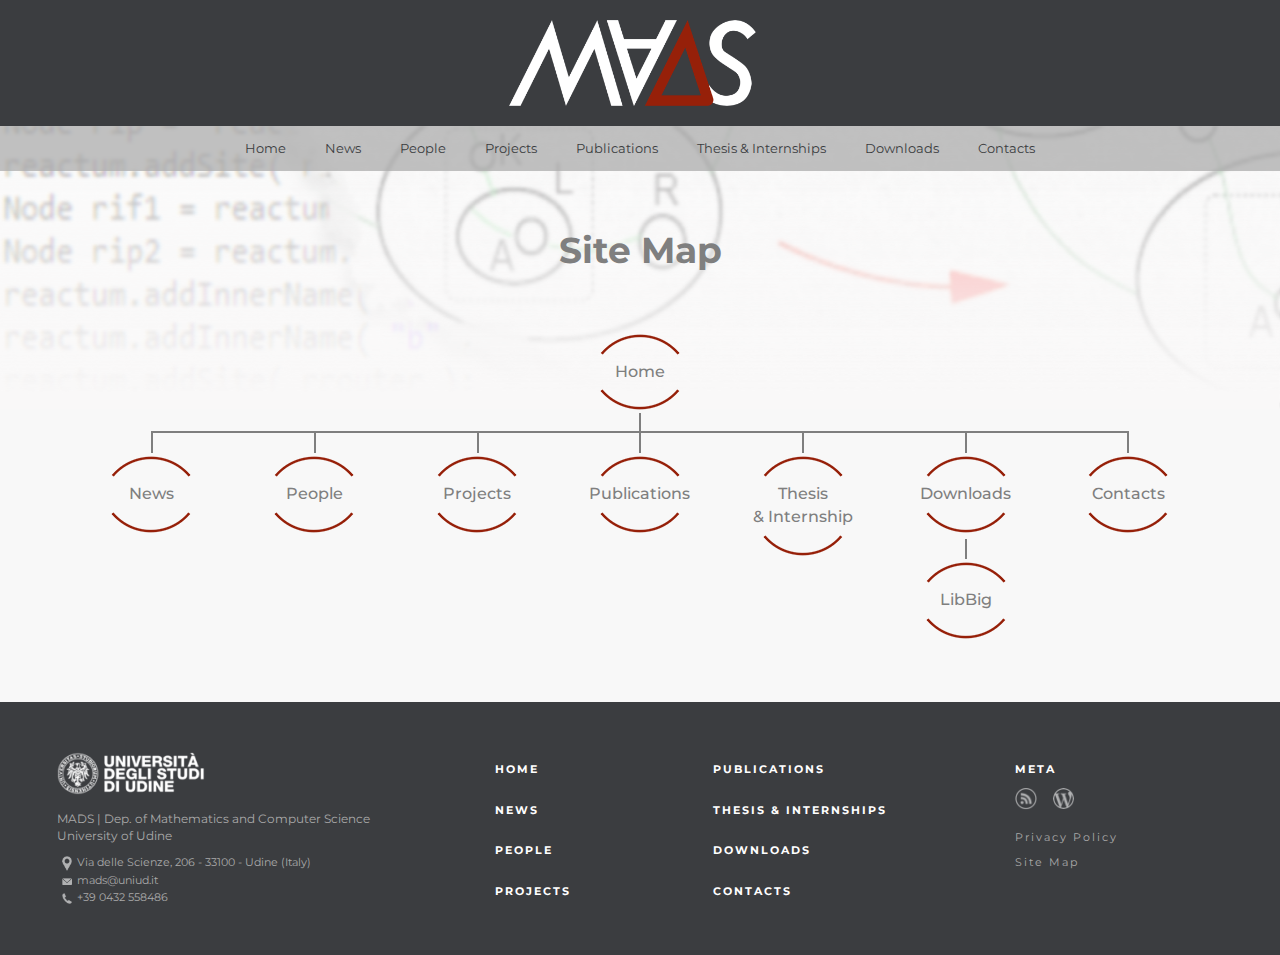
<file: sitemap.html>
<!DOCTYPE html>
<html lang="en">
	<head>
		<meta charset="UTF-8"/>
		<meta name="viewport" content="width=device-width, initial-scale=1.0, maximum-scale=1.0, user-scalable=no"/>
		<meta name="format-detection" content="telephone=no"/>
		<meta name="description" content="The Models and Applications of Distributed Systems lab is a research unit within the Dep. of Mathematics and Computer Science of the University of Udine."/>
		<title>Site Map | MADS Lab</title>
		<link rel="icon" href="img/icon/favicon.ico"/>
		<link rel="stylesheet" type="text/css" href="bootstrap/css/bootstrap.min.css" media="only screen"/>
		<link rel="stylesheet" type="text/css" href="css/style.css" media="only screen"/>
		<link rel="stylesheet" type="text/css" href="css/header.css" media="only screen"/>
		<link rel="stylesheet" type="text/css" href="css/footer.css" media="only screen"/>
		<link rel="stylesheet" type="text/css" href="css/sitemap.css" media="only screen"/>
		<link rel="stylesheet" type="text/css" href="css/printable/sitemap_print.css" media="print"/>
		<script type="text/javascript" src="https://code.jquery.com/jquery-3.2.1.min.js"></script>
		<script type="text/javascript" src="bootstrap/js/bootstrap.min.js"></script>
	</head>
	<body>
		<img alt="nav-banner" id="nav-bg" src="img/header/banner.png"/>
		<nav class="navbar navbar-default">
		  <div class="container-fluid">

		    <div id="brand-container" class="navbar-header">
		      	<a class="navbar-brand" href="index.html"><img alt="madsLogo" src="img/header/MADSlogo.png"></a>
		      	<button type="button" class="navbar-toggle collapsed" data-toggle="collapse" data-target="#navbar-collapse-1" aria-expanded="false">
			        <span class="sr-only">Toggle navigation</span>
			        <span class="icon-bar"></span>
			        <span class="icon-bar"></span>
			        <span class="icon-bar"></span>
			    </button>
		    </div>

		    <div class="collapse navbar-collapse" id="navbar-collapse-1">
		      <ul class="nav navbar-nav">
		        <li>
		        	<a href="index.html">Home</a>
		        </li>
		        <li>
		        	<a href="news.html">News</a>
		        </li>
		        <li>
		        	<a href="people.html">People</a>
		        </li>
		        <li>
		        	<a href="projects.html">Projects</a>
		        </li>
		        <li>
		        	<a href="publications.html">Publications</a>
		        </li>
		        <li>
		        	<a href="thesis.html">Thesis & Internships</a>
		        </li>
		        <li>
					<a href="downloads.html">Downloads</a>
		        </li>
		        <li>
		        	<a href="contacts.html">Contacts</a>
		        </li>
		      </ul>
		    </div>
		  </div>
		</nav>

		<div id="main-content">

			<div class="container">
				<div class="row">
					<div class="col-xs-12 col-sm-6 col-sm-offset-3">
						<h1 class="page-title">
							Site Map
						</h1>
					</div>
				</div>
				<div class="row" id="sitemap-wrapper">
					<div class="col-xs-12" >
						<div class="flexed">
							<div class="home-cell">
								<a href="index.html">
									<div class="sitemap-cell">
										<p>Home</p>
									</div>
								</a>
							</div>
							<div class="line-oriz one"></div>
							<div class="line-vert one"></div>
							<div class="line-oriz-wrapper">

								<div class="line-oriz zero"></div>
								<div class="line-oriz"></div>
								<div class="line-oriz"></div>
								<div class="line-oriz"></div>
								<div class="line-oriz five"></div>
								<div class="line-oriz five"></div>
								<div class="line-oriz"></div>

							</div>
							<div id="menu">
								<a href="news.html">
									<div class="sitemap-cell">
										<p>News<P>
									</div>
								</a>
								<a href="pepole.html">
									<div class="sitemap-cell">
										<p>People<p>
									</div>
								</a>
								<a href="projects.html">
									<div class="sitemap-cell">
										<p>Projects<p>
									</div>
								</a>
								<a href="publications.html">
									<div class="sitemap-cell">
										<p>Publications<p>
									</div>
								</a>
								<a href="thesis.html">
									<div class="sitemap-cell">
										<p>Thesis <br/>& Internship<p>
									</div>
								</a>
								<a href="downloads.html">
									<div class="sitemap-cell">
										<p>Downloads<p>
									</div>
								</a>
								<a href="contacts.html">
									<div class="sitemap-cell">
										<p>Contacts<p>
									</div>
								</a>
							</div>
							<div class="line-oriz last"></div>
							<div class="libbig-cell">
								<a href="downloads/libbig.html">
									<div class="sitemap-cell">
										<p>LibBig</p>
									</div>
								</a>
							</div>
						</div>
					</div>
				</div>
			</div>

		</div>

		<footer id="footer" class="container">
			<div class="row" >
				<div class="col-xs-12 col-sm-4">
					<div id="footer-general" class="footcenter">
						<img  alt="footer-logo" id="footer-logo" src="img/footer/UNIUDlogo.png" />
						<p id="footer-dep">
							MADS | Dep. of Mathematics and Computer Science<br/>
							University of Udine
						</p>
						<ul>
							<li>
								<a href="https://goo.gl/maps/F5EtAQ3RYzR2"><img alt="map icon" src="img/footer/mapIcon.png" />Via delle Scienze, 206 - 33100 - Udine (Italy)</a>
							</li>
							<li>
								<a href="mailto:mads@uniud.it"><img alt="e-mail icon" src="img/footer/emailIcon.png" />mads@uniud.it</a>
							</li>
							<li>
								<a href="tel:+390432558486"><img alt="phone icon" src="img/footer/phoneIcon.png" />+39 0432 558486</a>
							</li>
						</ul>
					</div>
				</div>
				<div class="col-xs-6 col-sm-2 hidden-xs">
					<div class="footcenter footmenu">
						<a href="index.html">Home</a>
						<a href="news.html">News</a>
						<a href="people.html">People</a>
						<a href="projects.html">Projects</a>
					</div>
				</div>
				<div class="col-xs-6 col-sm-3 hidden-xs">
					<div class="footcenter footmenu">
						<a href="publications.html">Publications</a>
						<a href="thesis.html">Thesis & Internships</a>
						<a href="downloads.html">Downloads</a>
						<a href="contacts.html">Contacts</a>
					</div>
				</div>
				<div class="col-xs-12 col-sm-2">
					<div class="footcenter footmeta">
						<p class="hidden-xs">Meta</p>
							<a href="http://mads.uniud.it/wordpress/feed/"><img alt="rss icon" id="rss" class="hidden-xs" src="img/footer/rssIcon.png" /></a>
							<a href="http://mads.uniud.it/wordpress/wp-login.php">
								<img alt="wordpress icon" id="wp" class="hidden-xs" src="img/footer/wpIcon.png" />
							</a>
						<div class="terms">
							<a href="http://mads.uniud.it/privpolicy.html" target="_blank">Privacy Policy</a>
							<a href="sitemap.html" target="_blank">Site Map</a>
						</div>
					</div>
				</div>
				<div class="col-xs-12 col-sm-1">

				</div>
			</div>
		</footer>

	</body>
</html>
</file>
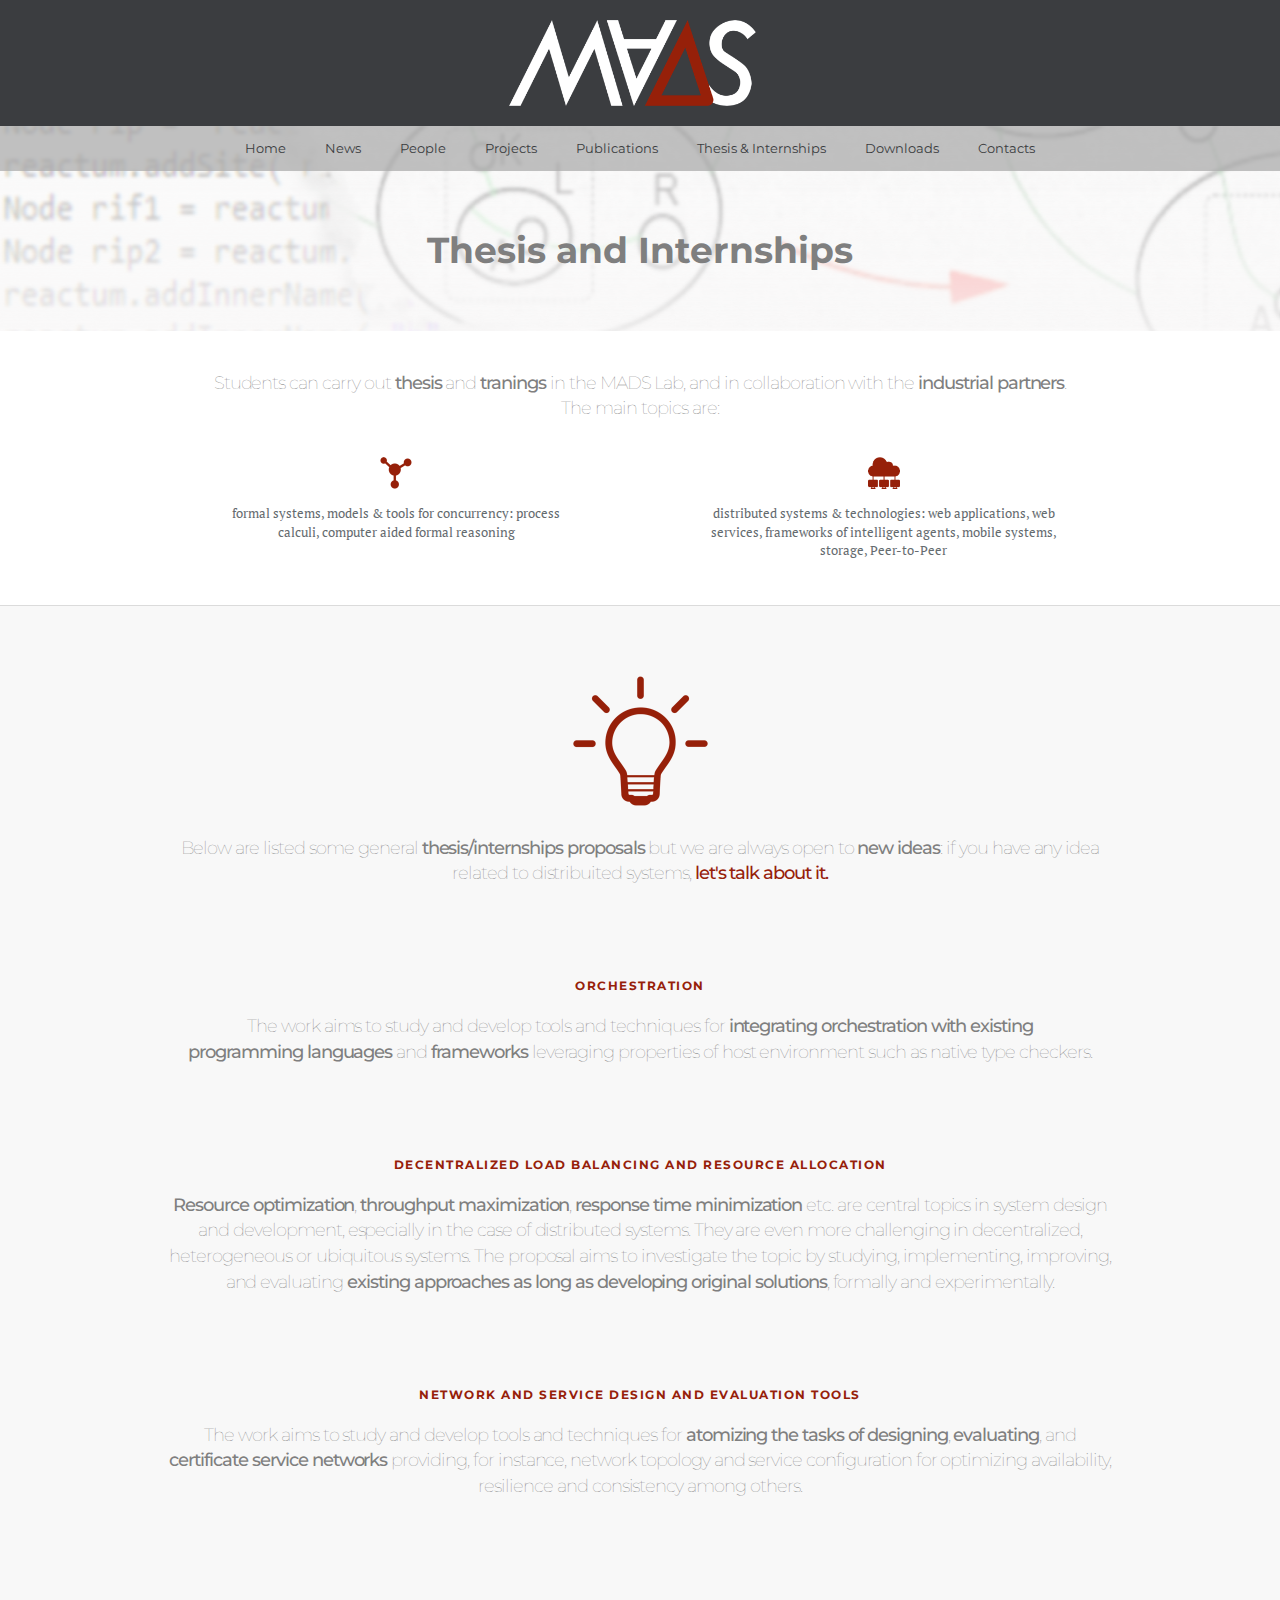
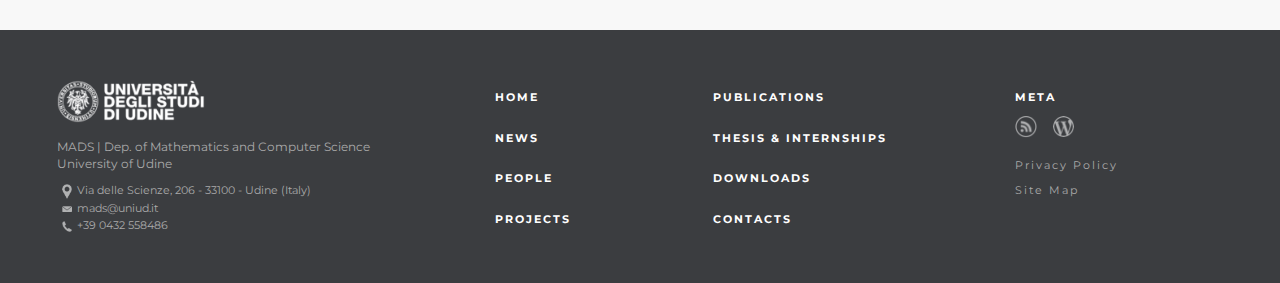
<file: thesis.html>
<!DOCTYPE html>
<html lang="en">
	<head>
		<meta charset="UTF-8"/>
		<meta name="viewport" content="width=device-width, initial-scale=1.0, maximum-scale=1.0, user-scalable=no"/>
		<meta name="format-detection" content="telephone=no"/>
		<meta name="description" content="The Models and Applications of Distributed Systems lab is a research unit within the Dep. of Mathematics and Computer Science of the University of Udine."/>
		<title>Thesis &amp; Internships | MADS Lab</title>
		<link rel="icon" href="img/icon/favicon.ico"/>
		<link rel="stylesheet" type="text/css" href="bootstrap/css/bootstrap.min.css" media="only screen"/>
		<link rel="stylesheet" type="text/css" href="css/style.css" media="only screen"/>
		<link rel="stylesheet" type="text/css" href="css/header.css" media="only screen"/>
		<link rel="stylesheet" type="text/css" href="css/footer.css" media="only screen"/>
		<link rel="stylesheet" type="text/css" href="css/thesis.css" media="only screen"/>
		<link rel="stylesheet" type="text/css" href="css/printable/thesis_print.css" media="print"/>
		<script type="text/javascript" src="https://code.jquery.com/jquery-3.2.1.min.js"></script>
		<script type="text/javascript" src="bootstrap/js/bootstrap.min.js"></script>
	</head>
	<body>
		<img alt="nav-banner" id="nav-bg" src="img/header/banner.png"/>
		<nav class="navbar navbar-default">
		  <div class="container-fluid">

		    <div id="brand-container" class="navbar-header">
		      	<a class="navbar-brand" href="index.html"><img alt="madsLogo" src="img/header/MADSlogo.png"></a>
		      	<button type="button" class="navbar-toggle collapsed" data-toggle="collapse" data-target="#navbar-collapse-1" aria-expanded="false">
			        <span class="sr-only">Toggle navigation</span>
			        <span class="icon-bar"></span>
			        <span class="icon-bar"></span>
			        <span class="icon-bar"></span>
			    </button>
		    </div>

		    <div class="collapse navbar-collapse" id="navbar-collapse-1">
		      <ul class="nav navbar-nav">
		        <li>
		        	<a href="index.html">Home</a>
		        </li>
		        <li>
		        	<a href="news.html">News</a>
		        </li>
		        <li>
		        	<a href="people.html">People</a>
		        </li>
		        <li>
		        	<a href="projects.html">Projects</a>
		        </li>
		        <li>
		        	<a href="publications.html">Publications</a>
		        </li>
		        <li>
		        	<a href="thesis.html">Thesis & Internships</a>
		        </li>
		        <li>
					<a href="downloads.html">Downloads</a>
		        </li>
		        <li>
		        	<a href="contacts.html">Contacts</a>
		        </li>
		      </ul>
		    </div>
		  </div>
		</nav>

		<div id="main-content">
			<div class="container">
				<div class="row">
					<div class="col-xs-12 col-sm-6 col-sm-offset-3">
						<h1 class="page-title">
							Thesis and Internships
						</h1>
					</div>
				</div>
			</div>

			<div id="strengths-wrapper" class="bg-fff">
				<div class="container">
					<div class="row">
						<div class="col-xs-12 col-sm-10 col-sm-offset-1">
							<p class="description main">
								Students can carry out <span class="medium-weight">thesis</span> and <span class="medium-weight">tranings</span> in the MADS Lab, and in collaboration with the <span class="medium-weight">industrial partners</span>.<br/>
								The main topics are:
							</p>
						</div>
					</div>

					<div class="row strengths">
						<div class="col-xs-10 col-xs-offset-1 col-sm-5 col-sm-offset-1">
							<img alt="formal systems" src="img/thesis/01Systems.png">
							<p>
								formal systems, models & tools for concurrency: process calculi, computer aided formal reasoning
							</p>
						</div>
						<div class="col-xs-10 col-xs-offset-1 col-sm-5 col-sm-offset-0">
							<img alt="distribuited systems" src="img/thesis/02PtopIcon.png">
							<p>
								distributed systems & technologies: web applications, web services, frameworks of intelligent agents, mobile systems, storage, Peer-to-Peer
							</p>
						</div>
					</div>
				</div>
			</div>

			<div class="container">
				<div class="row">
					<div class="col-xs-10 col-xs-offset-1 col-sm-4 col-sm-offset-4">
						<img alt="idea" id="idea-image" src="img/thesis/bulbIcon.png"/>
					</div>
				</div>
				<div class="row">
					<div class="col-xs-10 col-xs-offset-1">
						<p class="description">
							Below are listed some general <span class="medium-weight">thesis/internships proposals</span> but we are always open to <span class="medium-weight">new ideas</span>: if you have any idea related to distribuited systems, <a id="lets-talk" href="mailto:mads@uniud.it?subject=Thesis/Internship%20proposal"><span class="medium-weight">let's talk about it.</span></a>
						</p>
					</div>
				</div>
				<div class="row">
					<div class="col-xs-8 col-xs-offset-2">
						<p class="page-title2">
							ORCHESTRATION
						</p>
					</div>
				</div>
				<div class="row">
					<div class="col-xs-10 col-xs-offset-1">
						<p class="description">
							The work aims to study and develop tools and techniques for <span class="medium-weight">integrating orchestration</span> <span class="medium-weight">with existing</span> <span class="medium-weight">programming languages</span> and <span class="medium-weight">frameworks</span> leveraging properties of host environment such as native type checkers.
						</p>
					</div>
				</div>
				<div class="row">
					<div class="col-xs-8 col-xs-offset-2">
						<p class="page-title2">
							DECENTRALIZED LOAD BALANCING AND RESOURCE ALLOCATION
						</p>
					</div>
				</div>
				<div class="row">
					<div class="col-xs-10 col-xs-offset-1">
						<p class="description">
							<span class="medium-weight">Resource optimization</span>, <span class="medium-weight">throughput maximization</span>, <span class="medium-weight">response time minimization</span> etc. are central topics in system design and development, especially in the case of distributed systems. They are even more challenging in decentralized, heterogeneous or ubiquitous systems. The proposal aims to investigate the topic by studying, implementing, improving, and evaluating <span class="medium-weight">existing approaches as long as</span> <span class="medium-weight">developing original solutions</span>, formally and experimentally.
						</p>
					</div>
				</div>
				<div class="row">
					<div class="col-xs-8 col-xs-offset-2">
						<p class="page-title2">
							NETWORK AND SERVICE DESIGN AND EVALUATION TOOLS
						</p>
					</div>
				</div>
				<div class="row">
					<div class="col-xs-10 col-xs-offset-1">
						<p class="description">
							The work aims to study and develop tools and techniques for <span class="medium-weight">atomizing the tasks of designing</span>, <span class="medium-weight">evaluating</span>, and <span class="medium-weight">certificate service networks</span> providing, for instance, network topology and service configuration for optimizing availability, resilience and consistency among others.
						</p>
					</div>
				</div>
			</div>
		</div>


		<footer id="footer" class="container">
			<div class="row" >
				<div class="col-xs-12 col-sm-4">
					<div id="footer-general" class="footcenter">
						<img alt="footer logo" id="footer-logo" src="img/footer/UNIUDlogo.png" />
						<p id="footer-dep">
							MADS | Dep. of Mathematics and Computer Science<br/>
							University of Udine
						</p>
						<ul>
							<li>
								<a href="https://goo.gl/maps/F5EtAQ3RYzR2"><img alt="map icon" src="img/footer/mapIcon.png" />Via delle Scienze, 206 - 33100 - Udine (Italy)</a>
							</li>
							<li>
								<a href="mailto:mads@uniud.it"><img alt="email icon" src="img/footer/emailIcon.png" />mads@uniud.it</a>
							</li>
							<li>
								<a href="tel:+390432558486"><img alt="phone icon" src="img/footer/phoneIcon.png" />+39 0432 558486</a>
							</li>
						</ul>
					</div>
				</div>
				<div class="col-xs-6 col-sm-2 hidden-xs">
					<div class="footcenter footmenu">
						<a href="index.html">Home</a>
						<a href="news.html">News</a>
						<a href="people.html">People</a>
						<a href="projects.html">Projects</a>
					</div>
				</div>
				<div class="col-xs-6 col-sm-3 hidden-xs">
					<div class="footcenter footmenu">
						<a href="publications.html">Publications</a>
						<a href="thesis.html">Thesis & Internships</a>
						<a href="downloads.html">Downloads</a>
						<a href="contacts.html">Contacts</a>
					</div>
				</div>
				<div class="col-xs-12 col-sm-2">
					<div class="footcenter footmeta">
						<p class="hidden-xs">Meta</p>
							<a href="http://mads.uniud.it/wordpress/feed/"><img id="rss" alt="rss icon" class="hidden-xs" src="img/footer/rssIcon.png" /></a>
							<a href="http://mads.uniud.it/wordpress/wp-login.php"><img id="wp" alt="wordpress icon" class="hidden-xs" src="img/footer/wpIcon.png" /></a>
							<div class="terms">
								<a href="http://mads.uniud.it/privpolicy.html" target="_blank">Privacy Policy</a>
								<a href="sitemap.html" target="_blank">Site Map</a>
							</div>
						</div>
					</div>
				<div class="col-xs-12 col-sm-1"></div>
			</div>
		</footer>

	</body>
</html>
</file>
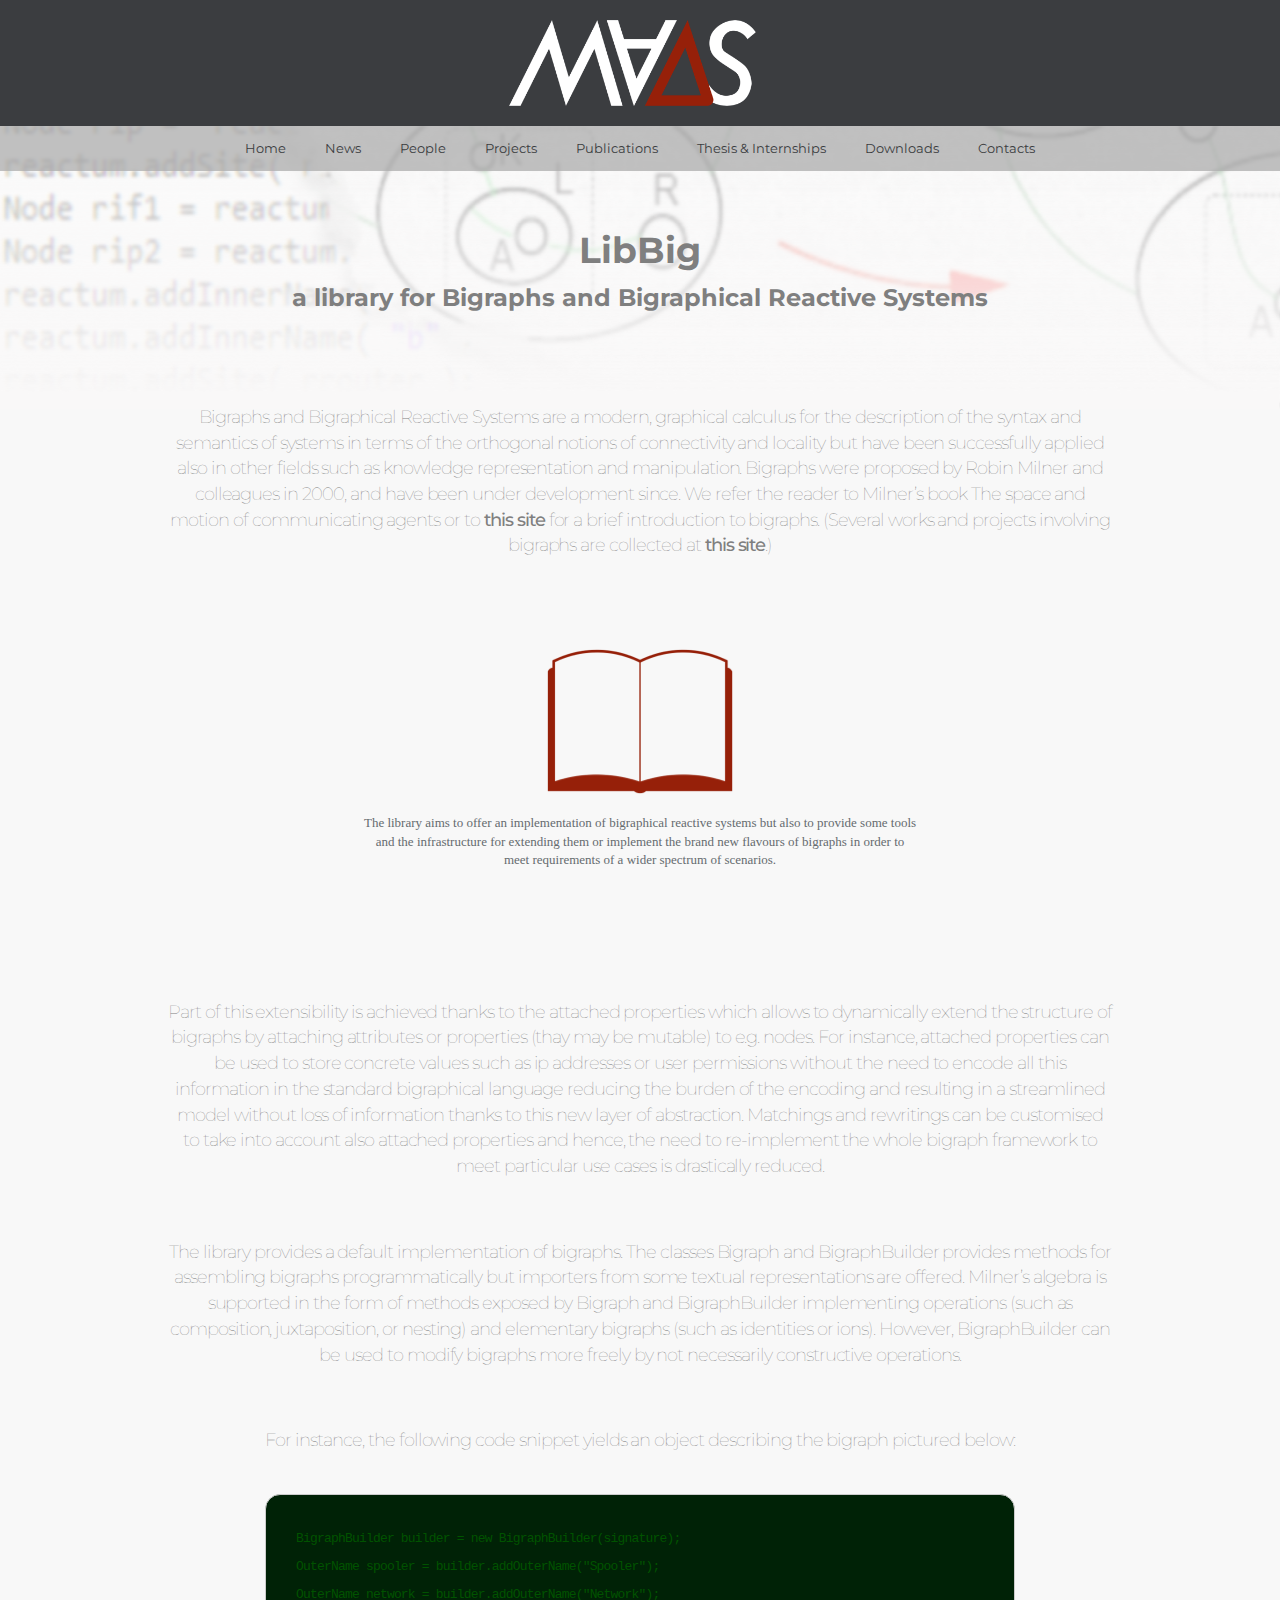
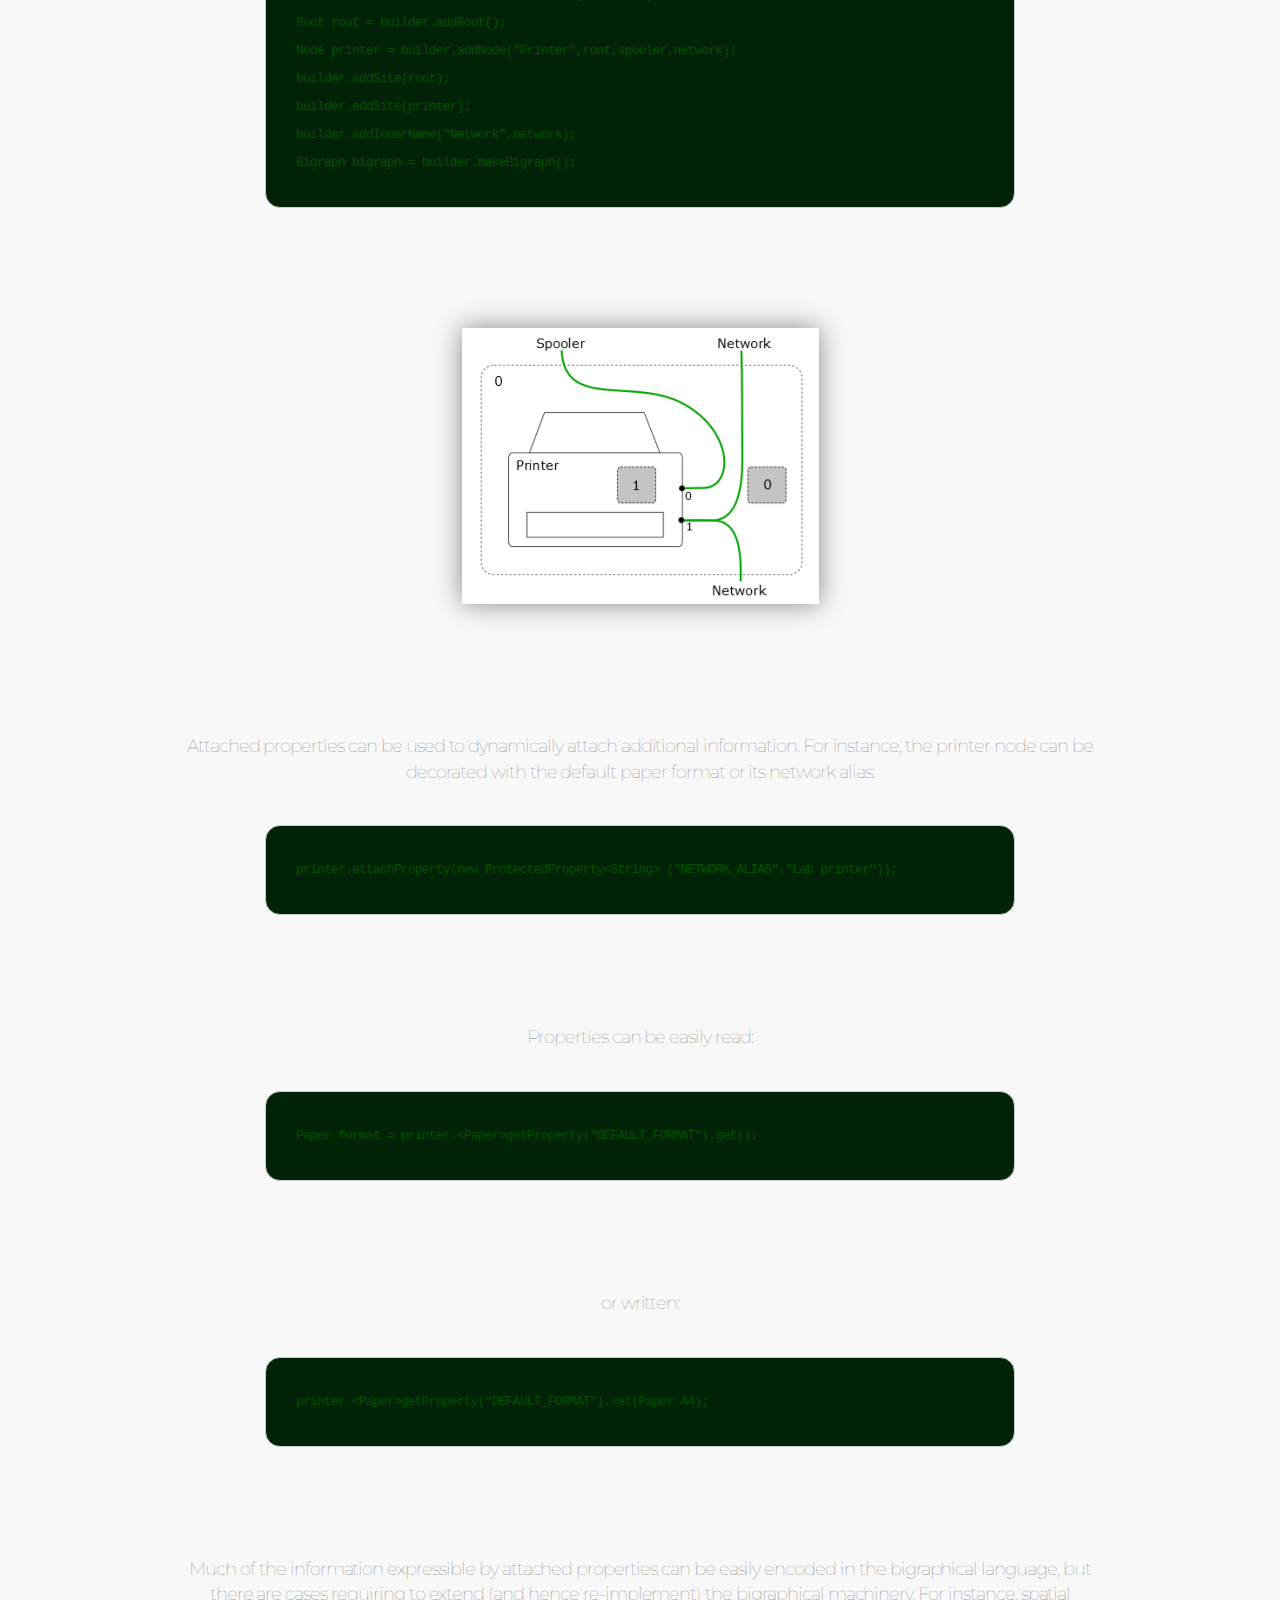
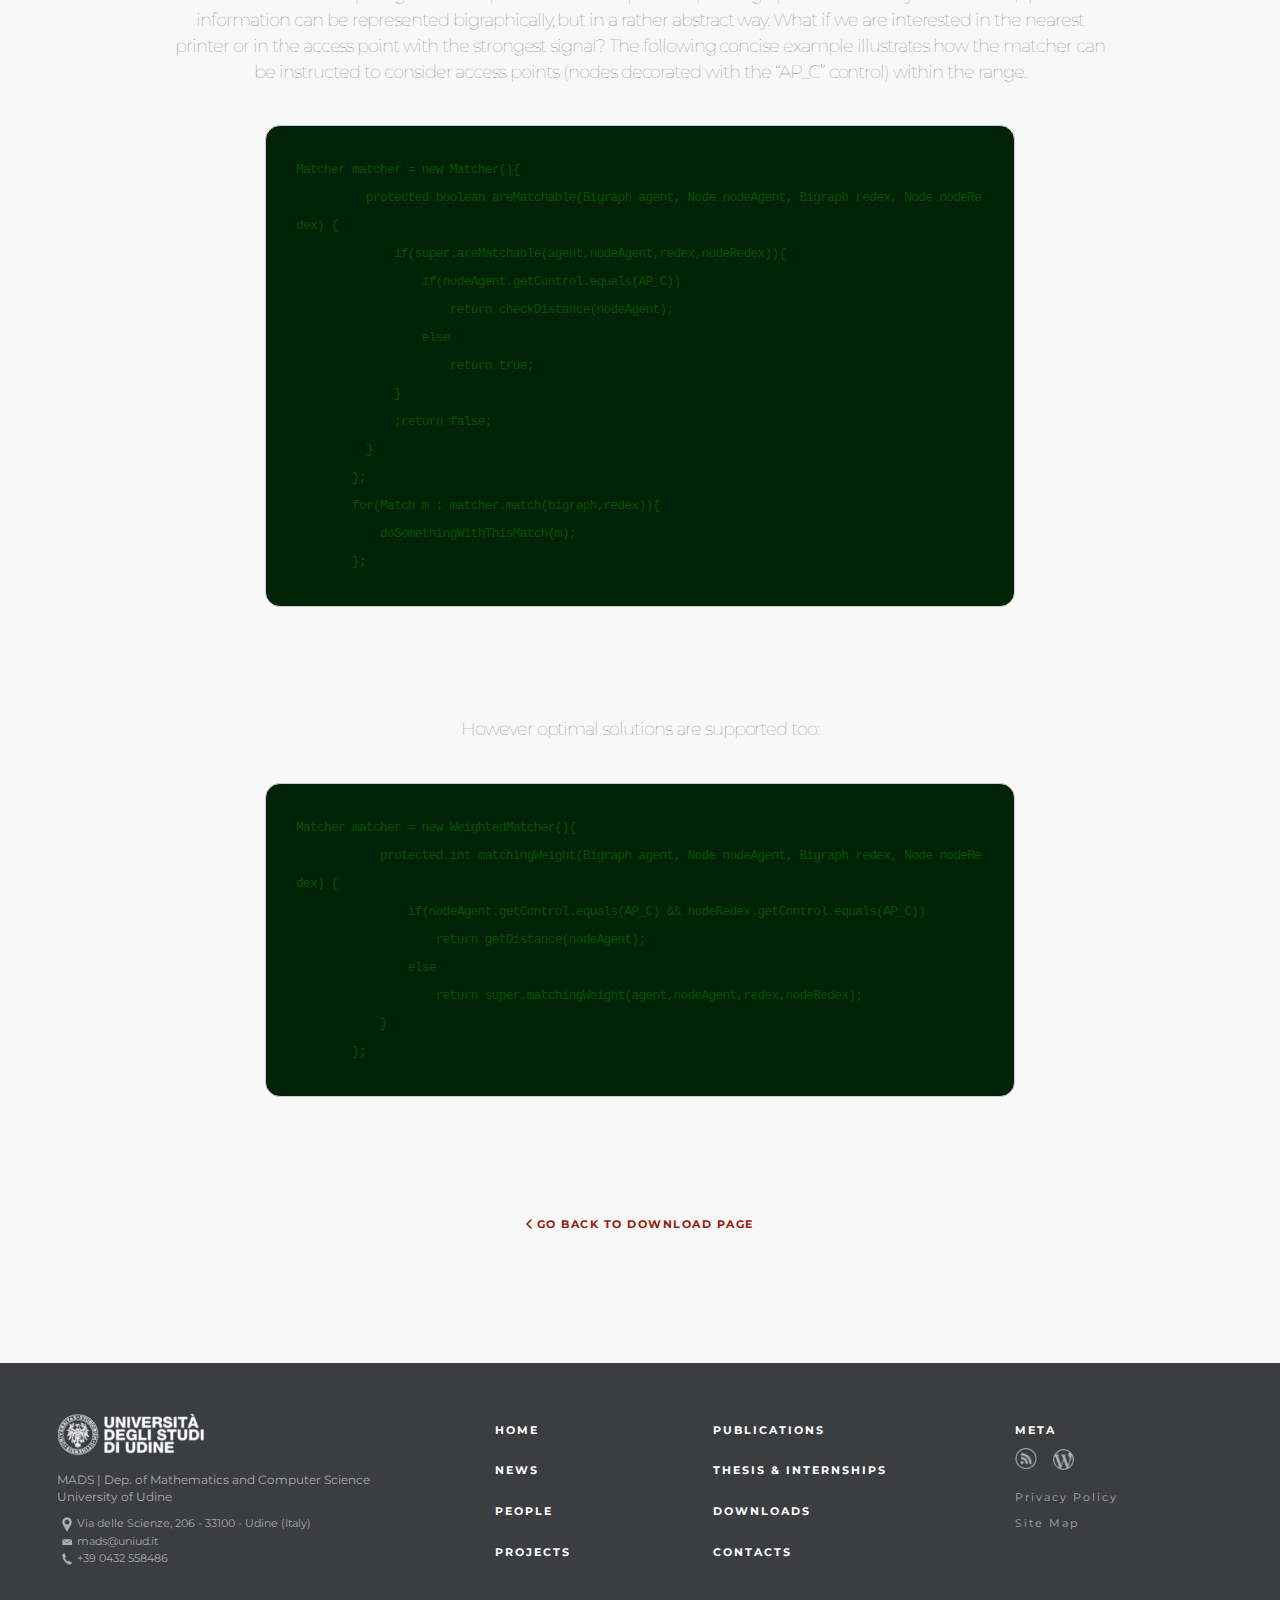
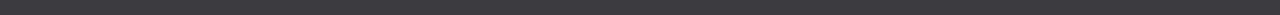
<file: downloads/libbig.html>
<!DOCTYPE html>
<html lang="en">
	<head>
		<meta charset="UTF-8"/>
		<meta name="viewport" content="width=device-width, initial-scale=1.0, maximum-scale=1.0, user-scalable=no"/>
		<meta name="format-detection" content="telephone=no"/>
		<meta name="description" content="The Models and Applications of Distributed Systems lab is a research unit within the Dep. of Mathematics and Computer Science of the University of Udine."/>
		<title>LibBig Section | MADS Lab</title>
		<link rel="icon" href="../img/icon/favicon.ico"/>
		<link rel="stylesheet" type="text/css" href="../bootstrap/css/bootstrap.min.css" media="only screen"/>
		<link rel="stylesheet" type="text/css" href="../css/style.css" media="only screen"/>
		<link rel="stylesheet" type="text/css" href="../css/header.css" media="only screen"/>
		<link rel="stylesheet" type="text/css" href="../css/footer.css" media="only screen"/>
		<link rel="stylesheet" type="text/css" href="../css/libbig.css" media="only screen"/>
		<link rel="stylesheet" type="text/css" href="../css/printable/libbig_print.css" media="print"/>
		<script type="text/javascript" src="https://code.jquery.com/jquery-3.2.1.min.js"></script>
		<script type="text/javascript" src="../bootstrap/js/bootstrap.min.js"></script>
	</head>
	<body>
		<img alt="nav-banner" id="nav-bg" src="../img/header/banner.png"/>
		<nav class="navbar navbar-default">
		  <div class="container-fluid">

		    <div id="brand-container" class="navbar-header">
		      	<a class="navbar-brand" href="../index.html"><img alt="madsLogo" src="../img/header/MADSlogo.png"></a>
		      	<button type="button" class="navbar-toggle collapsed" data-toggle="collapse" data-target="#navbar-collapse-1" aria-expanded="false">
			        <span class="sr-only">Toggle navigation</span>
			        <span class="icon-bar"></span>
			        <span class="icon-bar"></span>
			        <span class="icon-bar"></span>
			    </button>
		    </div>

		    <div class="collapse navbar-collapse" id="navbar-collapse-1">
		      <ul class="nav navbar-nav">
		        <li>
		        	<a href="../index.html">Home</a>
		        </li>
		        <li>
		        	<a href="../news.html">News</a>
		        </li>
		        <li>
		        	<a href="../people.html">People</a>
		        </li>
		        <li>
		        	<a href="../projects.html">Projects</a>
		        </li>
		        <li>
		        	<a href="../publications.html">Publications</a>
		        </li>
		        <li>
		        	<a href="../thesis.html">Thesis & Internships</a>
		        </li>
		        <li>
					<a href="../downloads.html">Downloads</a>
		        </li>
		        <li>
		        	<a href="../contacts.html">Contacts</a>
		        </li>
		      </ul>
		    </div>
		  </div>
		</nav>

		<div id="main-content">
			<div class="container">
				<div class="row">
					<div class="col-xs-12 col-sm-6 col-sm-offset-3">
						<h1 id="first" class="page-title">LibBig
						</h1>
					</div>
					<div class="col-xs-12 col-sm-10 col-sm-offset-1">
						<p class="page-subtitle libbig">
							a library for Bigraphs and Bigraphical Reactive Systems
						</p>
					</div>
				</div>

				<div class="row">
					<div class="col-xs-12 col-sm-10 col-sm-offset-1">
						<p class="description">
							Bigraphs and Bigraphical Reactive Systems are a modern, graphical calculus for the description of the syntax and semantics of systems in terms of the orthogonal notions of connectivity and locality but have been successfully applied also in other fields such as knowledge representation and manipulation. Bigraphs were proposed by Robin Milner and colleagues in 2000, and have been under development since. We refer the reader to Milner’s book The space and motion of communicating agents or to <a class="active" href="http://www.itu.dk/research/pls/wiki/index.php/A_Brief_Introduction_To_Bigraphs"><span class="medium-weight">this site</span></a> for a brief introduction to bigraphs. (Several works and projects involving bigraphs are collected at <a class="active" href="http://bigraph.org/"><span class="medium-weight">this site</span></a>.)
						</p>
					</div>
				</div>

				<div class="item">
					<div class="row">
						<div class="col-xs-12 col-sm-8 col-sm-offset-2">
							<img id="book" alt="book" src="../img/libbig/book.png">
						</div>
					</div>

					<div class="row">
						<div class="col-xs-12 col-sm-6 col-sm-offset-3">
							<p id="book-description">
								The library aims to offer an implementation of bigraphical reactive systems but also to provide some tools and the infrastructure for extending them or implement the brand new flavours of bigraphs in order to meet requirements of a wider spectrum of scenarios.
							</p>
						</div>
					</div>

					<div class="row">
						<div class="col-xs-12 col-sm-10 col-sm-offset-1">
							<p class="description">
								Part of this extensibility is achieved thanks to the attached properties which allows to dynamically extend the structure of bigraphs by attaching attributes or properties (thay may be mutable) to e.g. nodes. For instance, attached properties can be used to store concrete values such as ip addresses or user permissions without the need to encode all this information in the standard bigraphical language reducing the burden of the encoding and resulting in a streamlined model without loss of information thanks to this new layer of abstraction. Matchings and rewritings can be customised to take into account also attached properties and hence, the need to re-implement the whole bigraph framework to meet particular use cases is drastically reduced.
							</p>
						</div>
					</div>

					<div class="row">
						<div class="col-xs-12 col-sm-10 col-sm-offset-1">
							<p class="description">
								The library provides a default implementation of bigraphs. The classes Bigraph and BigraphBuilder provides methods for assembling bigraphs programmatically but importers from some textual representations are offered. Milner’s algebra is supported in the form of methods exposed by Bigraph and BigraphBuilder implementing operations (such as composition, juxtaposition, or nesting) and elementary bigraphs (such as identities or ions). However, BigraphBuilder can be used to modify bigraphs more freely by not necessarily constructive operations.
							</p>
						</div>
					</div>

					<div class="row">
						<div class="col-xs-12 col-sm-10 col-sm-offset-1">
							<p class="description">
								For instance, the following code snippet yields an object describing the bigraph pictured below:
							</p>
						</div>
						<div class="col-xs-12 col-sm-8 col-sm-offset-2">
							<pre class="code-frame">
	<code>BigraphBuilder builder = new BigraphBuilder(signature);
OuterName spooler = builder.addOuterName("Spooler");
OuterName network = builder.addOuterName("Network");
Root root = builder.addRoot();
Node printer = builder.addNode("Printer",root,spooler,network);
builder.addSite(root);
builder.addSite(printer);
builder.addInnerName("Network",network);
Bigraph bigraph = builder.makeBigraph();</code>
							</pre>
						</div>
					</div>

					<div class="row">
						<div class="col-xs-12 col-sm-6 col-sm-offset-3">
							<img id="printer" alt="printer" src="../img/libbig/printer.png">
						</div>
					</div>

					<div class="row">
						<div class="col-xs-12 col-sm-10 col-sm-offset-1">
							<p class="description">
								Attached properties can be used to dynamically attach additional information. For instance, the printer node can be decorated with the default paper format or its network alias:
							</p>
						</div>
						<div class="col-xs-12 col-sm-8 col-sm-offset-2">
							<pre class="code-frame">
	<code>printer.attachProperty(new ProtectedProperty&lt;String&gt; ("NETWORK_ALIAS","Lab printer"));</code>
							</pre>
						</div>
					</div>

					<div class="row">
						<div class="col-xs-12 col-sm-10 col-sm-offset-1">
							<p class="description">
								Properties can be easily read:
							</p>
						</div>
						<div class="col-xs-12 col-sm-8 col-sm-offset-2">
							<pre class="code-frame">
	<code>Paper format = printer.&lt;Paper&gt;getProperty("DEFAULT_FORMAT").get();</code>
							</pre>
						</div>
					</div>

					<div class="row">
						<div class="col-xs-12 col-sm-10 col-sm-offset-1">
							<p class="description">
								or written:
							</p>
						</div>
						<div class="col-xs-12 col-sm-8 col-sm-offset-2">
							<pre class="code-frame">
	<code>printer.&lt;Paper&gt;getProperty("DEFAULT_FORMAT").set(Paper.A4);</code>
							</pre>
						</div>
					</div>

					<div class="row">
						<div class="col-xs-12 col-sm-10 col-sm-offset-1">
							<p class="description">
								Much of the information expressible by attached properties can be easily encoded in the bigraphical language, but there are cases requiring to extend (and hence re-implement) the bigraphical machinery.
								For instance, spatial information can be represented bigraphically, but in a rather abstract way. What if we are interested in the nearest printer or in the access point with the strongest signal? The following concise example illustrates how the matcher can be instructed to consider access points (nodes decorated with the “AP_C” control) within the range.
							</p>
						</div>
						<div class="col-xs-12 col-sm-8 col-sm-offset-2">
							<pre class="code-frame">
	<code>Matcher matcher = new Matcher(){
	  protected boolean areMatchable(Bigraph agent, Node nodeAgent, Bigraph redex, Node nodeRedex) {
	      if(super.areMatchable(agent,nodeAgent,redex,nodeRedex)){
	          if(nodeAgent.getControl.equals(AP_C))
	              return checkDistance(nodeAgent);
	          else
	              return true;
	      }
	      ;return false;
	  }
	};
	for(Match m : matcher.match(bigraph,redex)){
	    doSomethingWithThisMatch(m);
	};</code>
							</pre>
						</div>
					</div>
					
					<div class="row">
						<div class="col-xs-12 col-sm-10 col-sm-offset-1">
							<p class="description">
								However optimal solutions are supported too:
							</p>
						</div>
						<div class="col-xs-12 col-sm-8 col-sm-offset-2">
							<pre class="code-frame">
	<code>Matcher matcher = new WeightedMatcher(){
	    protected int matchingWeight(Bigraph agent, Node nodeAgent, Bigraph redex, Node nodeRedex) {
	        if(nodeAgent.getControl.equals(AP_C) &amp;&amp; nodeRedex.getControl.equals(AP_C))
	            return getDistance(nodeAgent);
	        else
	            return super.matchingWeight(agent,nodeAgent,redex,nodeRedex);
	    }
	};</code>
							</pre>
						</div>
					</div>

					<div class="col-xs-12 col-sm-6 col-sm-offset-3">
						<a href="../downloads.html">
							<p id="go-back">
								<img id="goback-icon" alt="goback-icon" src="../img/libbig/goback.png">
								GO BACK TO DOWNLOAD PAGE
							</p>
						</a>
					</div>
				</div>
			</div>
		</div>





		<footer id="footer" class="container">
			<div class="row" >
				<div class="col-xs-12 col-sm-4">
					<div id="footer-general" class="footcenter">
						<img alt="footer logo" id="footer-logo" src="../img/footer/UNIUDlogo.png" />
						<p id="footer-dep">
							MADS | Dep. of Mathematics and Computer Science<br/>
							University of Udine
						</p>
						<ul>
							<li>
								<a href="https://goo.gl/maps/F5EtAQ3RYzR2"><img alt="map icon" src="../img/footer/mapIcon.png" />Via delle Scienze, 206 - 33100 - Udine (Italy)</a>
							</li>
							<li>
								<a href="mailto:mads@uniud.it"><img alt="email icon" src="../img/footer/emailIcon.png" />mads@uniud.it</a>
							</li>
							<li>
								<a href="tel:+390432558486"><img alt="phone icon" src="../img/footer/phoneIcon.png" />+39 0432 558486</a>
							</li>
						</ul>
					</div>
				</div>
				<div class="col-xs-6 col-sm-2 hidden-xs">
					<div class="footcenter footmenu">
						<a href="../index.html">Home</a>
						<a href="../news.html">News</a>
						<a href="../people.html">People</a>
						<a href="../projects.html">Projects</a>
					</div>
				</div>
				<div class="col-xs-6 col-sm-3 hidden-xs">
					<div class="footcenter footmenu">
						<a href="../publications.html">Publications</a>
						<a href="../thesis.html">Thesis & Internships</a>
						<a href="../downloads.html">Downloads</a>
						<a href="../contacts.html">Contacts</a>
					</div>
				</div>
				<div class="col-xs-12 col-sm-2">
					<div class="footcenter footmeta">
						<p class="hidden-xs">Meta</p>
							<a href="http://mads.uniud.it/wordpress/feed/"><img id="rss" alt="rss icon" class="hidden-xs" src="../img/footer/rssIcon.png" /></a>
							<a href="http://mads.uniud.it/wordpress/wp-login.php"><img id="wp" alt="wordpress icon" class="hidden-xs" src="../img/footer/wpIcon.png" /></a>
							<div class="terms">
								<a href="http://mads.uniud.it/privpolicy.html" target="_blank">Privacy Policy</a>
								<a href="../sitemap.html" target="_blank">Site Map</a>
							</div>
						</div>
					</div>
				<div class="col-xs-12 col-sm-1"></div>
			</div>
		</footer>

	</body>
</html>
</file>
<file: css/style.css>
@import url('https://fonts.googleapis.com/css?family=Montserrat:300,400,500,600,700,800');
@import url('https://fonts.googleapis.com/css?family=PT+Serif:300,400,700');


html{

}

body{
	font-family: 'Montserrat', sans-serif;
	color: #7F7F7F;
}

a{
	color: #7F7F7F;
	transition: all .2s linear;
}

p, span, .page-title, .not-linked{
	cursor: default;
}

a p, a span{
	cursor: auto;
	transition: all .2s linear;
}

a:visited{
	color: #7F7F7F;
	text-decoration: none;
}

a:focus {
	color: #7F7F7F;
	text-decoration: none;

}

a:hover{
	color: #7F7F7F;
	text-decoration: none;
}



/* TITLE & subtitle */

.page-title{
	font-weight: bold;
    text-align: center;
    margin-top: 60px;
}

.page-subtitle{
	margin-top: 50px;
	margin-bottom: 60px;
}

.page-title2{
	font-weight: bold;
	font-size: 12px;
	text-transform: uppercase;
	text-align: center;
	letter-spacing: 1.5px;
}

/*
	first description
*/
.description{
	margin-top: 50px;
	text-align: center;
  font-size: 18px;
  font-weight: lighter;
	letter-spacing: -1.04px;
}

/*
	"main div" present in every page
*/
#main-content{
	background-color: #F8F8F8;
	padding-bottom: 60px;
	margin-top: -20px;
}

/*
	general classes
*/
.medium-weight{
	font-weight: 500; /* medium */
	white-space: nowrap;
}

.bg-fff{
	background-color: #fff;
}


/* STRENGTHS */

#strengths-wrapper{
	margin-bottom: 10px;
	border-bottom: 1px solid #dbdbdb;
	position: relative;
}

.strengths img{
	display: block;
	margin: auto;
	width: 32px;
	margin-bottom: 15px;
}

.strengths:nth-child(2){
	margin-top: 35px;
    margin-bottom: 35px;
}

.strengths p{
	font-family: 'PT serif', sans-serif;
	font-size: 13px;
	text-align: center;
	color: #656B6F;
	margin: 0 auto 10px auto;
    max-width: 80%;
}


/************

	MOBILE

	font-sizes:
		h1 (titles) -> ~23px
		p -> ~13px
		little descriptions -> ~11.5px


*************/

@media all and (max-width: 767px){

	/* TITLE & subtitle */

	.page-title{
		font-size: 23px;
	}

	.description{
		font-size: 14px;
	}

	/* STRENGTHS */

	.strengths p{
		font-size: 12.5px;
		margin-bottom: 40px;
		max-width: 100%;
	}

	.strengths:nth-child(2) {
	    margin-bottom: 20px;
	}

}
</file>
<file: css/header.css>
/* GENERAL overwrite rules */
.navbar {
    border-radius: 0;
    border: 0;
}

.navbar.navbar-default{
	background-color: rgba(171,171,171,0.75);
}

.navbar-header{
	float: none;
}

.navbar-default .navbar-nav>li>a {
    color: #3B3D40;
    font-size: 13px;
    padding: 10px 1.37vw;
}

.navbar-default:hover .navbar-nav>li>a:hover {
    color: #FFFFFF;
}


/* MENU */

#navbar-collapse-1{
	text-align: center;
	border: none;
}

.navbar-nav {
    float: none;
    padding-top: 2px;
    padding-bottom: 3px;
}

.nav>li {
    float: none;
    display: inline-block;
}


/* BACKGROUND IMAGE*/

#nav-bg{
	position: absolute;
	display: block;
	top: 126px;
	left: 0;
	width: 100%;
	height: auto;
	max-height: 350px;
}


/* BRAND */

#brand-container{
	height: 126px;
	display: flex;
	align-items: center;
	justify-content: center;
	flex-direction: column;
	margin-left: -15px;
	margin-right: -15px;
	background-color: #3B3D40;
}

.navbar-brand {
    height: 100%;
    padding: 20px 0;
}

#brand-container img{
	height: 100%;
	width: auto;
}


/***********

	MOBILE

************/
@media all and (max-width: 767px){

	/* BRAND */

	.navbar-brand {
	    height: 60%;
	    padding: 0;
	}


	/* MENU */

	.nav>li {
	    float: none;
	    display: block;
	}

	.navbar-toggle {
	    margin-right: 0;
	}

  #nav-bg {
    top: 66px;
  }

  #brand-container {
    height: 86px;
  }

  #brand-container img {
    height: 52px;
  }

	#brand-container button{
		position: absolute;
	    right: 20px;
	    top: 16px;
	    border: none;
	}

	#brand-container button span.icon-bar{
		background-color: #fff;
	}

	.navbar-default .navbar-toggle:focus, .navbar-default .navbar-toggle:hover {
	    background-color: initial;
	}

	.navbar-toggle .icon-bar {
		width: 30px;
		height: 3px;
		border-radius: 0;
	}

	.navbar-toggle .icon-bar+.icon-bar {
	    margin-top: 5px;
	}

}
</file>
<file: css/footer.css>
#footer{
	width: 100%;
	background-color: #3B3D40;
	color: #fff;
}

#footer .row{
	padding-top: 50px;
	padding-bottom: 30px;
}

#footer .row > div{
	display: flex;
}

.footcenter{
	margin: 0 auto;
}


/* 1° section */

#footer-logo{
	width: 148px;
	height: auto;
	padding-bottom: 15px;
}

#footer-dep{
	font-size: 12px;
	font-weight: normal;
	color: #AAAAAA;
}

#footer-general ul{
	padding-left: 5px;
}

#footer-general a{
	color: #AAAAAA;
}

#footer-general li{
	list-style: none;
	padding: 1px 0;
	font-size: 10.5px;
	color: #AAAAAA;
}

#footer-general li img{
	width: 10px;
	display: inline-block;
	margin-right: 5px;
}


/* 2° section */

.footmenu, .footmeta {
	margin-top: 10px;
}

.footmenu a{
	display: block;
	color: #fff;
	text-transform: uppercase;
	padding: 0;
	margin: 0;
	font-size: 11px;
	font-weight: bold;
	margin-bottom: 25px;
	letter-spacing: 2px;
}


/* 3° section */

.footmeta p,
.footmeta a{
	text-transform: uppercase;
	margin-bottom: 10px;
	font-size: 11px;
	font-weight: bold;
	letter-spacing: 2px;
}

.footmeta img{
	display: inline-block;
	margin-right: 12px;
	margin-bottom: 20px;
}

#rss {
	width: 22px;
	height: auto;
}

#wp {
	width: 21px;
	height: auto;
}

.terms a{
	display: block;
	text-transform: initial;
	font-size: 11px;
	font-weight: 400;
	color: #AAAAAA;
}

/*************

	MOBILE

*************/

@media all and (max-width: 767px){

	#footer{
		height: initial;
		color: #ccc;
	}

	#footer .row{
		padding-top: 30px;
		padding-bottom: 0;
	}


	#footer-general{
		margin-bottom: 10px;
	}

	.footmeta{
		margin-top: 0;
		margin-bottom: 0;
	}

	.footmeta p, .footmeta a {
		margin-bottom: 5px;
	}

	.terms{
		text-align: center;
	}

}
</file>
<file: css/home.css>

</file>
<file: css/printable/home_print.css>
@import url('https://fonts.googleapis.com/css?family=Montserrat:300,400,500,600,700,800');
@import url('https://fonts.googleapis.com/css?family=PT+Serif:300,400,700');

/* GENERAL */
body {
	font-family: 'Montserrat', sans-serif;
	color: #333333;
	font-size: 12px;
}

.description {
	font-weight: lighter;
	font-size: 12px;
}

a, a:visited, a:focus, a:active, a:hover {
	color: #333;
	text-decoration: none;
}

#nav-bg {
	display: none;
}

#brand-container img {
	filter: brightness(0);
	width: 140px;
}

button {
	display: none;
}

.nav.navbar-nav li {
	display: none;
}

h1 {
	text-align: center;
	margin-bottom: 50px;
}

.row.strengths p {
	font-family: PTSerif;
	margin-left: 20px;
	margin-top: 0;
}

/* STRENGTHS */
.row.strengths {
	margin-top: 40px;
  margin-bottom: 40px;
}

.row.strengths,
.row.strengths img {
	float: left;
	padding-left: 30px;
	padding-right: 30px;
}

.row.strengths > div {
	float: left;
	clear: both;
	margin-bottom: 5px;
}

.row.strengths img {
	width: 30px;
  filter: brightness(0);
}

.row.strengths p {
	margin-left: 70px;
}

#last-section{
	clear: both;
}

/* FOOTER */
#footer-dep br {
	display: none;
}

#footer > .row > div:not(:first-child) {
	display: none;
}

#footer li {
	display: inline-block;
}

p#footer-dep {
	font-size: 10px;
	position: absolute;
	left: 196px;
	margin-top: 25px;
}

ul {
	font-size: 10px;
	position: absolute;
	left: 140px;
	margin-top: 35px;
}

img#footer-logo {
	margin-top: 24px;
	padding-bottom: 5px;
	position: absolute;
	filter: brightness(0);
	height: 42px;
}
</file>
<file: css/downloads.css>
/* GENERAL */
#main-content a:visited{
	color: #333;
	text-decoration: none;
}

.white-block {
	margin-top: 40px;
	margin-bottom: 80px;
	background-color: #FFFFFF;
	box-shadow: 0 0 25px #888888;
	padding: 60px 0;
	text-align: center;
}

#first {
	margin-top: 60px;
}

.libbig {
	font-size: 16px;
	margin-top: -30px !important;
	margin-bottom: 20px !important;
}

#libbig-description {
	font-family: Montserrat;
	font-size: 14px;
	font-weight: lighter;
	color: #7F7F7F;
	letter-spacing: -0.92px;
	line-height: 28px;
}

.medium-weight{
	white-space: normal;
}

#learn-more {
	font-family: Montserrat;
	font-weight: bold;
	font-size: 11px;
	color: #962009;
	letter-spacing: 1.5px;
	margin-top: 20px;
}

.download-item p {
	margin-top: 20px;
}

.file p {
    margin-top: 5px;
}

#next {
	margin-top: -2px;
	height: 10px;
}

.page-title {
	margin-top: 0;
  margin-bottom: 40px;
}

.download-item  {
  text-align: center;
  margin-bottom: 70px;
}

.download-title {
  margin-bottom: 0;
  font-family: Montserrat;
  font-weight: bold;
  font-size: 11px;
  color: #3B3D40 !important;
  letter-spacing: 1.5px;
  transition: all .2s linear;
}

.download-description {
  margin-bottom: 25px;
  font-family: PTSerif;
  font-size: 13px;
  color: #656B6F;
  letter-spacing: 0;
}

.links {
	font-weight: 500;
	color: #333333;
	transition: all .2s linear;
}

#main-content .links:hover {
	color: #962009;
}

.file {
	display: inline-block;
}

.file-icon {
	height: 60px;
	margin-bottom: 10px;
	padding-left: 50px;
	padding-right: 50px;
	filter: grayscale(100%);
	opacity: .85;
	transition: all .2s linear;
}

.files-container a:hover .file-icon {
	filter: none;
	opacity: 1;
}


.file-description {
	font-family: Montserrat;
	font-size: 16px;
	color: #6B6B6B;
	letter-spacing: -0.92px;
	transition: all .2s linear;
}

.files-container a:hover .file-description{
	color: #962009;
}


/************

	MOBILE

*************/

@media all and (max-width: 767px){

	.white-block {
		margin-top: 10px;
	}

	.file-icon {
		height: 40px;
		margin-bottom: 0;
		padding-left: 20px;
		padding-right: 20px;
		filter: grayscale(100%);
	}

	.file-description {
		font-size: 12px;
		margin-top: 0;
	}

	.download-item {
		margin-bottom: 40px;
	}

	.file-icon{
		filter: none;
	}

	.links{
		color: #962009 !important;
	}

	.files-container a:hover .file-description{
		color: #6B6B6B;
	}

	.file-icon {
		opacity: 1;
	}

}
</file>
<file: css/printable/downloads_print.css>
@import url('https://fonts.googleapis.com/css?family=Montserrat:300,400,500,600,700,800');
@import url('https://fonts.googleapis.com/css?family=PT+Serif:300,400,700');

/* GENERAL */
body {
	font-family: 'Montserrat', sans-serif;
	color: #333333;
	font-size: 12px;
}

a, a:visited, a:focus, a:active, a:hover {
	color: #333;
	text-decoration: none;
}

#nav-bg {
	display: none;
}

#brand-container img {
	filter: brightness(0);
	width: 140px;
}

button {
	display: none;
}

.nav.navbar-nav li {
	display: none;
}

h1 {
	text-align: center;
	margin-bottom: 50px;
}

p {
	margin-top: 0;
}

/* STRENGTHS */
.row.strengths{
	margin-top: 40px;
    margin-bottom: 40px;
}

.row.strengths img{
	width: 30px;
  filter: brightness(0);
}

.row.strengths p{
	margin-left: 35px;
}

.white-block {
	margin-bottom: 60px;
	padding-left: 60px;
	padding-right: 60px;
	text-align: center;
}

.libbig {
	font-size: 13px;
	margin-top: -30px !important;
	margin-bottom: 5px !important;
}

#libbig-description {
	font-family: Montserrat;
	font-size: 12px;
	font-weight: lighter;
	letter-spacing: -0.92px;
}

.medium-weight{
	white-space: normal;
}

#learn-more {
	display: none;
}

div.row.files-container {
	margin-top: 5px !important;
	margin-bottom: 20px !important;
}

.download-item p {
	margin-top: 10px;
}

.file p {
    margin-top: 5px;
}

.page-title {
	margin-top: 0;
  margin-bottom: 40px;
}

.download-item  {
  text-align: center;
  margin-bottom: 40px;
}

.download-title {
  margin-bottom: 0;
  font-family: Montserrat;
  font-weight: bold;
  font-size: 11px;
  color: #3B3D40 !important;
  letter-spacing: 1.5px;
  transition: all .2s linear;
}

.download-description {
  font-family: PTSerif;
  font-size: 13px;
  color: #656B6F;
  letter-spacing: 0;
}

.links {
	font-weight: 500;
	color: #333333;
	transition: all .2s linear;
}

.file {
	display: inline-block;
}

.file-icon {
	height: 30px;
	padding-left: 25px;
	padding-right: 25px;
	filter: grayscale(100%);
	opacity: .85;
	transition: all .2s linear;
}

.file-description {
	font-family: Montserrat;
	font-size: 11px;
	color: #6B6B6B;
	letter-spacing: -0.92px;
	transition: all .2s linear;
}

/* FOOTER */
#footer-dep br {
	display: none;
}

#footer > .row > div:not(:first-child) {
	display: none;
}

#footer li {
	display: inline-block;
}

p#footer-dep {
	font-size: 10px;
	position: absolute;
	left: 196px;
	margin-top: 25px;
}

ul {
	font-size: 10px;
	position: absolute;
	left: 140px;
	margin-top: 35px;
}

img#footer-logo {
	margin-top: 24px;
	padding-bottom: 5px;
	position: absolute;
	filter: brightness(0);
	height: 42px;
}
</file>
<file: css/news.css>
.white-block {
	margin-bottom: 25px;
	background-color: #FFFFFF;
	box-shadow: 0 0 25px #888888;
	padding: 50px 0;
	text-align: left;
}

.white-block:hover {
	box-shadow: 0 0 25px #111111;
	transition: all .2s linear;
}

.page-title {
  margin-bottom: 80px;
}

.news-title {
	margin-bottom: 0;
	font-weight: bold;
	font-size: 14px;
	color: #3B3D40;
}

.news-date {
	font-family: PTSerif;
	font-size: 11px;
	display: inline;
}

.date {
	color: #4A4A4A;
}

.news-description {
	margin-top: 17px;
	font-weight: lighter;
	letter-spacing: -0.81px;
}

.links {
	font-weight: 500;
	transition: all .2s linear;
}

.links:hover {
	color: #962009 !important;
}

@media all and (max-width: 767px){

	.links{
		font-weight: lighter;
		color: #962009 !important;
	}

}
</file>
<file: css/printable/news_print.css>
@import url('https://fonts.googleapis.com/css?family=Montserrat:300,400,500,600,700,800');
@import url('https://fonts.googleapis.com/css?family=PT+Serif:300,400,700');


/* GENERAL */

body {
	font-family: 'Montserrat', sans-serif;
	color: #333333;
	font-size: 12px;
}

a, a:visited, a:focus, a:active, a:hover {
	color: #333;
	text-decoration: none;
}

h1 {
	text-align: center;
	margin-bottom: 50px;
}

p {
	margin-top: 0;
}

button {
	display: none;
}

ul {
	font-size: 10px;
	position: absolute;
	left: 140px;
	margin-top: 35px;
}

#nav-bg {
	display: none;
}

#brand-container img {
	filter: brightness(0);
	width: 140px;
}

.page-title {
		margin-bottom: 20px;
}

/* --------------------------------------------------------------- */

.white-block {
	border-bottom: solid .1px #CCCCCC;
	padding-top: 20px;
	padding-bottom: 10px;
	background-color: #FFFFFF;
	text-align: left;
}

.news-title {
	margin-bottom: 0;
	font-weight: bold;
	font-size: 12px;
	color: #3B3D40;
}

.news-date {
  font-family: PTSerif;
  font-size: 9px;
	display: inline;
}

.date {
	color: #4A4A4A;
}

.news-description {
	margin-top: 10px;
	font-weight: lighter;
	letter-spacing: -0.81px;
	font-size: 12px;
}

.links {
	font-weight: 500;
	transition: all .2s linear;
}

.nav.navbar-nav li{
	display: none;
}


/* FOOTER */
#footer-dep br {
	display: none;
}

#footer > .row > div:not(:first-child) {
	display: none;
}

#footer li {
	display: inline-block;
}

p#footer-dep {
	font-size: 10px;
	position: absolute;
	left: 196px;
	margin-top: 25px;
}

img#footer-logo {
	margin-top: 24px;
	padding-bottom: 5px;
	position: absolute;
	filter: brightness(0);
	height: 42px;
}
</file>
<file: css/people.css>
.page-subtitle{
  font-size: 24px;
}

.description{
  margin-top: 40px;
}

.member-picture {
    height: 144px;
    filter: grayscale(100%);
    transition: all .2s linear;
}

.photo-wrapper{
  margin-bottom: 25px;
}

.photo-wrapper > div{
  text-align: center;
}

.member-name{
  font-weight: bold;
  font-size: 11px;
  text-transform: uppercase;
  color: #3B3D40;
  letter-spacing: 1.5px;
  margin: 10px 0 0 0;
}

.member-role{
  font-family: "PT serif", sans-serif;
  font-size: 13px;
}

.linked {
  color: #3B3D40;
}

.photo-wrapper a:hover img{
  filter: none;
}

.photo-wrapper a:hover .member-name{
  color: #962009;
}

#main-content a:visited {
  color: #3B3D40;
}



.special-behav{
  display: inline-block;
  text-align: center;
}

.member-item  {
  text-align: center;
  display: inline;
}

.photo-wrapper{
    margin-bottom: 0;
}

.photo-wrapper > div{
    margin-bottom: 25px;
}

.special{
  display: inline-block;
}

@media all and (min-width: 768px){

  .photo-wrapper {
      margin-bottom: 25px;
  }

  .photo-wrapper:nth-child(2) > div:first-child{
    text-align: right;
  }

  .photo-wrapper:nth-child(2) > div:last-child{
    text-align: left;
  }

  .person-container {
      margin-top: 50px;
  }

}

@media all and (max-width: 767px){

  .member-name{
    color: #962009;
  }

  .member-item a:not(.not-linked){
    color: #962009;
  }

}

/*  ***************************************************   */

.member-picture:hover {
  filter: none;
}

.person-container {
  margin-bottom: 40px;
}

.members-time {
  margin-bottom: 40px;
  font-size: 24px;
  color: #7F7F7F;
  letter-spacing: -1.38px;
  text-align: center;
}

.name {
  font-family: Montserrat;
  font-weight: 700;
  font-size: 11px;
  color: #3B3D40;
  letter-spacing: 1.5px;
  transition: all .2s linear;
}

.former {
  margin-bottom: 16px !important;
}

.member-description {
  margin-bottom: 40px;
  font-family: "PT Serif", sans-serif;
  font-weight: lighter;
  font-size: 13px;
  color: #656B6F;
  letter-spacing: 0;
}

#main-content a.name:hover:not(.not-linked) {
  color: #962009;
}

.not-linked {
  font-weight: 400;
  color: #56595D;
}

.not-linked:hover {
  color: #3B3D40;
}
</file>
<file: css/printable/people_print.css>
@import url('https://fonts.googleapis.com/css?family=Montserrat:300,400,500,600,700,800');
@import url('https://fonts.googleapis.com/css?family=PT+Serif:300,400,700');


/* GENERAL */
body {
	font-family: 'Montserrat', sans-serif;
	color: #333333;
	font-size: 12px;
}

a, a:visited, a:focus, a:active, a:hover {
	color: #333;
	text-decoration: none;
}

#nav-bg {
	display: none;
}

#brand-container img {
	filter: brightness(0);
	width: 140px;
}

button {
	display: none;
}

.nav.navbar-nav li {
	display: none;
}

h1 {
	text-align: center;
	margin-bottom: 50px;
}

p {
	margin-top: 0;
}

.member-picture {
	display: none;
}

p.page-subtitle, .members-time {
    font-size: 18px;
    font-weight: 500;
    text-align: center;
}

.member-name {
	margin-bottom: 0;
	text-transform: uppercase;
}

.member-item {
	margin-bottom: 5px;
}

.member-role, .member-description {
	font-weight: lighter;
	font-size: 11px;
}

.photo-wrapper {
	text-align: center;
}

.person-container {
	margin: 40px 0;
	text-align: center;
}

/* FOOTER */
#footer-dep br {
	display: none;
}

#footer > .row > div:not(:first-child) {
	display: none;
}

#footer li {
	display: inline-block;
}

p#footer-dep {
	font-size: 10px;
	position: absolute;
	left: 196px;
	margin-top: 25px;
}

ul {
	font-size: 10px;
	position: absolute;
	left: 140px;
	margin-top: 35px;
}

img#footer-logo {
	margin-top: 24px;
	padding-bottom: 5px;
	position: absolute;
	filter: brightness(0);
	height: 42px;
}
</file>
<file: css/projects.css>
.page-title {
  margin-bottom: 46px;
}

.projects-container {
  margin-bottom: 40px;
}

.project-item  {
  text-align: center;
  margin-bottom: 35px;
}

.project-time {
  margin-bottom: 20px;
  font-size: 24px;
  color: #7F7F7F;
  letter-spacing: -1.38px;
  text-align: center;
}

a.project-title, 
p.project-title {
  margin-bottom: 1px;
  font-family: Montserrat;
  font-weight: bold;
  font-size: 11px;
  color: #3B3D40;
  letter-spacing: 1.5px;
  transition: all .2s linear;
}

.project-origin {
  margin-bottom: 5px;
  font-family: PTSerif;
  font-size: 13px;
  color: #656B6F;
  letter-spacing: 0;
}

.project-title:hover {
  color: #962009;
}

p.not-linked {
  color: #7F7F7F;
  font-weight: 500;
}

.not-linked:hover {
  color: #7F7F7F;
}


@media all and (max-width: 767px){

  #main-content a:not(.not-linked){
    color: #962009 !important;
  }

}
</file>
<file: css/printable/projects_print.css>
@import url('https://fonts.googleapis.com/css?family=Montserrat:300,400,500,600,700,800');
@import url('https://fonts.googleapis.com/css?family=PT+Serif:300,400,700');

/* GENERAL */
body {
	font-family: 'Montserrat', sans-serif;
	color: #333333;
	font-size: 12px;
}

a, a:visited, a:focus, a:active, a:hover{
	color: #333;
	text-decoration: none;
}

#nav-bg {
	display: none;
}

#brand-container img {
	filter: brightness(0);
	width: 140px;
}

button {
	display: none;
}

h1 {
	text-align: center;
	margin-bottom: 50px;
}

p {
	margin-top: 0;
}

ul {
	font-size: 10px;
	position: absolute;
	left: 140px;
	margin-top: 35px;
}

.nav.navbar-nav li {
	display: none;
}

.project-item {
  text-align: center;
  margin-bottom: 35px;
}

.project-time {
  margin-bottom: 20px;
  font-size: 20px;
  letter-spacing: -1.38px;
  text-align: center;
}

a.project-title, p.project-title {
  margin-bottom: 1px;
  font-family: Montserrat;
  font-weight: bold;
  font-size: 10px;
  letter-spacing: 1.5px;
  transition: all .2s linear;
}

.projects-container {
	margin-bottom: 60px;
}

.project-origin {
  margin-bottom: 5px;
  font-family: PTSerif;
  font-size: 10px;
  color: #656B6F;
  letter-spacing: 0;
}

p.not-linked {
  color: #7F7F7F;
  font-weight: 500;
}

/* FOOTER */
#footer-dep br {
	display: none;
}

#footer > .row > div:not(:first-child) {
	display: none;
}

#footer li {
	display: inline-block;
}

p#footer-dep {
	font-size: 10px;
	position: absolute;
	left: 196px;
	margin-top: 25px;
}

img#footer-logo {
	margin-top: 24px;
	padding-bottom: 5px;
	position: absolute;
	filter: brightness(0);
	height: 42px;
}
</file>
<file: css/publications.css>
.page-title {
  margin-bottom: 46px;
}

.year-block {
  margin-bottom: 100px;
}
.publication-item  {
  text-align: center;
}

.publication-year {
  margin-bottom: 20px;
  font-size: 24px;
  color: #7F7F7F;
  letter-spacing: -1.38px;
  text-align: center;
}

.publication-authors {
  margin-bottom: 4px;
  font-family: Montserrat;
  font-weight: lighter;
  font-size: 13px;
  color: #8C8C8C;
  letter-spacing: -1.04px;
}

.publication-title {
  margin-bottom: 1px;
  font-family: Montserrat;
  font-weight: bold;
  font-size: 11px;
  color: #3B3D40;
  letter-spacing: 1.5px;
}

.publication-origin {
  margin-bottom: 5px;
  font-family: PTSerif;
  font-size: 13px;
  color: #656B6F;
  letter-spacing: 0;
}

.publication-links {
  margin-bottom: 40px;
  margin-top: -5px;
}

.publication-links img{
    padding: 0 4.5px;
    margin: 0 auto;
    filter: grayscale(100%);
    opacity: .9;
    transition: all .2s linear;
}

.ext {
  height: 10px;
}

.folder {
  height: 11px;
}

.pdf {
  height: 12px;
}

.ext:hover, .folder:hover, .pdf:hover {
  filter: grayscale(0);
  opacity: 1;
}

#menu{
  text-align: center;
  margin-bottom: 40px;
}

#go-to{
  display: inline-block;
}

#menu form{
  display: inline-block;
}

@media all and (max-width: 767px){

  .publication-links a>img{
    filter: none;
  }

}
</file>
<file: css/printable/publications_print.css>
@import url('https://fonts.googleapis.com/css?family=Montserrat:300,400,500,600,700,800');
@import url('https://fonts.googleapis.com/css?family=PT+Serif:300,400,700');


/* GENERAL */
body {
	font-family: 'Montserrat', sans-serif;
	color: #333333;
	font-size: 12px;
}

a, a:visited, a:focus, a:active, a:hover {
	color: #333;
	text-decoration: none;
}

#nav-bg {
	display: none;
}

#brand-container img {
	filter: brightness(0);
	width: 140px;
}

button {
	display: none;
}

.nav.navbar-nav li {
	display: none;
}

.publication-item {
  text-align: center;
	margin-bottom: 20px;
}

.publication-year {
  margin-bottom: 16px;
  font-size: 18px;
	font-weight: 500;
  letter-spacing: -1.38px;
  text-align: center;
}

.publication-authors {
  margin-bottom: 0;
  font-family: Montserrat;
  font-weight: lighter;
  font-size: 10px;
  color: #8C8C8C;
  letter-spacing: -1.04px;
}

.publication-title {
  margin-bottom: 1px;
  font-family: Montserrat;
  font-weight: bold;
  font-size: 10px;
  letter-spacing: 1.5px;
}

.publication-origin {
	padding-left: 60px;
	padding-right: 60px;
  margin-bottom: 5px;
  font-family: PTSerif;
  font-size: 10px;
  color: #656B6F;
  letter-spacing: 0;
}

.publication-links {
	display: none;
}

.year-block {
	margin-bottom: 50px;
}

#menu {
	display: none;
}

h1 {
	margin-bottom: 50px;
	text-align: center;
}

p {
	margin-top: 0;
}

/* STRENGTHS */
.row.strengths{
	margin-top: 40px;
  margin-bottom: 40px;
}

/* FOOTER */
#footer-dep br {
	display: none;
}

#footer > .row > div:not(:first-child) {
	display: none;
}

#footer li {
	display: inline-block;
}

p#footer-dep {
	font-size: 10px;
	position: absolute;
	left: 196px;
	margin-top: 25px;
}

ul {
	font-size: 10px;
	position: absolute;
	left: 140px;
	margin-top: 35px;
}

img#footer-logo {
	margin-top: 24px;
	padding-bottom: 5px;
	position: absolute;
	filter: brightness(0);
	height: 42px;
}
</file>
<file: css/sitemap.css>
/* SITEMAP SECTION */

#main-content a{
	margin: 0 auto;
	display: block;
}

#main-content a:hover{
	color: #9D2E18;
}

.flexed{
	display: flex;
	flex-direction: row;
}

.flexed > div > div:not(.line-oriz){
	margin: 0 5px;
}

.page-title{
	margin-bottom: 60px;
}

#main-content div.home-cell > a {
    margin-top: 200px;
}

#main-content .flexed div:nth-child(7) > a{
	margin-top: 350px;
}

.sitemap-cell p{
	font-size: 16px;
	text-align: center;
	margin: 0;
	font-weight: 500;
}

.sitemap-cell::before{
	margin: 0 auto;
	content: "";
	background-image: url(../img/sitemap/curve1.png);
	display: block;
	width: 80px;
	height: 30px;
}

.sitemap-cell::after{
	margin: 0 auto;
	content: "";
	background-image: url(../img/sitemap/curve1.png);
	display: block;
	width: 80px;
	height: 30px;
	transform: scale(-1);
}

@media all and (max-width: 767px){

	#sitemap-wrapper > div{
		text-align: center;
	}

	.flexed{
		display: inline-flex;
	}

	.sitemap-cell p{
		font-size: 14px;
	}

	.sitemap-cell::before,
	.sitemap-cell::after{
		width: 60px;
		height: 23px;
		background-size: contain;
	}

	.line-vert{
		display: block;
	    width: 2px;
	    background: #7f7f7f;
	    margin-top: 33px;
    	height: calc(82px * 6 + -74px);
	}

	.line-oriz{
		width: 20px;
	    height: 2px;
	    background-color: #7f7f7f;
	    margin-top: 64px;
	    margin-left: -2px;
	}

	.line-oriz.one{
		margin-left: 0;
		margin-top: 231px;
		margin-right: -2px;
	}

	.line-oriz.zero{
		margin-top: 33px;
	}

	.line-oriz.five{
		margin-top: 74px;
	}

	.line-oriz.last{
		margin-top: 383px;
	}

}

/*
	DESKTOP
*/
@media all and (min-width: 768px){

	.sitemap-cell:hover p{

	}

	.flexed{
		flex-direction: column;
	}

	.flexed > div:nth-child(5){
		display: flex;
		flex-direction: row;
	}

	.sitemap-cell{
		min-width: 100px;
	}

	div.home-cell > a {
	    margin-top: 0;
	}

	#main-content div.home-cell > a {
	    margin-top: 0;
	}

	#main-content .flexed div:nth-child(7) > a{
		margin-top: 0;
	}

	.home-cell{
		display: flex;
	}

	.flexed > div > div:not(.line-oriz){
		margin: 0 auto;
	}

	.line-oriz{
		display: block;
	    width: 2px;
	    height: 20px;
	    background: #7f7f7f;
	    margin-top: -2px;
	    margin: 0 auto;
	}

	.line-vert{
		width: calc(100% - 162px);
		margin: 0 auto;
	    height: 2px;
	    background-color: #7f7f7f;
	}

	.line-oriz.one{
		margin: 0 auto;
		margin-bottom: -2px;
	}

	.line-oriz-wrapper{
		display: flex;
	    flex-direction: row;
	    width: calc(100% - 1px);
	    margin-left: 1px;
	}

	#main-content div.libbig-cell > a{
		display: inline-block;
	    float: right;
	    margin-right: 17%;
	}

	.line-oriz.last {
	   	margin-top: -20px;
	    margin-left: 78.5%;
	    display: inline-block;
	}

}

@media all and (min-width: 768px) and (max-width: 991px){
	.line-vert {
	    width: calc(100% - 102px);
	}
	#main-content div.libbig-cell > a{
		display: inline-block;
	    float: right;
	    margin-right: 14.5%;
	}
}
@media all and (min-width: 992px) and (max-width: 1199px){
	.line-vert {
	    width: calc(100% - 134px);
	}
	#main-content div.libbig-cell > a{
		display: inline-block;
	    float: right;
	    margin-right: 16%;
	}
}
</file>
<file: css/printable/sitemap_print.css>
@import url('https://fonts.googleapis.com/css?family=Montserrat:300,400,500,600,700,800');
@import url('https://fonts.googleapis.com/css?family=PT+Serif:300,400,700');


/* GENERAL */
body {
	font-family: 'Montserrat', sans-serif;
	color: #333333;
	font-size: 12px;
}

a, a:visited, a:focus, a:active, a:hover {
	color: #333;
	text-decoration: none;
}

#nav-bg {
	display: none;
}

#brand-container img {
	filter: brightness(0);
	width: 140px;
}

button {
	display: none;
}

.nav.navbar-nav li {
	display: none;
}

h1 {
	margin-bottom: 50px;
	text-align: center;
}

p {
	margin-top: 0;
}

/* STRENGTHS */
.row.strengths{
	margin-top: 40px;
  margin-bottom: 40px;
}

#main-content a{
	margin: 0 auto;
	display: block;
}

.flexed{
	display: inline-flex;
	flex-direction: row;
}

.flexed > div > div:not(.line-oriz){
	margin: 0 5px;
}

#main-content div.home-cell > a {
    margin-top: 236px;
}

#main-content .flexed div:nth-child(7) > a{
	margin-top: 409px;
}

.sitemap-cell p{
	font-size: 14px;
	text-align: left;
	font-weight: 500;
}

#menu {
	width: 110px;
}

.sitemap-cell::before{
	margin: 0 auto;
	content: "";
	background-image: url(../img/sitemap/curve1.png);
	display: block;
	width: 80px;
	height: 30px;
}

.sitemap-cell::after{
	margin: .2px auto;
	content: "";
	background-image: url(../img/sitemap/curve1.png);
	display: block;
	width: 80px;
	height: 30px;
	transform: scale(-1);
}

#sitemap-wrapper > div{
	text-align: center;
}

.sitemap-cell::before,
.sitemap-cell::after{
	width: 60px;
	height: 23px;
	background-size: contain;
}

.line-vert{
	display: block;
  width: 0;
	border-right: 2px solid black;
  margin-top: 33px;
	height: calc(95.5px * 6 + -85px);
}

.line-oriz{
	width: 30px;
  height: 2px;
  border-top: 2px solid black;
  margin-top: 75px;
  margin-left: -2px;
	margin-right: 20px;
}

div.line-oriz-wrapper {
	margin-top: 2px;
}

.line-oriz.one{
	margin-left: 0;
	margin-top: 268px;
	margin-right: -2px;
}

.line-oriz.zero{
	margin-top: 29px;
}

.line-oriz.five{
	margin-top: 82px;
}

.line-oriz.last{
	margin-top: 440px;
}


/* FOOTER */
#footer-dep br {
	display: none;
}

#footer > .row > div:not(:first-child) {
	display: none;
}

#footer li {
	display: inline-block;
}

p#footer-dep {
	font-size: 10px;
	position: absolute;
	left: 196px;
	margin-top: 25px;
}

ul {
	font-size: 10px;
	position: absolute;
	left: 140px;
	margin-top: 35px;
}

img#footer-logo {
	margin-top: 24px;
	padding-bottom: 5px;
	position: absolute;
	filter: brightness(0);
	height: 42px;
}
</file>
<file: css/thesis.css>
#main-content{
	padding-bottom: 120px;
}

/* image */

#idea-image{
	display: block;
	margin: 60px auto 20px auto;
	width: 135px;
	height: auto;
}

#strengths-wrapper{
	margin-top: 50px;
}

/* titles */
.page-title2{
	margin-top: 80px;
	color: #962009;
}

.main {
	margin-top: 40px !important;
	margin-bottom: 0 !important;
}

.description{
	margin-top: 10px;
}

#lets-talk {
	color: #962009;
}
</file>
<file: css/printable/thesis_print.css>
@import url('https://fonts.googleapis.com/css?family=Montserrat:300,400,500,600,700,800');
@import url('https://fonts.googleapis.com/css?family=PT+Serif:300,400,700');


/* GENERAL */

body {
	font-family: 'Montserrat', sans-serif;
	color: #333333;
	font-size: 12px;
}

a, a:visited, a:focus, a:active, a:hover {
	color: #333;
	text-decoration: none;
}

#nav-bg {
	display: none;
}

#brand-container img {
	filter: brightness(0);
	width: 140px;
}

button {
	display: none;
}

h1 {
	margin-bottom: 50px;
	text-align: center;
}

.nav.navbar-nav li {
	display: none;
}

p {
	margin-top: 0;
}

/* STRENGTHS */
.row.strengths {
	margin-top: 40px;
  margin-bottom: 30px;
}

.row.strengths,
.row.strengths > div,
.row.strengths img {
	float: left;
}

.row.strengths > div {
	clear: both;
	margin-bottom: 5px;
}

.row.strengths img {
	width: 30px;
  filter: brightness(0);
}

.row.strengths p {
	margin-left: 35px;
}

.page-title2 {
	margin-top: 40px;
	text-align: center;
}

.description {
	margin-top: -5px;
	font-size: 12px;
	font-weight: lighter;
}

#main-content > div:last-child {
	clear: both;
}

/* IDEA */
#idea-image {
  height: 85px;
  filter: brightness(0);
  display: block;
  margin: 0 auto;
	margin-bottom: 5px;
  padding-bottom: 10px;
}

.description.main {
	text-align: left;
}

.row.strengths p {
	font-family: PTSerif;
	margin-left: 20px;
	margin-top: 0;
}

.row.strengths,
.row.strengths img {
	float: left;
	padding-left: 30px;
	padding-right: 30px;
}

/* FOOTER */
#footer-dep br {
	display: none;
}

#footer > .row > div:not(:first-child) {
	display: none;
}

#footer li {
	display: inline-block;
}

p#footer-dep {
	font-size: 10px;
	position: absolute;
	left: 196px;
	margin-top: 25px;
}

ul {
	font-size: 10px;
	position: absolute;
	left: 140px;
	margin-top: 35px;
}

img#footer-logo {
	margin-top: 24px;
	padding-bottom: 5px;
	position: absolute;
	filter: brightness(0);
	height: 42px;
}
</file>
<file: css/libbig.css>
.page-subtitle {
  margin-top: 0;
	margin-bottom: 40px;
	font-size: 24px;
	text-align: center;
	font-weight: bold;
}

.active:hover {
	color: #962009 !important;
}

.item  {
  text-align: center;
  margin-bottom: 70px;
}

#book {
	margin-top: 80px;
	height: 145px;
	width: auto;
}

#book-description {
  margin-top: 20px;
	margin-bottom: 80px;
  font-family: PTSerif;
  font-size: 13px;
  color: #656B6F;
  letter-spacing: 0;
}

.code-frame {
	background: #002206;
	border-radius: 15px;
	font-family: AndaleMono;
	font-weight: 100;
	font-size: 13px;
	color: #005200;
	display: flex;
	letter-spacing: -0.81px;
	line-height: 28px;
	margin-top: 30px;
	margin-bottom: 60px;
	padding: 30px;
	text-align: left;
}

#printer {
	box-shadow: 0 0 25px #888888;
	margin-top: 60px;
	margin-bottom: 80px;
	height: 276px;
	width: auto;
}

#goback-icon {
	margin-top: -2px;
	height: 10px;
}

#go-back {
	margin-top: 60px;
	margin-bottom: 70px !important;
	font-family: Montserrat;
	font-weight: bold;
	font-size: 11px;
	color: #962009;
	letter-spacing: 1.5px;
}


/************

	MOBILE

*************/

@media all and (max-width: 767px){

	.item {
		margin-bottom: 40px;
	}

	.page-subtitle{
		font-size: 16px;
	}

	#printer {
		box-shadow: 0 0 25px #888888;
		margin-top: 60px;
		margin-bottom: 80px;
		height: 226px;
		width: auto;
	}

	#main-content a{
		color: #962009;
	}
}
</file>
<file: css/printable/libbig_print.css>
@import url('https://fonts.googleapis.com/css?family=Montserrat:300,400,500,600,700,800');
@import url('https://fonts.googleapis.com/css?family=PT+Serif:300,400,700');

/* GENERAL */
body {
	font-family: 'Montserrat', sans-serif;
	color: #333333;
	font-size: 12px;
}

a, a:visited, a:focus, a:active, a:hover {
	color: #333;
	text-decoration: none;
}

#nav-bg {
	display: none;
}

#brand-container img {
	filter: brightness(0);
	width: 140px;
}

button {
	display: none;
}

.nav.navbar-nav li {
	display: none;
}

h1 {
	text-align: center;
	margin-bottom: 50px;
}

p {
	margin-top: 0;
}

.page-subtitle {
  margin-top: -50px;
	margin-bottom: 30px;
	font-size: 16px;
	font-weight: 500 !important;
	text-align: center;
	font-weight: bold;
}

.code-frame {
	padding-left: 80px;
	margin-bottom: 30px;
}

#book {
	display: block;
	margin: 0 auto;
	padding-top: 20px;
	margin-bottom: 10px;
	height: 60px;
}

#book-description {
	padding-left: 200px;
	padding-right: 200px;
	font-family: PTSerif;
	font-size: 10px;
	text-align: center;
	margin-bottom: 30px;
}

.description {
	font-size: 12px;
	font-weight: lighter;
	line-height: 18px;
}

#printer {
	display: block;
	margin: 0 auto;
	margin-bottom: 30px;
	margin-top: -10px;
	height: 175px;
}

#go-back {
	display: none;
}

/* STRENGTHS */
.row.strengths {
	margin-top: 40px;
  margin-bottom: 40px;
}

.row.strengths > div {
	clear: both;
	margin-bottom: 5px;
}

.row.strengths p {
	margin-left: 35px;
}

/* FOOTER */
#footer-dep br {
	display: none;
}

#footer > .row > div:not(:first-child) {
	display: none;
}

#footer li {
	display: inline-block;
}

p#footer-dep {
	font-size: 10px;
	position: absolute;
	left: 196px;
	margin-top: 25px;
}

ul {
	font-size: 10px;
	position: absolute;
	left: 140px;
	margin-top: 35px;
}

img#footer-logo {
	margin-top: 24px;
	padding-bottom: 5px;
	position: absolute;
	filter: brightness(0);
	height: 42px;
}
</file>
